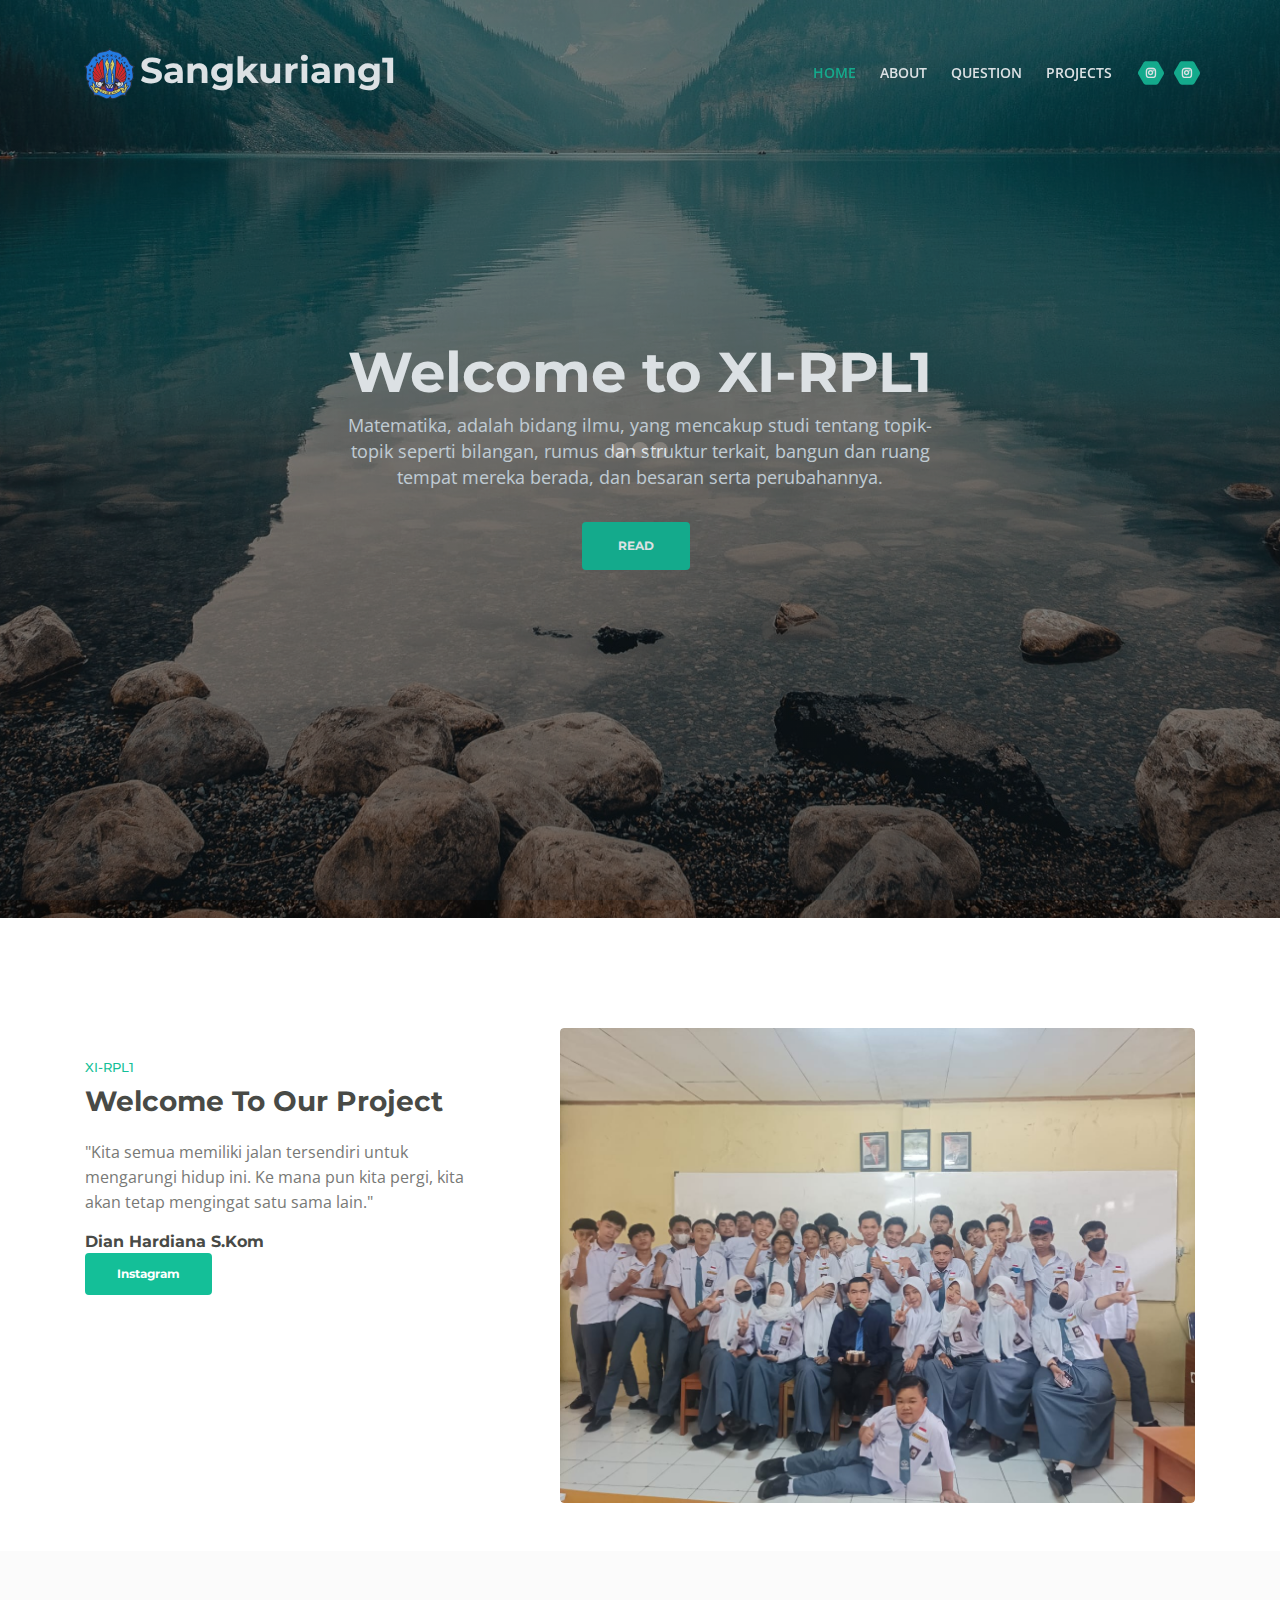
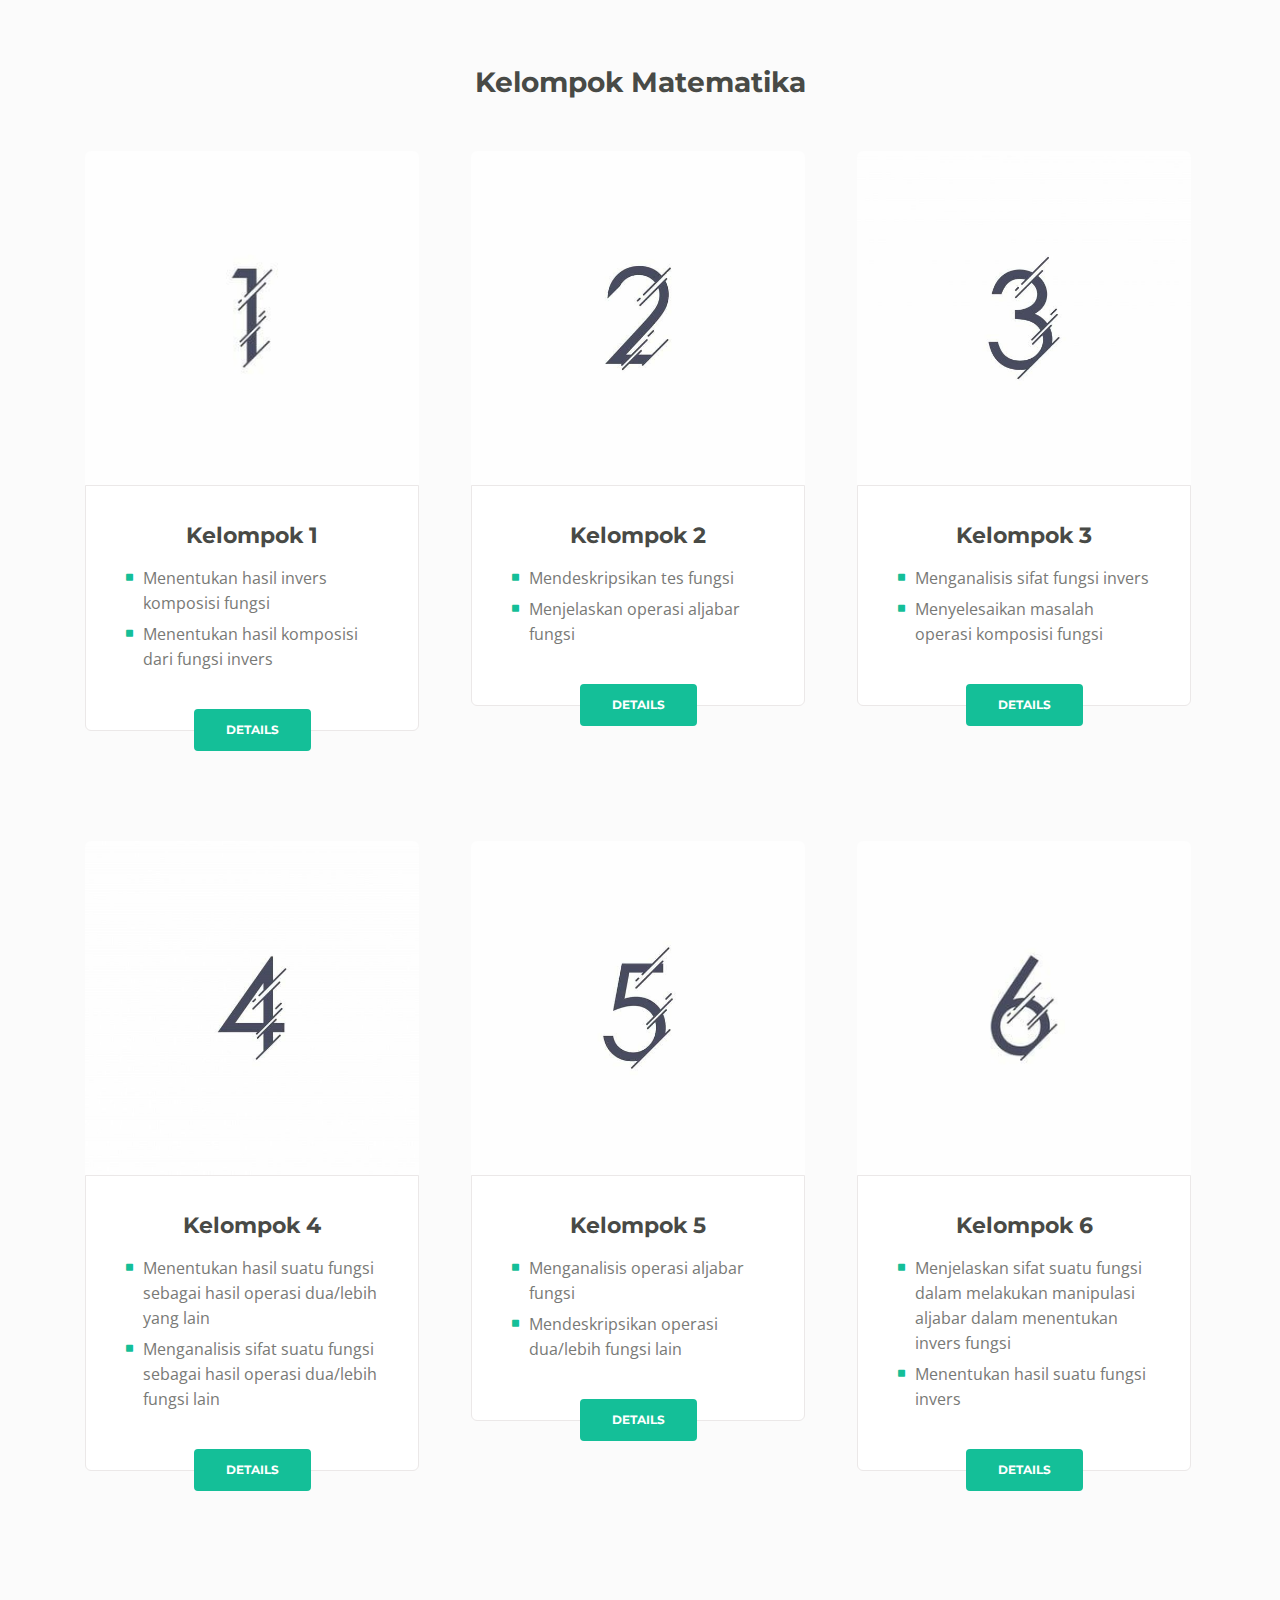
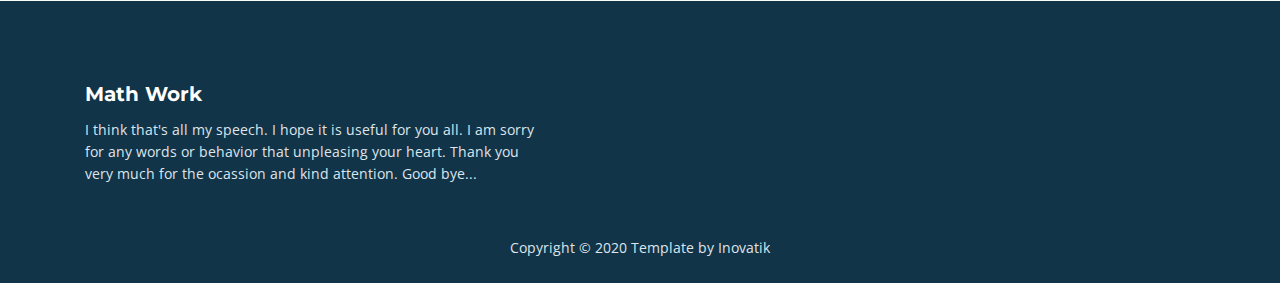
<file: index.html>
<!DOCTYPE html>
<html lang="en">
<head>
    <meta charset="utf-8">
    <meta name="viewport" content="width=device-width, initial-scale=1, shrink-to-fit=no">
    
    <!-- SEO Meta Tags -->
    <meta name="description" content="Aria is a business focused HTML landing page template built with Bootstrap to help you create lead generation websites for companies and their services.">
    <meta name="author" content="Inovatik">

    <!-- OG Meta Tags to improve the way the post looks when you share the page on LinkedIn, Facebook, Google+ -->
	<meta property="og:site_name" content="" /> <!-- website name -->
	<meta property="og:site" content="" /> <!-- website link -->
	<meta property="og:title" content=""/> <!-- title shown in the actual shared post -->
	<meta property="og:description" content="" /> <!-- description shown in the actual shared post -->
	<meta property="og:image" content="" /> <!-- image link, make sure it's jpg -->
	<meta property="og:url" content="" /> <!-- where do you want your post to link to -->
	<meta property="og:type" content="article" />

    <!-- Website Title -->
    <title>Math Project</title>
    
    <!-- Styles -->
    <link href="https://fonts.googleapis.com/css?family=Montserrat:500,700&display=swap&subset=latin-ext" rel="stylesheet">
    <link href="https://fonts.googleapis.com/css?family=Open+Sans:400,400i,600&display=swap&subset=latin-ext" rel="stylesheet">
    <link href="css/bootstrap.css" rel="stylesheet">
    <link href="css/fontawesome-all.css" rel="stylesheet">
    <link href="css/swiper.css" rel="stylesheet">
	<link href="css/magnific-popup.css" rel="stylesheet">
	<link href="css/styles.css" rel="stylesheet">
	
	<!-- Favicon  -->
    <link rel="icon" href="images/sangkuriang.png">
</head>
<body data-spy="scroll" data-target=".fixed-top">
    
    <!-- Preloader -->
	<div class="spinner-wrapper">
        <div class="spinner">
            <div class="bounce1"></div>
            <div class="bounce2"></div>
            <div class="bounce3"></div>
        </div>
    </div>
    <!-- end of preloader -->
    

    <!-- Navbar -->
    <nav class="navbar navbar-expand-md navbar-dark navbar-custom fixed-top">
        <!-- Text Logo - Use this if you don't have a graphic logo -->
        <!-- <a class="navbar-brand logo-text page-scroll" href="index.html">Aria</a> -->

        <!-- Image Logo -->
        <a class="navbar-brand logo-text page-scroll" href="index.html"> <img src="images/sangkuriang1.png" alt="">Sangkuriang1</a>

        <!-- Mobile Menu Toggle Button -->
        <button class="navbar-toggler" type="button" data-toggle="collapse" data-target="#navbarsExampleDefault" aria-controls="navbarsExampleDefault" aria-expanded="false" aria-label="Toggle navigation">
            <span class="navbar-toggler-awesome fas fa-bars"></span>
            <span class="navbar-toggler-awesome fas fa-times"></span>
        </button>
        <!-- end of mobile menu toggle button -->

        <div class="collapse navbar-collapse" id="navbarsExampleDefault">
            <ul class="navbar-nav ml-auto">
                <li class="nav-item">
                    <a class="nav-link page-scroll" href="#header">HOME <span class="sr-only">(current)</span></a>
                </li>
                <li class="nav-item">
                    <a class="nav-link page-scroll" href="#intro">ABOUT</a>
                </li>
                <li class="nav-item">
                    <a class="nav-link page-scroll" href="#services">QUESTION</a>
                </li>
                <li class="nav-item">
                    <a class="nav-link page-scroll" href="#projects">PROJECTS</a>
                </li>

            </ul>
            <span class="nav-item social-icons">
                <span class="fa-stack">
                    <a href="https://www.instagram.com/sakuci_tv/" target="_blank">
                        <span class="hexagon"></span>
                        <i class="fab fa-instagram fa-stack-1x"></i>
                    </a>
                </span>
                <span class="fa-stack">
                    <a href="https://www.instagram.com/smksangkuriang1.official/" target="_blank">
                        <span class="hexagon"></span>
                        <i class="fab fa-instagram fa-stack-1x"></i>
                    </a>
                </span>
            </span>
        </div>
    </nav> <!-- end of navbar -->
    <!-- end of navbar -->


    <!-- Header -->
    <header id="header" class="header">
        <div class="header-content">
            <div class="container">
                <div class="row">
                    <div class="col-lg-12">
                        <div class="text-container">
                            <h1>Welcome to <span id="js-rotating">XI-RPL1, MATH WORK, WEB PROJECT</span></h1>
                            <p class="p-heading p-large">Matematika, adalah bidang ilmu, yang mencakup studi tentang topik-topik seperti bilangan, rumus dan struktur terkait, bangun dan ruang tempat mereka berada, dan besaran serta perubahannya.</p>
                            <a class="btn-solid-lg page-scroll" href="https://id.wikipedia.org/wiki/Matematika" target="_blank">READ</a>
                        </div>
                    </div> <!-- end of col -->
                </div> <!-- end of row -->
            </div> <!-- end of container -->
        </div> <!-- end of header-content -->
    </header> <!-- end of header -->
    <!-- end of header -->


    <!-- Intro -->
    <div id="intro" class="basic-1">
        <div class="container">
            <div class="row">
                <div class="col-lg-5">
                    <div class="text-container">
                        <div class="section-title">XI-RPL1</div>
                        <h2>Welcome To Our Project</h2>
                        <p> "Kita semua memiliki jalan tersendiri untuk mengarungi hidup ini. Ke mana pun kita pergi, kita akan tetap mengingat satu sama lain."</p>
                        <div class="testimonial-author">Dian Hardiana S.Kom</div>
                        <div class="button-container">
                            <a class="btn-solid-reg page-scroll" href="https://www.instagram.com/sftware_engineering1/" target="_blank">Instagram</a>
                        </div>
                    </div> <!-- end of text-container -->
                </div> <!-- end of col -->
                <div class="col-lg-7">
                    <div class="image-container">
                        <img class="img-fluid" src="images/kelas.jpg" alt="alternative">
                    </div> <!-- end of image-container -->
                </div> <!-- end of col -->
            </div> <!-- end of row -->
        </div> <!-- end of container -->
    </div> <!-- end of basic-1 -->
    <!-- end of intro -->

    <!-- Services -->
    <div id="services" class="cards-2">
        <div class="container">
            <div class="row">
                <div class="col-lg-12">
                    <div class="section-title"></div>
                    <h2>Kelompok Matematika<br> </h2>
                </div> <!-- end of col -->
            </div> <!-- end of row -->
            <div class="row">
                <div class="col-lg-12">
                    
                    <!-- Card -->
                    <div class="card">
                        <div class="card-image">
                            <img class="img-fluid" src="images/1.jpg" alt="alternative">
                        </div>
                        <div class="card-body">
                            <h3 class="card-title">Kelompok 1</h3>
                            <p></p>
                            <ul class="list-unstyled li-space-lg">
                                <li class="media">
                                    <i class="fas fa-square"></i>
                                    <div class="media-body">Menentukan hasil invers komposisi fungsi</div>
                                </li>
                                <li class="media">
                                    <i class="fas fa-square"></i>
                                    <div class="media-body">Menentukan hasil komposisi dari fungsi invers</div>
                                </li>
                            </ul>
                            
                        </div>
                        <div class="button-container">
                            <a class="btn-solid-reg page-scroll" href="kelompok_1.html" target="_blank">DETAILS</a>
                        </div> <!-- end of button-container -->
                    </div>
                    <!-- end of card -->

                    <!-- Card -->
                    <div class="card">
                        <div class="card-image">
                            <img class="img-fluid" src="images/2.jpg" alt="alternative">
                        </div>
                        <div class="card-body">
                            <h3 class="card-title">Kelompok 2</h3>
                            <p></p>
                            <ul class="list-unstyled li-space-lg">
                                <li class="media">
                                    <i class="fas fa-square"></i>
                                    <div class="media-body">Mendeskripsikan tes fungsi</div>
                                </li>
                                <li class="media">
                                    <i class="fas fa-square"></i>
                                    <div class="media-body">Menjelaskan operasi aljabar fungsi</div>
                                </li>
                            </ul>
                        </div>
                        <div class="button-container">
                            <a class="btn-solid-reg page-scroll" href="kelompok_2.html" target="_blank">DETAILS</a>
                        </div> <!-- end of button-container -->
                    </div>
                    <!-- end of card -->

                    <!-- Card -->
                    <div class="card">
                        <div class="card-image">
                            <img class="img-fluid" src="images/3.jpg" alt="alternative">
                        </div>
                        <div class="card-body">
                            <h3 class="card-title">Kelompok 3</h3>
                            <p></p>
                            <ul class="list-unstyled li-space-lg">
                                <li class="media">
                                    <i class="fas fa-square"></i>
                                    <div class="media-body">Menganalisis sifat fungsi invers</div>
                                </li>
                                <li class="media">
                                    <i class="fas fa-square"></i>
                                    <div class="media-body">Menyelesaikan masalah operasi komposisi fungsi</div>
                                </li>
                            </ul>
                        </div>
                        <div class="button-container">
                            <a class="btn-solid-reg page-scroll" href="kelompok_3.html" target="_blank">DETAILS</a>
                        </div> <!-- end of button-container -->
                    </div>
                    <!-- end of card -->
                    <!-- Card -->
                    <div class="card">
                        <div class="card-image">
                            <img class="img-fluid" src="images/4.jpg" alt="alternative">
                        </div>
                        <div class="card-body">
                            <h3 class="card-title">Kelompok 4</h3>
                            <p></p>
                            <ul class="list-unstyled li-space-lg">
                                <li class="media">
                                    <i class="fas fa-square"></i>
                                    <div class="media-body">Menentukan hasil suatu fungsi sebagai hasil operasi dua/lebih yang lain</div>
                                </li>
                                <li class="media">
                                    <i class="fas fa-square"></i>
                                    <div class="media-body">Menganalisis sifat suatu fungsi sebagai hasil operasi dua/lebih fungsi lain</div>
                                </li>
                            </ul>
                        </div>
                        <div class="button-container">
                            <a class="btn-solid-reg page-scroll" href="kelompok_4.html" target="_blank">DETAILS</a>
                        </div> <!-- end of button-container -->
                    </div>
                    <!-- end of card -->

                    <!-- Card -->
                    <div class="card">
                        <div class="card-image">
                            <img class="img-fluid" src="images/5.jpg" alt="alternative">
                        </div>
                        <div class="card-body">
                            <h3 class="card-title">Kelompok 5</h3>
                            <p></p>
                            <ul class="list-unstyled li-space-lg">
                                <li class="media">
                                    <i class="fas fa-square"></i>
                                    <div class="media-body">Menganalisis operasi aljabar fungsi</div>
                                </li>
                                <li class="media">
                                    <i class="fas fa-square"></i>
                                    <div class="media-body">Mendeskripsikan operasi dua/lebih fungsi lain</div>
                                </li>
                            </ul>
                        </div>
                        <div class="button-container">
                            <a class="btn-solid-reg page-scroll" href="kelompok_5.html" target="_blank">DETAILS</a>
                        </div> <!-- end of button-container -->
                    </div>
                    <!-- end of card -->

                    <!-- Card -->
                    <div class="card">
                        <div class="card-image">
                            <img class="img-fluid" src="images/6.jpg" alt="alternative">
                        </div>
                        <div class="card-body">
                            <h3 class="card-title">Kelompok 6</h3>
                            <p></p>
                            <ul class="list-unstyled li-space-lg">
                                <li class="media">
                                    <i class="fas fa-square"></i>
                                    <div class="media-body">Menjelaskan sifat suatu fungsi dalam melakukan manipulasi aljabar dalam menentukan invers fungsi</div>
                                </li>
                                <li class="media">
                                    <i class="fas fa-square"></i>
                                    <div class="media-body">Menentukan hasil suatu fungsi invers</div>
                                </li>
                            </ul>
                        </div>
                        <div class="button-container">
                            <a class="btn-solid-reg page-scroll" href="kelompok_6.html" target="_blank">DETAILS</a>
                        </div> <!-- end of button-container -->
                    </div>
                    <!-- end of card -->

                </div> <!-- end of col -->
            </div> <!-- end of row -->
        </div> <!-- end of container -->
    </div> <!-- end of cards-2 -->
    <!-- end of services -->

    <!-- Project Lightboxes -->
    <!-- Lightbox -->
    <!-- end of lightbox-basic -->
    <!-- end of lightbox -->

    <!-- Footer -->
    <div class="footer">
        <div class="container">
            <div class="row">
                <div class="col-md-6">
                    <div class="text-container about">
                        <h4>Math Work</h4>
                        <p class="white">I think that's all my speech. I hope it is useful for you all. I am sorry for any words or behavior that unpleasing your heart. Thank you very much for the ocassion and kind attention. Good bye...</p>
                    </div> <!-- end of text-container -->
                </div> <!-- end of col -->
                <!-- end of col -->
            </div> <!-- end of row -->
        </div> <!-- end of container -->
    </div> <!-- end of footer -->  
    <!-- end of footer -->


    <!-- Copyright -->
    <div class="copyright">
        <div class="container">
            <div class="row">
                <div class="col-lg-12">
                    <p class="p-small">Copyright © 2020 <a href="https://inovatik.com">Template by Inovatik</a></p>
                </div> <!-- end of col -->
            </div> <!-- enf of row -->
        </div> <!-- end of container -->
    </div> <!-- end of copyright --> 
    <!-- end of copyright -->
    
    	
    <!-- Scripts -->
    <script src="js/jquery.min.js"></script> <!-- jQuery for Bootstrap's JavaScript plugins -->
    <script src="js/popper.min.js"></script> <!-- Popper tooltip library for Bootstrap -->
    <script src="js/bootstrap.min.js"></script> <!-- Bootstrap framework -->
    <script src="js/jquery.easing.min.js"></script> <!-- jQuery Easing for smooth scrolling between anchors -->
    <script src="js/swiper.min.js"></script> <!-- Swiper for image and text sliders -->
    <script src="js/jquery.magnific-popup.js"></script> <!-- Magnific Popup for lightboxes -->
    <script src="js/morphext.min.js"></script> <!-- Morphtext rotating text in the header -->
    <script src="js/isotope.pkgd.min.js"></script> <!-- Isotope for filter -->
    <script src="js/validator.min.js"></script> <!-- Validator.js - Bootstrap plugin that validates forms -->
    <script src="js/scripts.js"></script> <!-- Custom scripts -->
</body>
</html>
</file>
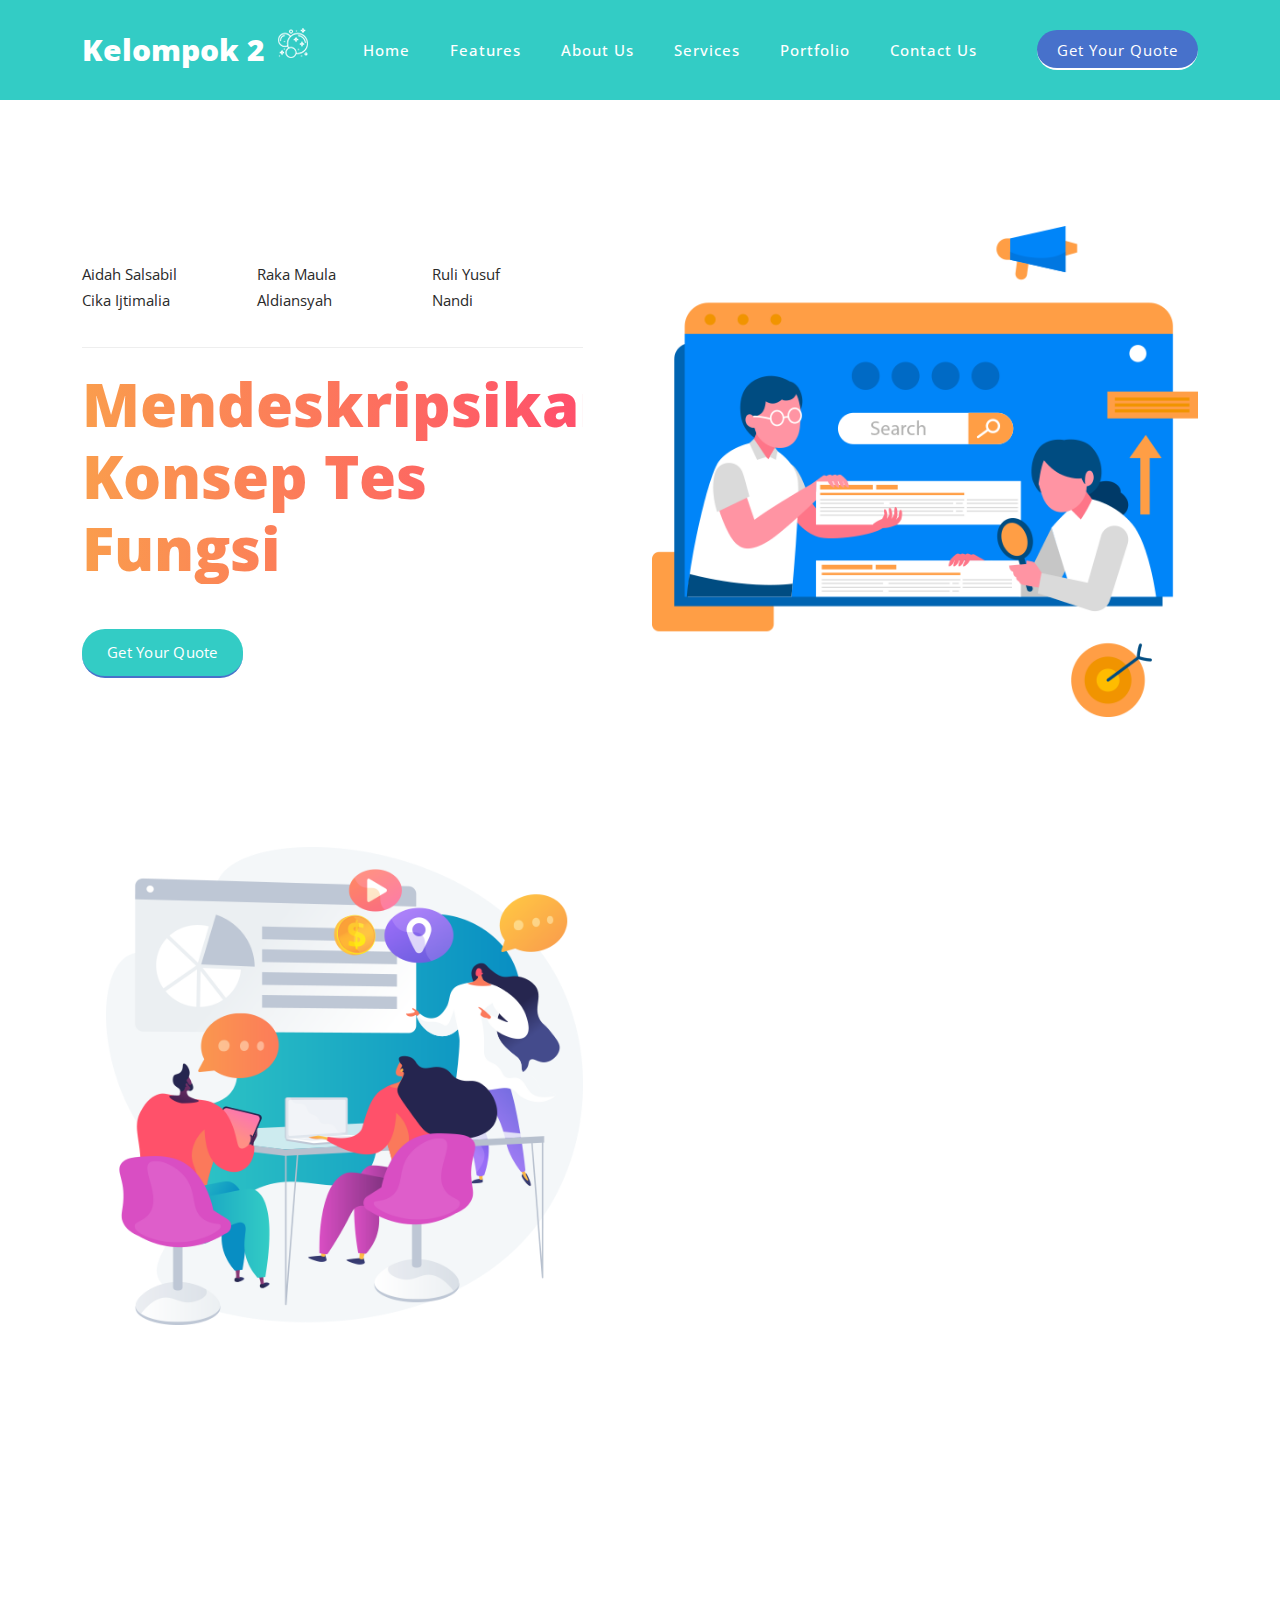
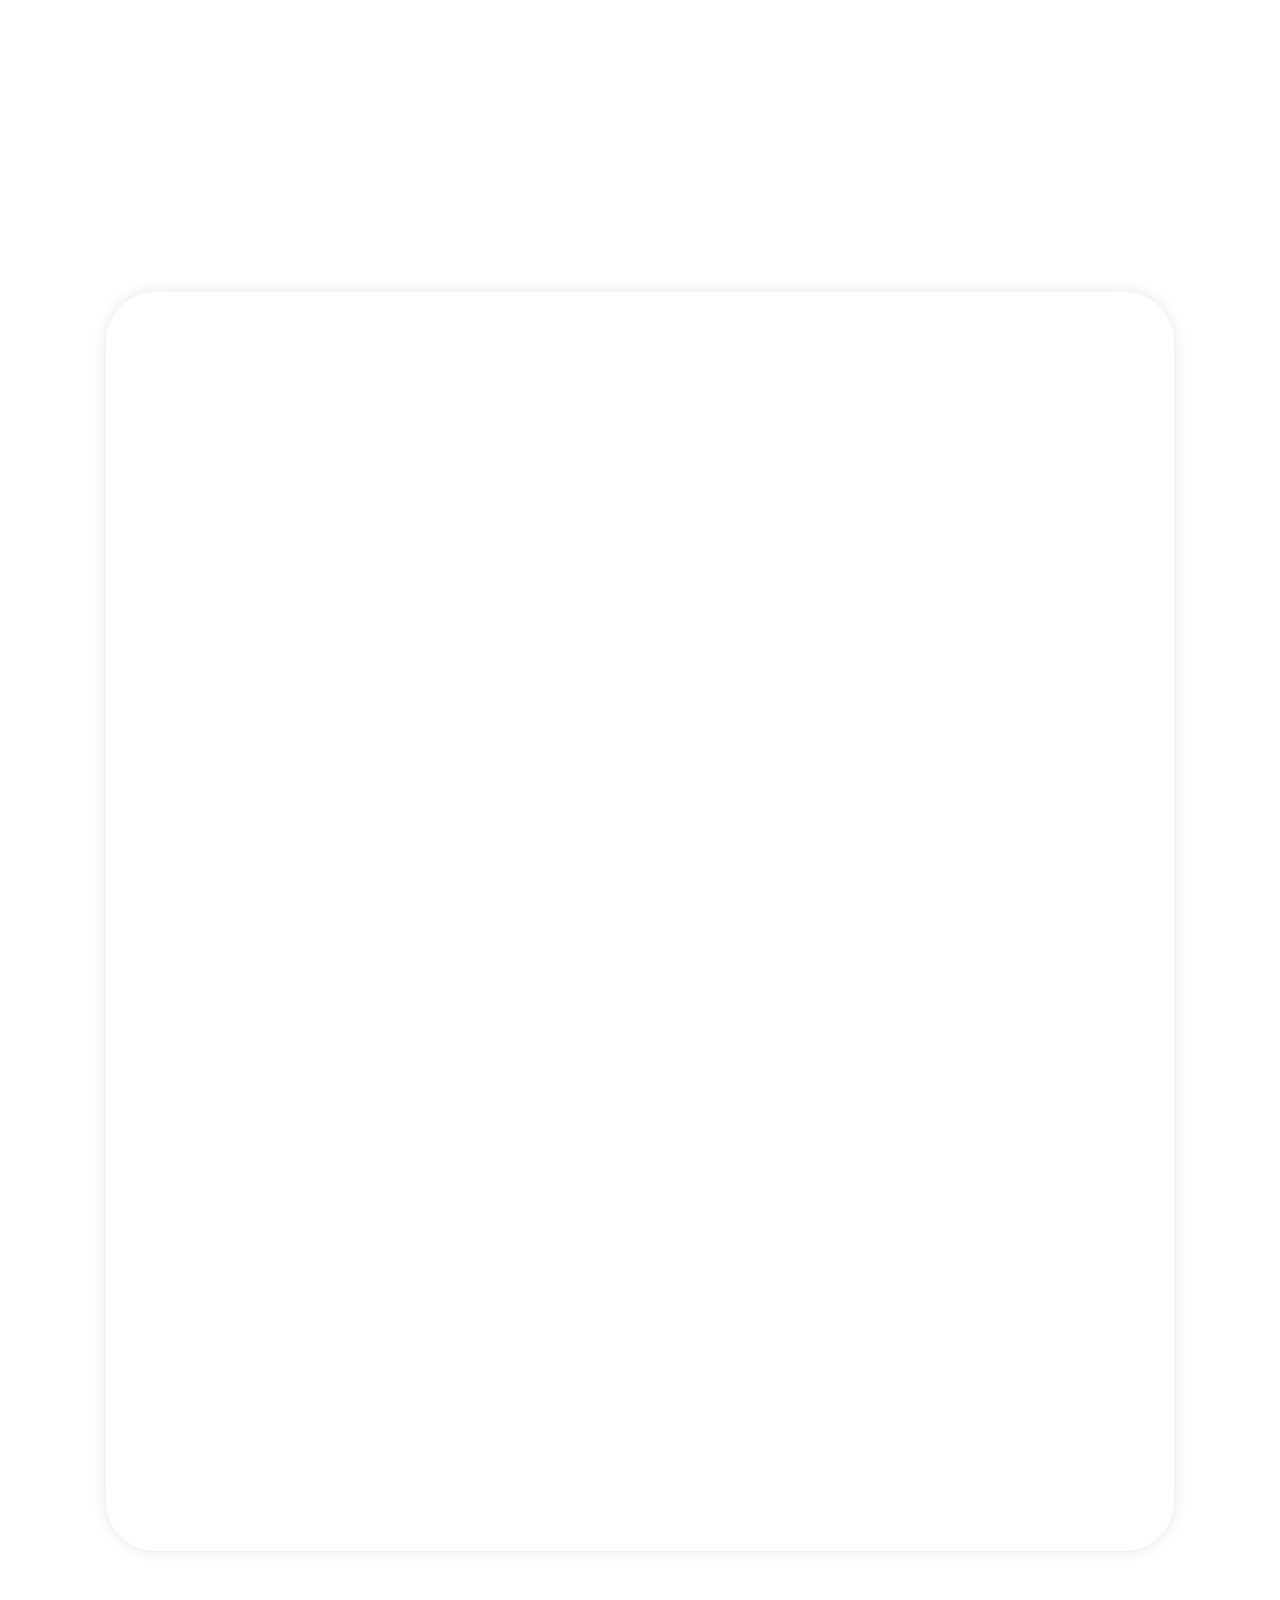
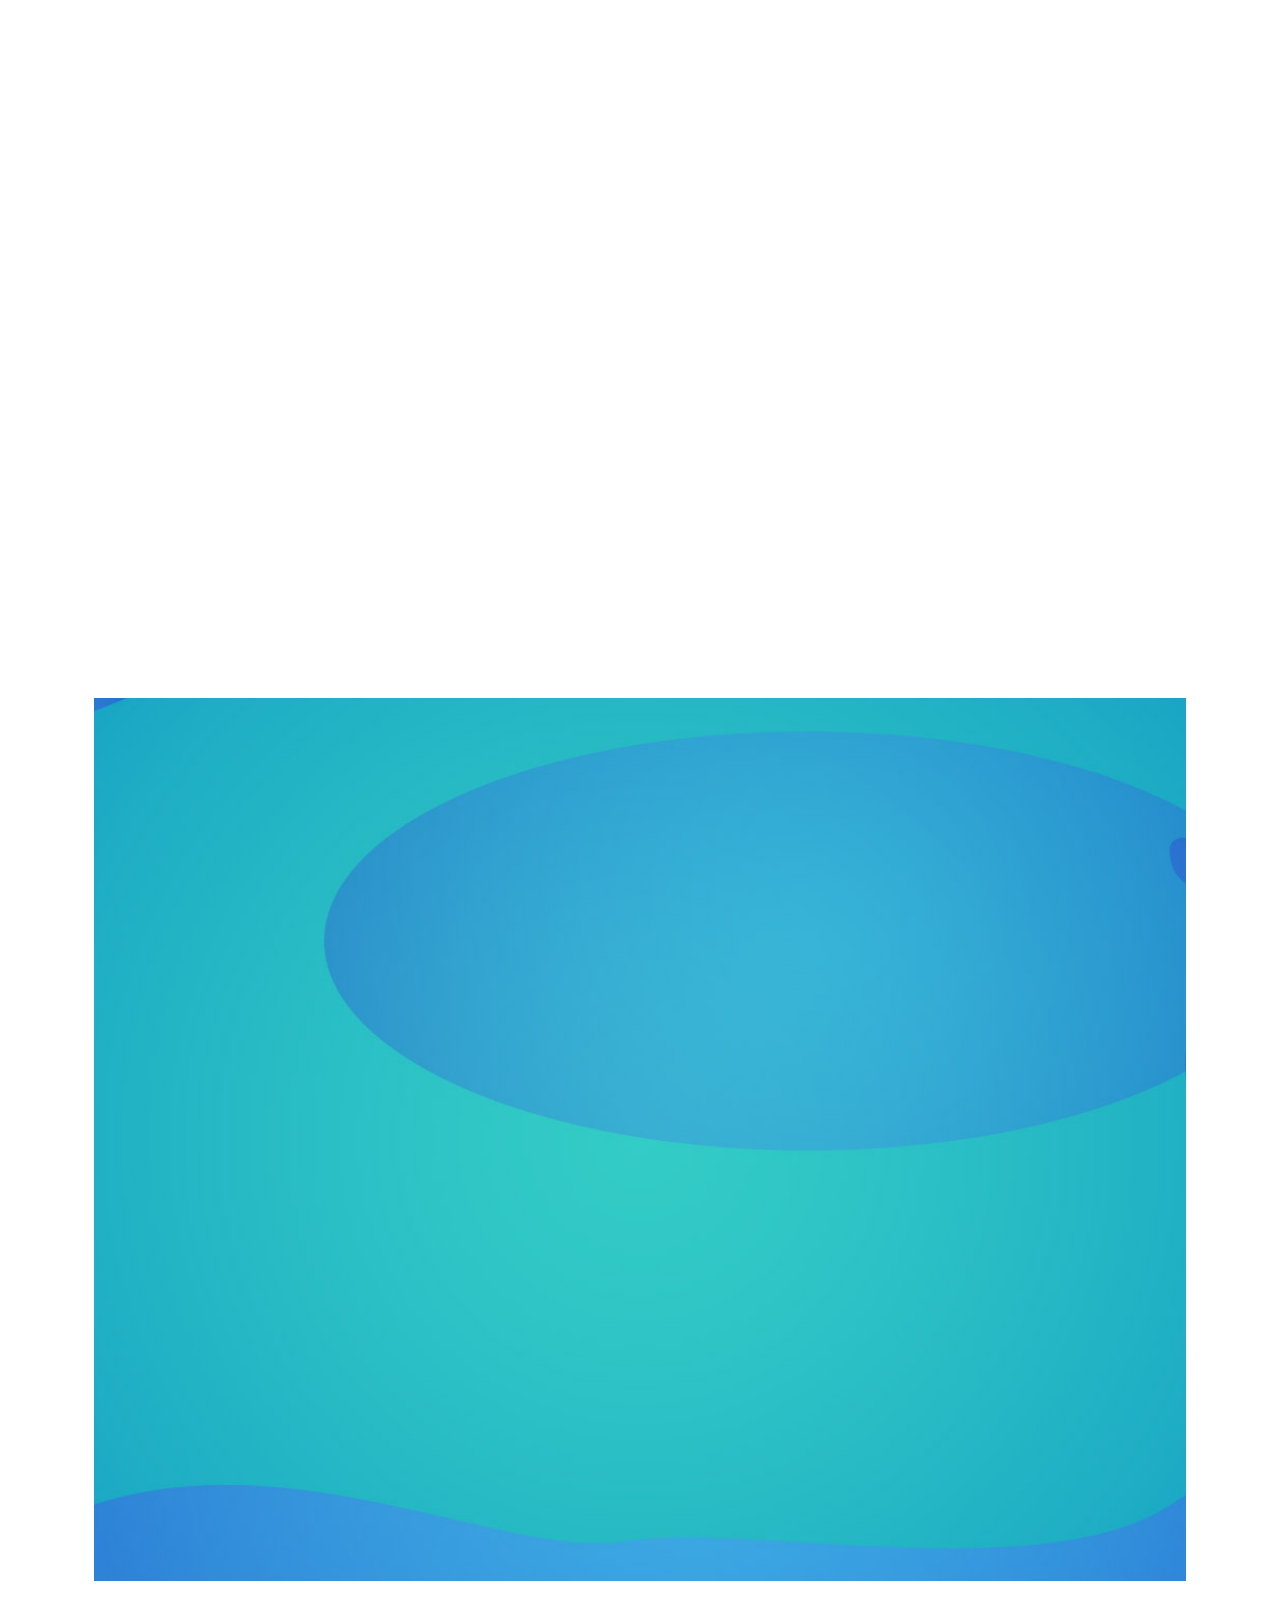
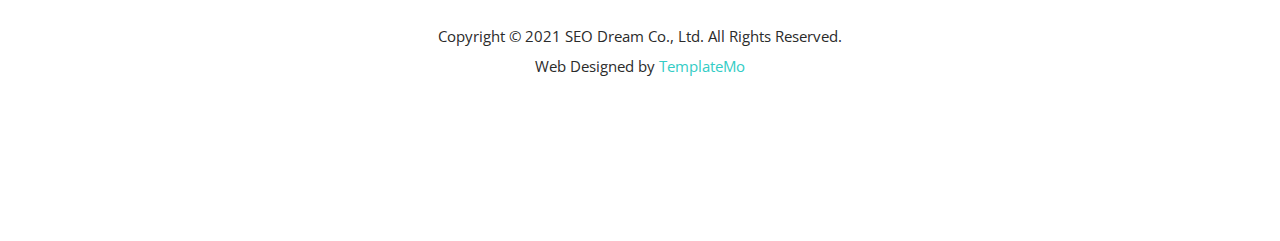
<file: 2.html>
<!DOCTYPE html>
<html lang="en">
  
  <head>
    
    <meta charset="UTF-8">
    <meta name="viewport" content="width=device-width, initial-scale=1, shrink-to-fit=no">
    <meta name="description" content="">
    <meta name="author" content="">
    <link rel="preconnect" href="https://fonts.gstatic.com">
    <link href="https://fonts.googleapis.com/css2?family=Open+Sans:wght@300;400;600;700;800&display=swap" rel="stylesheet">
    
    <title>Math-2</title>

    <!-- Bootstrap core CSS -->
    <link href="vendor/bootstrap/css/bootstrap.min.css" rel="stylesheet">
    
    
    <!-- Additional CSS Files -->
    <link rel="stylesheet" href="assets/css/fontawesome.css">
    <link rel="stylesheet" href="assets/css/templatemo-seo-dream.css">
    <link rel="stylesheet" href="assets/css/animated.css">
    <link rel="stylesheet" href="assets/css/owl.css">
    <!--
      
      TemplateMo 563 SEO Dream
      
      https://templatemo.com/tm-563-seo-dream
      
    -->
    
  </head>
  
  <body>
    
    <!-- ***** Preloader Start ***** -->
    <div id="js-preloader" class="js-preloader">
      <div class="preloader-inner">
        <span class="dot"></span>
        <div class="dots">
          <span></span>
          <span></span>
          <span></span>
        </div>
      </div>
    </div>
    <!-- ***** Preloader End ***** -->
    
    <!-- ***** Header Area Start ***** -->
    <header class="header-area header-sticky wow slideInDown" data-wow-duration="0.75s" data-wow-delay="0s">
      <div class="container">
        <div class="row">
          <div class="col-12">
            <nav class="main-nav">
              <!-- ***** Logo Start ***** -->
              <a href="index.html" class="logo">
                <h4>Kelompok 2 <img src="assets/images/logo-icon.png" alt=""></h4>
              </a>
              <!-- ***** Logo End ***** -->
              <!-- ***** Menu Start ***** -->
              <ul class="nav">
                <li class="scroll-to-section"><a href="#top" class="active">Home</a></li>
                <li class="scroll-to-section"><a href="#features">Features</a></li>
                <li class="scroll-to-section"><a href="#about">About Us</a></li>
                <li class="scroll-to-section"><a href="#services">Services</a></li>
                <li class="scroll-to-section"><a href="#portfolio">Portfolio</a></li>
                <li class="scroll-to-section"><a href="#contact">Contact Us</a></li> 
                <li class="scroll-to-section"><div class="main-blue-button"><a href="#contact">Get Your Quote</a></div></li> 
              </ul>        
              <a class='menu-trigger'>
                <span>Menu</span>
              </a>
              <!-- ***** Menu End ***** -->
          </nav>
        </div>
      </div>
    </div>
  </header>
  <!-- ***** Header Area End ***** -->

  <div class="main-banner wow fadeIn" id="top" data-wow-duration="1s" data-wow-delay="0.5s">
    <div class="container">
      <div class="row">
        <div class="col-lg-12">
          <div class="row">
            <div class="col-lg-6 align-self-center">
              <div class="left-content header-text wow fadeInLeft" data-wow-duration="1s" data-wow-delay="1s">
                <div class="row">
                  <div class="col-lg-4 col-sm-4">
                    <div class="info-stat">
                      <h6>Aidah Salsabil</h6>
                      <h6>Cika Ijtimalia</h6>
                    </div>
                  </div>
                  <div class="col-lg-4 col-sm-4">
                    <div class="info-stat">
                      <h6>Raka Maula</h6>
                      <h6>Aldiansyah</h6>
                    </div>
                  </div>
                  <div class="col-lg-4 col-sm-4">
                    <div class="info-stat">
                      <h6>Ruli Yusuf</h6>
                      <h6>Nandi</h6>
                    </div>
                  </div>
                  <div class="col-lg-12">
                    <h2>Mendeskripsikan Konsep Tes Fungsi</h2>
                  </div>
                  <div class="col-lg-12">
                    <div class="main-green-button scroll-to-section">
                      <a href="#contact">Get Your Quote</a>
                    </div>
                  </div>
                </div>
              </div>
            </div>
            <div class="col-lg-6">
              <div class="right-image wow fadeInRight" data-wow-duration="1s" data-wow-delay="0.5s">
                <img src="assets/images/banner-right-image.png" alt="">
              </div>
            </div>
          </div>
        </div>
        
          <div id="about" class="about-us section">
            <div class="container">
              <div class="row">
                <div class="col-lg-6">
                  <div class="left-image wow fadeInLeft" data-wow-duration="1s" data-wow-delay="0.5s">
                    <img src="assets/images/about-left-image.png" alt="">
                  </div>
                </div>
                <div class="col-lg-6 align-self-center wow fadeInRight" data-wow-duration="1s" data-wow-delay="0.5s">
                  <div class="section-heading">
                    <h6>About</h6>
                    <h2>Konsep <em>Test</em> Fungsi & <span>Fungsi Komposisi</span></h2>
                  </div>
                  <div class="row">
                    <div class="col-lg-4 col-sm-4">
                  </div>
                  <p><a rel="nofollow" href="https://templatemo.com/tm-563-seo-dream" target="_parent">Fungsi</a> adalah relasi himpunan A ke himpunan B dengan setiap anggota A dipasangkan ke tempat 1 anggota B. Fungsi Komposisi adalah fungsi yang melibatkan lebih dari 1 fungsi. Ketika ada suatu fungsi kemudian dilanjutkan dengan fungsi lainnya, maka akan membentuk suatu fungsi baru(fungsi komposisi).  </p>
                  <div class="main-green-button"><a href="#">Discover company</a></div>
                </div>
              </div>
            </div>
          </div>
  
  <div id="services" class="our-services section">
    <div class="container">
      <div class="row">
        <div class="col-lg-6 offset-lg-3">
          <div class="section-heading wow bounceIn" data-wow-duration="1s" data-wow-delay="0.2s">
            <h6>Our Services</h6>
            <h2>Beberapa &amp; <span>Contoh</span> Soal <em>Test Fungsi</em></h2>
          </div>
        </div>
      </div>
    </div>
    <div class="container-fluid">
      <div class="row">
        <div class="col-lg-4">
          <div class="service-item wow bounceInUp" data-wow-duration="1s" data-wow-delay="0.3s">
            <div class="row">
              <div class="col-lg-4">
              </div>
            </div>
          </div>
        </div>
      </div>
    </div>
  </div>
  <div id="features" class="features section">
    <div class="container">
      <div class="row">
        <div class="col-lg-12">
          <div class="features-content">
            <div class="row">
              <div class="col-lg-3">
                <div class="features-item first-feature wow fadeInUp" data-wow-duration="1s" data-wow-delay="0s">
                  <div class="first-number number">
                    <h6>01</h6>
                  </div>
                  <div class="icon"></div>
                  <h4>Contoh Soal 1</h4>
                  <div class="line-dec"></div>
                  Penjumlahan f dan g berlaku (f + g) (x) = f(x) + g(x)
                  Untuk menyelesaikan penjumlahan suatu fungsi maka kita hanya perlu menjumlahkan kedua fungsi tersebut. 
                  Contoh soal:
                  Diketahui f(x) = 2x + 4 dan g(x) = x – 5. Tentukanlah (f + g)(x).
                  Jawab
                  (f + g)(x) = f(x) + g(x)
                  = 2x + 4 + x – 5
                  = 3x – 1.
                </div>
              </div>
              <div class="col-lg-3">
                <div class="features-item second-feature wow fadeInUp" data-wow-duration="1s" data-wow-delay="0.2s">
                  <div class="second-number number">
                    <h6>02</h6>
                  </div>
                  <div class="icon"></div>
                  <p><h4>Contoh Soal 2 </h4>
                  <div class="line-dec"></div>
                    <p>Jihan mengikuti les matematika dengan biaya wajib per bulan sebesar Rp100.000,00 ditambah biaya per pertemuan sebesar Rp50.000,00. Jika Jihan mengikuti 4 pertemuan selama sebulan, maka biaya les yang harus dibayarkan Jihan adalah ...
                      Jawab
                      B(x) = 50.000x + 100.000,  
                      Dengan x adalah banyaknya pertemuan, B(x) biaya les yang harus dibayar
                      B(4) = 50.000(4) + 100.000
                      B(4) = 200.000 + 100.000
                      B(4) = 300.000
                      Jadi besar biaya yang harus dikeluarkan Jihan adalah Rp300.000,00</p>
                </div>
              </div>
              <div class="col-lg-3">
                <div class="features-item first-feature wow fadeInUp" data-wow-duration="1s" data-wow-delay="0.4s">
                  <div class="third-number number">
                    <h6>03</h6>
                  </div>
                  <div class="icon"></div>
                  <h4>Contoh Soal 3</h4>
                  <div class="line-dec"></div>
                  <p>	Sebuah perusahaan taksi menetapkan ketentuan bahwa tarif awal Rp10.000,00 dan tarif setiap kilometer Rp3.000,00. Jika Andi menyewa taksi tersebut untuk menempuh jarak 10 km menuju rumahnya, berapakah ongkos taksi yang harus dibayar oleh andi ?
                    Jawab
                    B(x) = 10.000 + 3.000x,  
                    Dengan x adalah jarak yang ditempuh dalam km, B(x) = ongkos yang harus dibayar
                    B(10) = 10.000 + 3.000(10)
                    B(10) = 10.000 + 30.000
                    B(10) = 40.000
                    Jadi ongkos yang harus dibayar Andi adalah Rp40.000,00 
                    <!-- <a rel="nofollow" href="https://www.paypal.me/templatemo" target="_blank">support us</a> a little.</p> -->
                </div>
              </div>
              <div class="col-lg-3">
                <div class="features-item second-feature last-features-item wow fadeInUp" data-wow-duration="1s" data-wow-delay="0.6s">
                  <div class="fourth-number number">
                    <h6>04</h6>
                  </div>
                  <div class="icon"></div>
                  <h4>Contoh Soal 4</h4>
                  <div class="line-dec"></div>
                    <p>Sebuah rumah mempunyai bak penampung air. Melalui sebuah pipa, air dialirkan dari bak penampungan ke dalam bak mandi. Volume air dalam bak setelah 3 menit adalah 23 liter dan setelah 7 menit adalah 47 liter. Volume air dalam bak mandi setelah dialiri air selama t menit dinyatakan sebagai V(t) = (Vo + at) liter dengan Vo adalah volume air dalam bak mandi sebelum air dialirkan dan a adalah debit air yang dialirkan setiap menit. Volume air dalam bak mandi sebelum air dialirkan adalah ...
  
                      Jawab
                      V(t) = Vo + at
                      Diketahui V(3) = 23 dan V(7) = 47
                      V(3) = Vo + 3a = 23
                      V(7) = Vo + 7a = 47
                               ------------------ -
                                        -4a = -24
                                           A = 6
                      Substitusikan a = 6 ke  
                      Vo + 3a = 23
                      Vo + 3(6) = 23
                      Vo + 18 = 23
                      Vo = 23 – 18
                      Vo = 5
                      Jadi volume air dalam bak mandi sebelum air dialirkan adalah 5 liter</p>
                </div>
              </div>
            </div>
          </div>
        </div>
        


  <div id="portfolio" class="our-portfolio section">
    <div class="container">
      <div class="row">
        <div class="col-lg-5">
          <div class="section-heading wow fadeInLeft" data-wow-duration="1s" data-wow-delay="0.3s">
            <h6>Our Portofolio</h6>
            <h2>Discover Our Recent <em>Projects</em> And <span>Showcases</span></h2>
          </div>
        </div>
      </div>
    </div>
    <div class="container-fluid wow fadeIn" data-wow-duration="1s" data-wow-delay="0.7s">
      <div class="row">
        <div class="col-lg-12">
          <div class="loop owl-carousel">
            <div class="item">
              <div class="portfolio-item">
                <div class="thumb">
                  <img src="assets/images/portfolio-01.jpg" alt="">
                  <div class="hover-content">
                    <div class="inner-content">
                      <a href="#"><h4>Awesome Project 101</h4></a>
                      <span>Marketing</span>
                    </div>
                  </div>
                </div>
              </div>
              <div class="portfolio-item">
                <div class="thumb">
                  <img src="assets/images/portfolio-04.jpg" alt="">
                  <div class="hover-content">
                    <div class="inner-content">
                      <a href="#"><h4>Awesome Project 102</h4></a>
                      <span>Branding</span>
                    </div>
                  </div>
                </div>
              </div>
            </div>
            <div class="item">
              <div class="portfolio-item">
                <div class="thumb">
                  <img src="assets/images/portfolio-02.jpg" alt="">
                  <div class="hover-content">
                    <div class="inner-content">
                      <a href="#"><h4>Awesome Project 103</h4></a>
                      <span>Consulting</span>
                    </div>
                  </div>
                </div>
              </div>
              <div class="portfolio-item">
                <div class="thumb">
                  <img src="assets/images/portfolio-05.jpg" alt="">
                  <div class="hover-content">
                    <div class="inner-content">
                      <a href="#"><h4>Awesome Project 104</h4></a>
                      <span>Artwork</span>
                    </div>
                  </div>
                </div>
              </div>
            </div>
            <div class="item">
              <div class="portfolio-item">
                <div class="thumb">
                  <img src="assets/images/portfolio-03.jpg" alt="">
                  <div class="hover-content">
                    <div class="inner-content">
                      <a href="#"><h4>Awesome Project 105</h4></a>
                      <span>Branding</span>
                    </div>
                  </div>
                </div>
              </div>
              <div class="portfolio-item">
                <div class="thumb">
                  <img src="assets/images/portfolio-06.jpg" alt="">
                  <div class="hover-content">
                    <div class="inner-content">
                      <a href="#"><h4>Awesome Project 106</h4></a>
                      <span>Artwork</span>
                    </div>
                  </div>
                </div>
              </div>
            </div>
            <div class="item">
              <div class="portfolio-item">
                <div class="thumb">
                  <img src="assets/images/portfolio-04.jpg" alt="">
                  <div class="hover-content">
                    <div class="inner-content">
                      <a href="#"><h4>Awesome Project 107</h4></a>
                      <span>Creative</span>
                    </div>
                  </div>
                </div>
              </div>
              <div class="portfolio-item">
                <div class="thumb">
                  <img src="assets/images/portfolio-01.jpg" alt="">
                  <div class="hover-content">
                    <div class="inner-content">
                      <a href="#"><h4>Awesome Project 108</h4></a>
                      <span>Consulting</span>
                    </div>
                  </div>
                </div>
              </div>
            </div>
          </div>
        </div>
      </div>
    </div>
  </div>

  <div id="contact" class="contact-us section">
    <div class="container">
      <div class="row">
        <div class="col-lg-12 wow fadeInUp" data-wow-duration="0.5s" data-wow-delay="0.25s">
          <form id="contact" action="" method="post">
            <div class="row">
              <div class="col-lg-6 offset-lg-3">
                <div class="section-heading">
                  <h6>Contact Us</h6>
                  <h2>Fill Out The Form Below To <span>Get</span> In <em>Touch</em> With Us</h2>
                </div>
              </div>
              <div class="col-lg-9">
                <div class="row">
                  <div class="col-lg-6">
                    <fieldset>
                      <input type="name" name="name" id="name" placeholder="Name" autocomplete="on" required>
                    </fieldset>
                  </div>
                  <div class="col-lg-6">
                    <fieldset>
                      <input type="surname" name="surname" id="surname" placeholder="Surname" autocomplete="on" required>
                    </fieldset>
                  </div>
                  <div class="col-lg-6">
                    <fieldset>
                      <input type="text" name="email" id="email" pattern="[^ @]*@[^ @]*" placeholder="Your Email" required="">
                    </fieldset>
                  </div>
                  <div class="col-lg-6">
                    <fieldset>
                      <input type="subject" name="subject" id="subject" placeholder="Subject" autocomplete="on">
                    </fieldset>
                  </div>
                  <div class="col-lg-12">
                    <fieldset>
                      <textarea name="message" type="text" class="form-control" id="message" placeholder="Message" required=""></textarea>  
                    </fieldset>
                  </div>
                  <div class="col-lg-12">
                    <fieldset>
                      <button type="submit" id="form-submit" class="main-button ">Send Message Now</button>
                    </fieldset>
                  </div>
                </div>
              </div>
              <div class="col-lg-3">
                <div class="contact-info">
                  <ul>
                    <li>
                      <div class="icon">
                        <img src="assets/images/contact-icon-01.png" alt="email icon">
                      </div>
                      <a href="#">info@company.com</a>
                    </li>
                    <li>
                      <div class="icon">
                        <img src="assets/images/contact-icon-02.png" alt="phone">
                      </div>
                      <a href="#">+001-002-0034</a>
                    </li>
                    <li>
                      <div class="icon">
                        <img src="assets/images/contact-icon-03.png" alt="location">
                      </div>
                      <a href="#">26th Street, Digital Villa</a>
                    </li>
                  </ul>
                </div>
              </div>
            </div>
          </form>
        </div>
      </div>
    </div>
  </div>

  <footer>
    <div class="container">
      <div class="row">
        <div class="col-lg-12">
          <p>Copyright © 2021 SEO Dream Co., Ltd. All Rights Reserved. 
          
          <br>Web Designed by <a rel="nofollow" href="https://templatemo.com" title="free CSS templates">TemplateMo</a></p>
        </div>
      </div>
    </div>
  </footer>

  <!-- Scripts -->
  <script src="vendor/jquery/jquery.min.js"></script>
  <script src="vendor/bootstrap/js/bootstrap.bundle.min.js"></script>
  <script src="assets/js/owl-carousel.js"></script>
  <script src="assets/js/animation.js"></script>
  <script src="assets/js/imagesloaded.js"></script>
  <script src="assets/js/custom.js"></script>

</body>
</html>
</file>
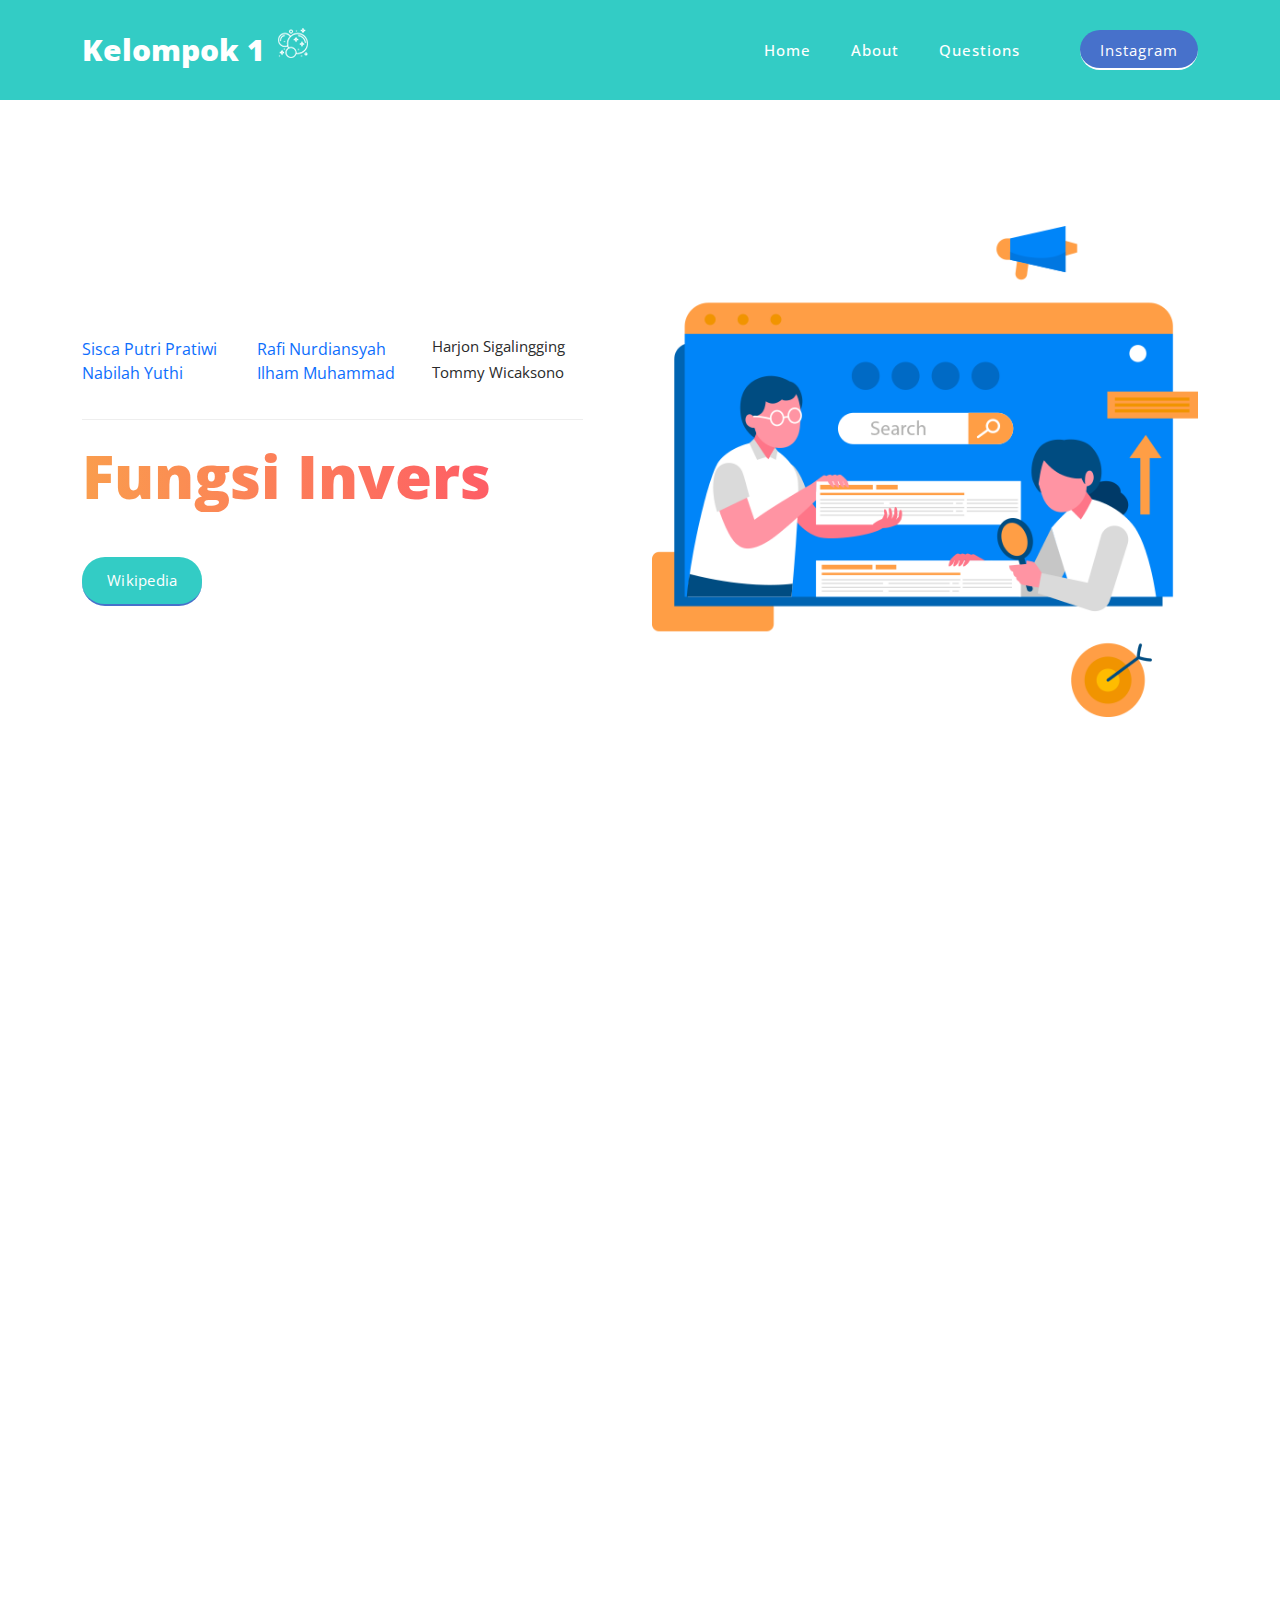
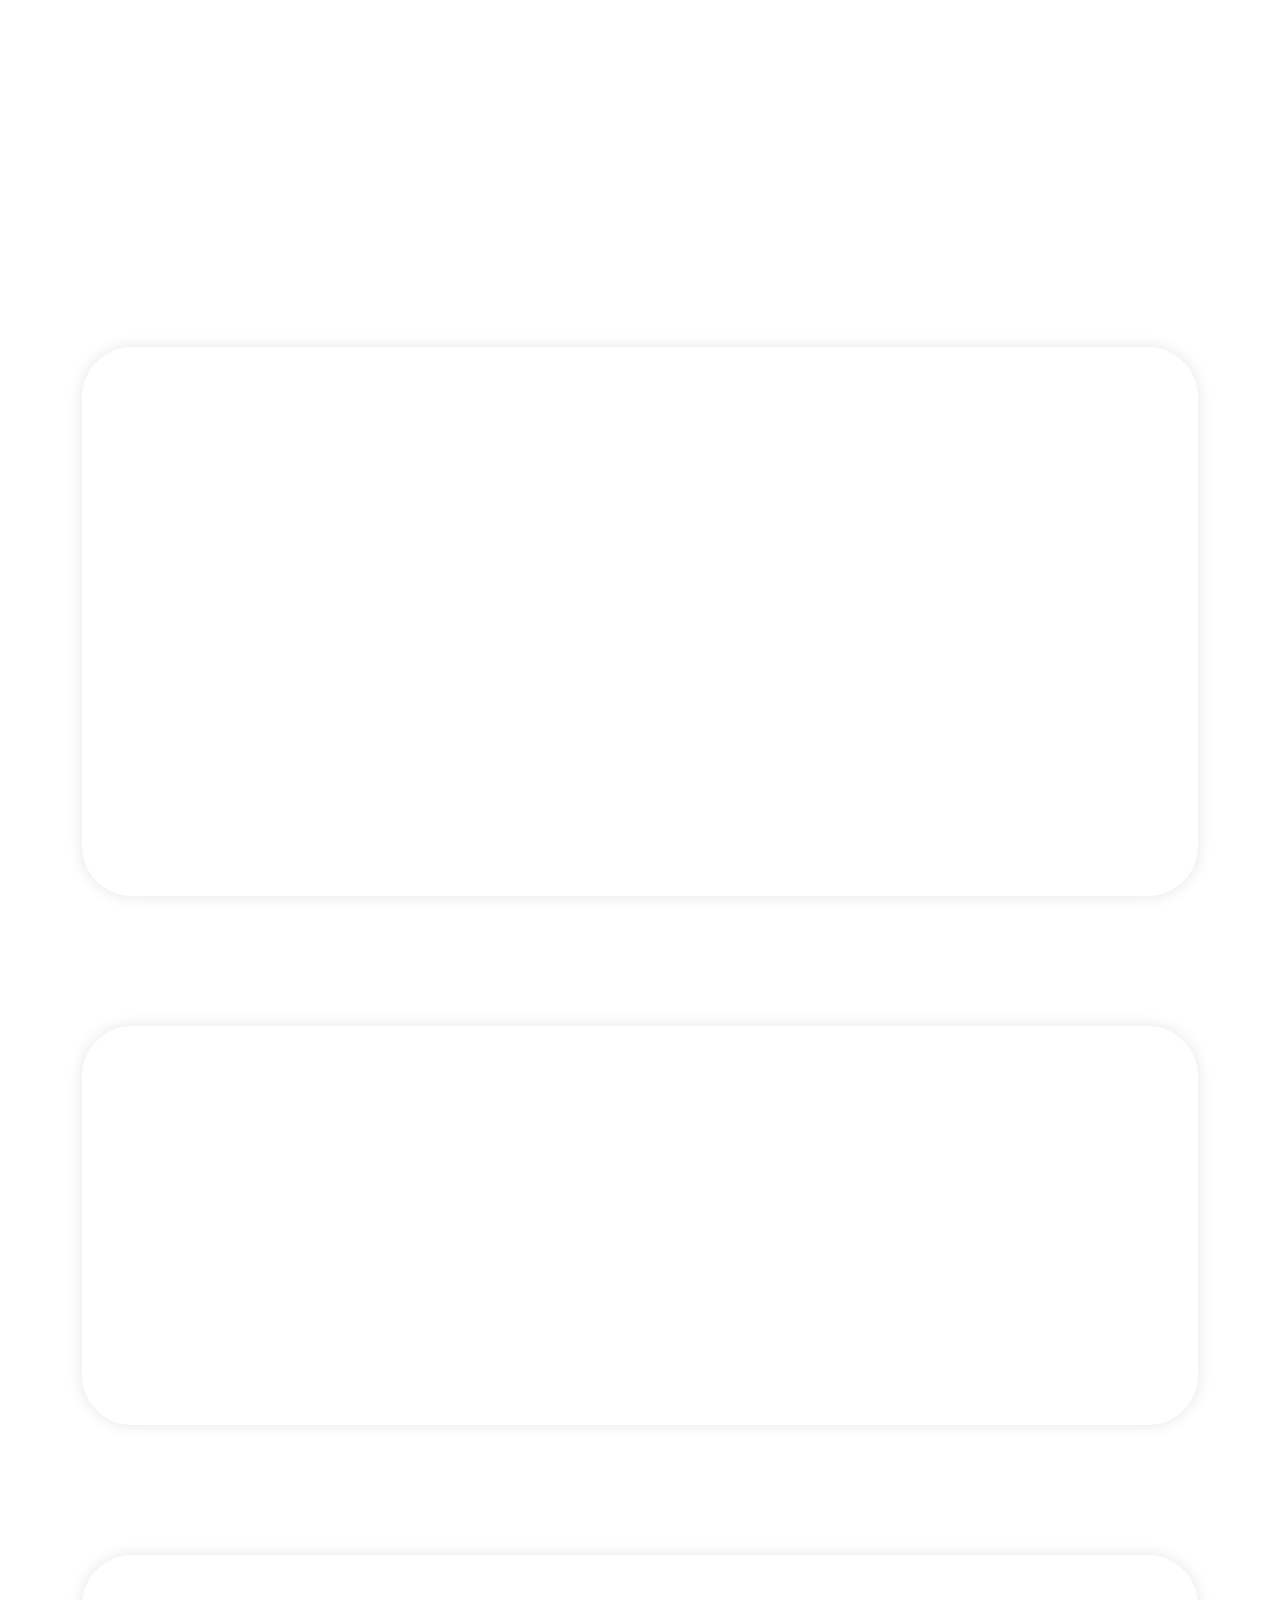
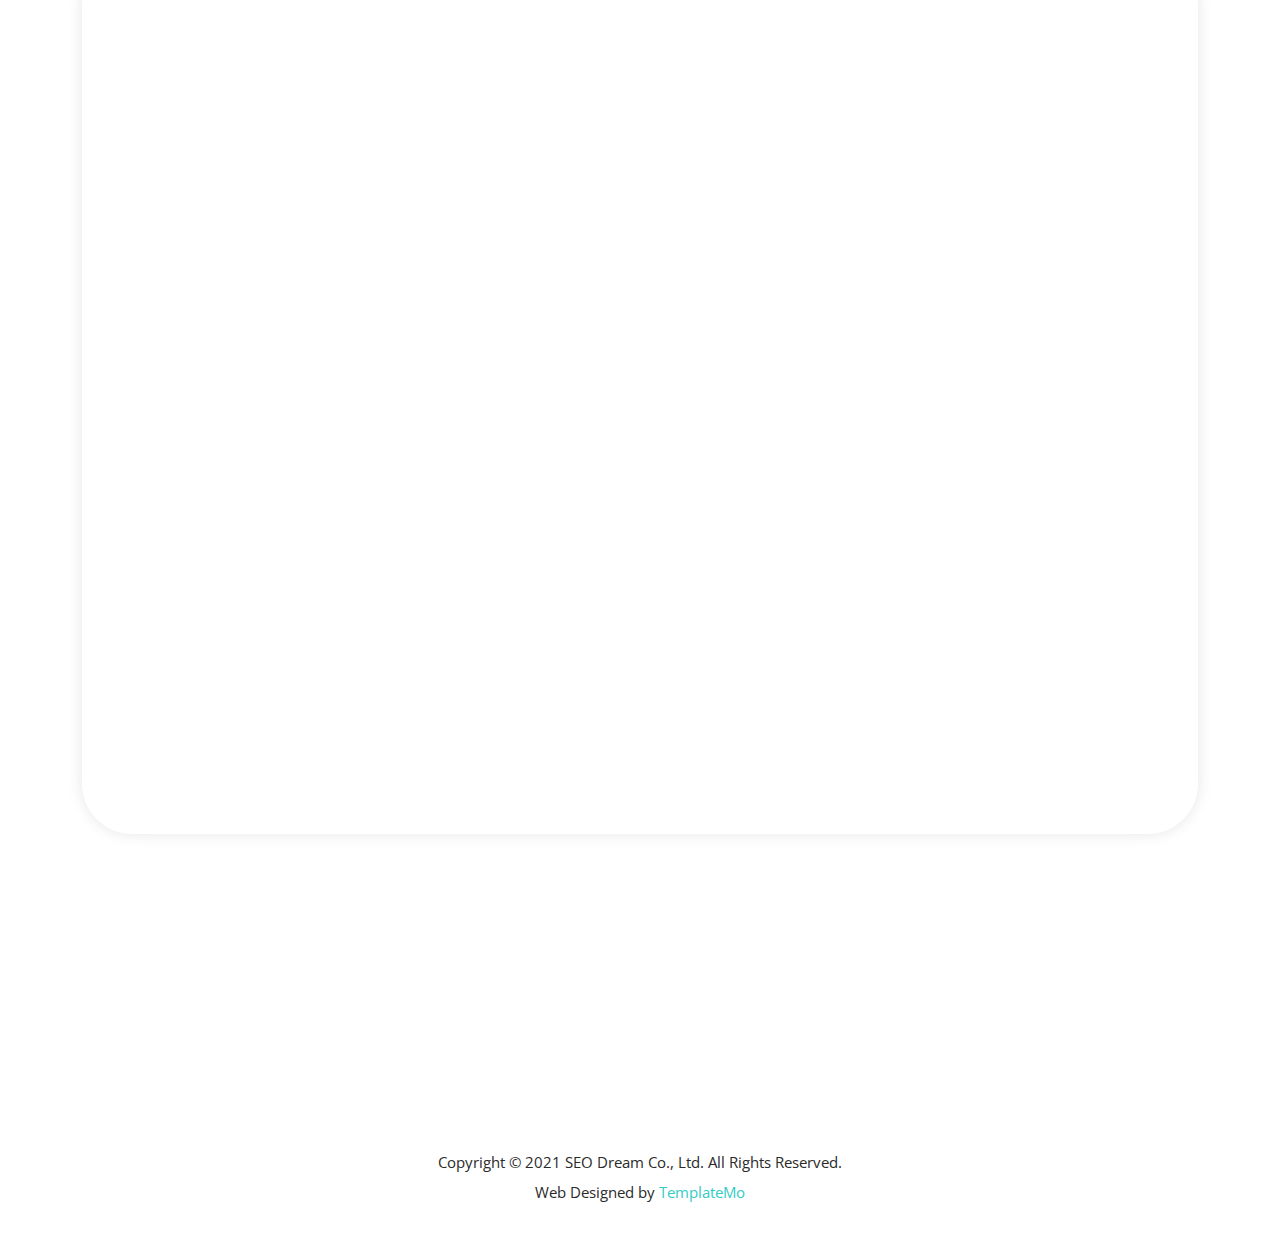
<file: kelompok_1.html>
<!DOCTYPE html>
<html lang="en">

  <head>

    <meta charset="UTF-8">
    <meta name="viewport" content="width=device-width, initial-scale=1, shrink-to-fit=no">
    <meta name="description" content="">
    <meta name="author" content="">
    <link rel="preconnect" href="https://fonts.gstatic.com">
    <link href="https://fonts.googleapis.com/css2?family=Open+Sans:wght@300;400;600;700;800&display=swap" rel="stylesheet">

    <title>Math-1</title>

    <!-- Bootstrap core CSS -->
    <link href="vendor/bootstrap/css/bootstrap.min.css" rel="stylesheet">


    <!-- Additional CSS Files -->
    <link rel="stylesheet" href="assets/css/fontawesome.css">
    <link rel="stylesheet" href="assets/css/templatemo-seo-dream.css">
    <link rel="stylesheet" href="assets/css/animated.css">
    <link rel="stylesheet" href="assets/css/owl.css">

    <link rel="icon" href="images/sangkuriang.png">
<!--

TemplateMo 563 SEO Dream

https://templatemo.com/tm-563-seo-dream

-->

</head>

<body>

  <!-- ***** Preloader Start ***** -->
  <div id="js-preloader" class="js-preloader">
    <div class="preloader-inner">
      <span class="dot"></span>
      <div class="dots">
        <span></span>
        <span></span>
        <span></span>
      </div>
    </div>
  </div>
  <!-- ***** Preloader End ***** -->

  <!-- ***** Header Area Start ***** -->
  <header class="header-area header-sticky wow slideInDown" data-wow-duration="0.75s" data-wow-delay="0s">
    <div class="container">
      <div class="row">
        <div class="col-12">
          <nav class="main-nav">
            <!-- ***** Logo Start ***** -->
            <a href="kelompok_1.html" class="logo">
              <h4>Kelompok 1 <img src="assets/images/logo-icon.png" alt=""></h4>
            </a>
            <!-- ***** Logo End ***** -->
            <!-- ***** Menu Start ***** -->
            <ul class="nav">
              <li class="scroll-to-section"><a href="#top" class="active">Home</a></li>
              <li class="scroll-to-section"><a href="#about">About</a></li>
              <li class="scroll-to-section"><a href="#services">Questions</a></li>
              <li class="scroll-to-section"><div class="main-blue-button"><a href="https://www.instagram.com/sftware_engineering1/" target="_blank">Instagram</a></div></li> 
            </ul>        
            <a class='menu-trigger'>
                <span>Menu</span>
            </a>
            <!-- ***** Menu End ***** -->
          </nav>
        </div>
      </div>
    </div>
  </header>
  <!-- ***** Header Area End ***** -->

  <div class="main-banner wow fadeIn" id="top" data-wow-duration="1s" data-wow-delay="0.5s">
    <div class="container">
      <div class="row">
        <div class="col-lg-12">
          <div class="row">
            <div class="col-lg-6 align-self-center">
              <div class="left-content header-text wow fadeInLeft" data-wow-duration="1s" data-wow-delay="1s">
                <div class="row">
                  <div class="col-lg-4 col-sm-4">
                    <div class="info-stat">
                      <a href="https://www.instagram.com/scs.kaa/" target="_blank">Sisca Putri Pratiwi</a>
                      <a href="https://www.instagram.com/dearlybilbil/" target="_blank">Nabilah Yuthi</a>
                    </div>
                  </div>
                  <div class="col-lg-4 col-sm-4">
                    <div class="info-stat">
                      <a href="https://www.instagram.com/_rrapiii/" target="_blank">Rafi Nurdiansyah</a>
                      <a href="https://www.instagram.com/cariilham_/" target="_blank">Ilham Muhammad</a>
                    </div>
                  </div>
                  <div class="col-lg-4 col-sm-4">
                    <div class="info-stat">
                      <h6>Harjon Sigalingging</h6>
                      <h6>Tommy Wicaksono</h6>
                    </div>
                  </div>
                  <div class="col-lg-12">
                    <h2>Fungsi Invers</h2>
                  </div>
                  <div class="col-lg-12">
                    <div class="main-green-button scroll-to-section">
                      <a href="https://id.wikipedia.org/wiki/Fungsi_invers">Wikipedia</a>
                    </div>
                  </div>
                </div>
              </div>
            </div>
            <div class="col-lg-6">
              <div class="right-image wow fadeInRight" data-wow-duration="1s" data-wow-delay="0.5s">
                <img src="assets/images/banner-right-image.png" alt="">
              </div>
            </div>
          </div>
        </div>
      </div>
    </div>
  </div>

  <div id="about" class="about-us section">
    <div class="container">
      <div class="row">
        <div class="col-lg-6">
          <div class="left-image wow fadeInLeft" data-wow-duration="1s" data-wow-delay="0.5s">
            <img src="assets/images/about-left-image.png" alt="">
          </div>
        </div>
        <div class="col-lg-6 align-self-center wow fadeInRight" data-wow-duration="1s" data-wow-delay="0.5s">
          <div class="section-heading">
            <h6>About</h6>
            <h2>Menentukan Hasil <em>Invers</em> komposisi Fungsi </h2>
          </div>
          <div class="row">
            
          </div>
          <p><a rel="nofollow" href="#about" target="_parent">Fungsi Invers</a> adalah fungsi kebalikan, yaitu suatu fungsi yang berkebalikan dengan fungsi asalnya. Jika fungsi umumnya adalah f, maka fungsi kembalikannya adalah f-1.

            Fungsi (f) memiliki fungsi invers (f-1), apabila (f) adalah satu-satunya fungsi dan fungsi bijektif. Perlu diketahui bahwa fungsi bijektif ditempatkan saat jumlah anggota domainnya sama dengan jumlah anggota kodomain yang dimiliki.
            
            Ketika fungsi f dinyatakan dengan f-1 maka menjadi sebagai berikut:
            
            f-1 : B → A
            
            Maka akan menjadi,
            
            y = f(x) → x = f-1(y).</p>
          <div class="main-green-button"><a href="https://katadata.co.id/intan/berita/6332db485d3ed/pengertian-invers-rumus-dan-contoh-soal-invers" target="_blank">Lebih lanjut</a></div>
        </div>
      </div>
    </div>
  </div>

  <div id="services" class="our-services section">
    <div class="container">
      <div class="row">
        <div class="col-lg-6 offset-lg-3">
          <div class="section-heading wow bounceIn" data-wow-duration="1s" data-wow-delay="0.2s">
            <h6>Our Services</h6>
            <h2>Berikut adalah beberapa contoh soal dari <span>Fungsi</span> Komposisi <em>Invers</em></h2>
          </div>
        </div>
      </div>
    </div>
                </div>
          </div>
        </div>
      </div>
    </div>
  </div>

  <div id="features" class="features section">
    <div class="container">
      <div class="row">
        <div class="col-lg-12">
          <div class="features-content">
            <div class="row">
              <div class="col-lg-3">
                <div class="features-item first-feature wow fadeInUp" data-wow-duration="1s" data-wow-delay="0s">
                  <div class="first-number number">
                    <h6>01</h6>
                  </div>
                  <div class="icon"></div>
                  <h4>Contoh Soal 01</h4>
                  <div class="line-dec"></div>
                  <p> Tentukan fungsi invers dari f(x) = x – 3 maka f-1(x)! <br>
                    Penjelasan:<br>
                    f(x) = x – 3 <br>
                    y = x – 3 <br>
                    x = y + 3
                    
                    Ganti x menjadi f-1(x) dan y menjadi x sehingga diperoleh hasil f-1 (x) = x + 3</p>
                </div>
              </div>
              <div class="col-lg-3">
                <div class="features-item second-feature wow fadeInUp" data-wow-duration="1s" data-wow-delay="0.2s">
                  <div class="second-number number">
                    <h6>02</h6>
                  </div>
                  <div class="icon"></div>
                  <h4>Contoh Soal 02</h4>
                  <div class="line-dec"></div>
                  <p> Tentukan fungsi invers dari f(x) = x – 3 maka f-1(x)! <br>
                    Penyelesaian: <br>
                    f(x) = x – 3 <br>
                    y = x – 3 <br>
                    x = y + 3
                    
                    Ganti x menjadi f-1(x) dan y menjadi x sehingga diperoleh hasil f-1 (x) = x + 3</p>
                </div>
              </div>
              <div class="col-lg-3">
                <div class="features-item first-feature wow fadeInUp" data-wow-duration="1s" data-wow-delay="0.4s">
                  <div class="third-number number">
                    <h6>03</h6>
                  </div>
                  <div class="icon"></div>
                  <h4>Contoh Soal 03</h4>
                  <div class="line-dec"></div>
                  <p> Tentukan fungsi invers dari f(x) = 2 + √ x + 2! <br>
                    Penyelesaian: <br>
                    √ x + 2   = y – 2 <br>
                    x + 2 = (y – 2)2 <br>
                    x = (y – 2)2 – 2 <br>
                    f-1(x) = (x – 2)2 – 2</p>
                </div>
              </div>
              <div class="col-lg-3">
                <div class="features-item second-feature last-features-item wow fadeInUp" data-wow-duration="1s" data-wow-delay="0.6s">
                  <div class="fourth-number number">
                    <h6>04</h6>
                  </div>
                  <div class="icon"></div>
                  <h4>Contoh Soal 04</h4>
                  <div class="line-dec"></div>
                  <p> Fungsi invers dari fungsi h(x) = ³√( x + 2) <br>
                    Penyelesaian: <br>
                    y = h(x) <br>
                  y = ³√( x + 2) <br>
                  y³  = ( ³√( x + 2))³  <br>
                  y³  = x + 2 <br>
                    x = y³ - 3 <br>
                    h⁻¹(x) = x³ - 2 </p>
                </div>
              </div>
            </div>
          </div>
        </div>
        
        </div>
      </div>
    </div>
  </div>


  <div id="features" class="features section">
    <div class="container">
      <div class="row">
        <div class="col-lg-12">
          <div class="features-content">
            <div class="row">
              <div class="col-lg-3">
                <div class="features-item first-feature wow fadeInUp" data-wow-duration="1s" data-wow-delay="0s">
                  <div class="first-number number">
                    <h6>05</h6>
                  </div>
                  <div class="icon"></div>
                  <h4>Contoh Soal 05</h4>
                  <div class="line-dec"></div>
                  <p>f(x) = 4x + 5 
                    f(x) = ax + b 
                    f-¹(x) = x - b / a 
                    = x - 5 / 4 </p>
                </div>
              </div>
              <div class="col-lg-3">
                <div class="features-item second-feature wow fadeInUp" data-wow-duration="1s" data-wow-delay="0.2s">
                  <div class="second-number number">
                    <h6>06</h6>
                  </div>
                  <div class="icon"></div>
                  <h4>Contoh Soal 06</h4>
                  <div class="line-dec"></div>
                  <p>f(x) = 2x + 5 / 3x - 4 
                    f(x) = ax + b / cx + d
                    f-¹(x) = -dx + b / cx - a 
                    = -(-4)x + 5 / 3x - 2 
                    = 4x + 5 / 3x - 2 
                     </p>
                </div>
              </div>
              <div class="col-lg-3">
                <div class="features-item first-feature wow fadeInUp" data-wow-duration="1s" data-wow-delay="0.4s">
                  <div class="third-number number">
                    <h6>07</h6>
                  </div>
                  <div class="icon"></div>
                  <h4>Contoh Soal 07</h4>
                  <div class="line-dec"></div>
                  <p> f(x) = 2x + 7
                    f(x) = ax + b 
                    f-¹(x) = x - b / a 
                    = x - 7 / 2 
                    </p>
                </div>
              </div>
              <div class="col-lg-3">
                <div class="features-item second-feature last-features-item wow fadeInUp" data-wow-duration="1s" data-wow-delay="0.6s">
                  <div class="fourth-number number">
                    <h6>08</h6>
                  </div>
                  <div class="icon"></div>
                  <h4>Contoh Soal 08</h4>
                  <div class="line-dec"></div>
                  <p> f(x) = x² - 4 
                    y = x² - 4 
                    y + 4 = x²
                    ✓y + 4 = x 
                    f-¹(x) = ✓x + 4
                    </p>
                </div>
              </div>
            </div>
          </div>
        </div>
        
        </div>
      </div>
    </div>
  </div>


  <div id="features" class="features section">
    <div class="container">
      <div class="row">
        <div class="col-lg-12">
          <div class="features-content">
            <div class="row">
              <div class="col-lg-3">
                <div class="features-item first-feature wow fadeInUp" data-wow-duration="1s" data-wow-delay="0s">
                  <div class="first-number number">
                    <h6>09</h6>
                  </div>
                  <div class="icon"></div>
                  <h4>Contoh Soal Cerita 09</h4>
                  <div class="line-dec"></div>
                  <p> Penghasilan perbulan seorang karyawan terdiri atas gaji pokok dan bonus Penjualan Gaji Pokok karyawan tersebut adalah Rp 4.500.000,00. Bonus penjualan sebesar g(x) = 5000x rupiah dengan x menyatakan banyaknya unit barang yang laku dijual olehnya selama sebulan. Jika F(x) menyatakan Penghasilan total Karyawan tsb. rumus Invers f adalah <br>
                    <a href="tampil.html" target="_blank">Penjelasan</a>
                    </p>
                </div>
              </div>
              <div class="col-lg-3">
                <div class="features-item second-feature wow fadeInUp" data-wow-duration="1s" data-wow-delay="0.2s">
                  <div class="second-number number">
                    <h6>10</h6>
                  </div>
                  <div class="icon"></div>
                  <h4>Contoh Soal Cerita 10</h4>
                  <div class="line-dec"></div>
                  <p> Untuk mencetak x eksemplar novel dalam sehari diperlukan f(x) = 1/500(x + 100) unit mesin di cetak , biaya perawatan harian Yang harus di keluarkan adalah g(x) = 10x+5(dalam ribuan rupiah).jika pengeluaran untuk perawatan mesin hari ini sebesar RP.65.000 Maka banyak eksemplar novel Yang dicetak adalah? <br>
                    <a href="tampil.html" target="_blank">Penjelasan</a></p>
                </div>
              </div>
              <div class="col-lg-3">
                <div class="features-item first-feature wow fadeInUp" data-wow-duration="1s" data-wow-delay="0.4s">
                  <div class="third-number number">
                    <h6>11</h6>
                  </div>
                  <div class="icon"></div>
                  <h4>Contoh Soal Cerita 11</h4>
                  <div class="line-dec"></div>
                  <p> Salah satu sumber penghasilan yang diperoleh klub sepak bola adalah hasil penjualan tiket penonton jika timnya sedang bertanding. besar dana yang diperoleh bergantung pada banyaknya penonton yang menyaksikan pertandingan tersebut. suatu klub memberikan informasi bahwa besar pendapatan yang diperoleh klub dari penjualan tiket penonton mengikuti fungsi f(x) = 500x + 20.000, dengan x merupakan banyak penonton yang menyaksikan pertandingan. <br>
                    <a href="tampil.html" target="_blank">Soal & Penjelasan</a>
                    
                </div>
              </div>
              <div class="col-lg-3">
                <div class="features-item second-feature last-features-item wow fadeInUp" data-wow-duration="1s" data-wow-delay="0.6s">
                  <div class="fourth-number number">
                    <h6>12</h6>
                  </div>
                  <div class="icon"></div>
                  <h4>Contoh Soal Cerita 12</h4>
                  <div class="line-dec"></div>
                  <p> Suatu pabrik dengan bahan dasar Natrium klorida (x) memproduksi garam melalui dua tahap, Tahap pertama menggunakan mesin I yang menghasilkan garam setengah Jadi (y). Dengan mengikuti Fungsi y = F(x) = x² - 3 × -2.
                    Tahap kedua menggunakan mesin II yang menghasikan garam mengikuti fungsi g(y) = 5y +2. Dengan x dan y
                    dalam satuan ton. Jika natrium klorida yg tersedia 
                    untuk satuan produksi sebanyak 4 ton. Banyak
                    garam yang dihasilkan adalah? <br>
                    <a href="tampil.html" target="_blank">Penjelasan</a>
                    </p>
                </div>
              </div>
            </div>
          </div>
        </div>
        
        </div>
      </div>
    </div>
  </div>

        </div>
      </div>
    </div>
  </div>


  <div id="portfolio" class="our-portfolio section">
    <div class="container">
      <div class="row">
        <div class="col-lg-5">
          <div class="section-heading wow fadeInLeft" data-wow-duration="1s" data-wow-delay="0.3s">
            <h6>That's All</h6>
            <h2>Our group material <em>Projects</em> And <span>thank you</span></h2>
          </div>
        </div>
      </div>
    </div>
    
  </div>


  <footer>
    <div class="container">
      <div class="row">
        <div class="col-lg-12">
          <p>Copyright © 2021 SEO Dream Co., Ltd. All Rights Reserved. 
          
          <br>Web Designed by <a rel="nofollow" href="https://templatemo.com" title="free CSS templates">TemplateMo</a></p>
        </div>
      </div>
    </div>
  </footer>

  <!-- Scripts -->
  <script src="vendor/jquery/jquery.min.js"></script>
  <script src="vendor/bootstrap/js/bootstrap.bundle.min.js"></script>
  <script src="assets/js/owl-carousel.js"></script>
  <script src="assets/js/animation.js"></script>
  <script src="assets/js/imagesloaded.js"></script>
  <script src="assets/js/custom.js"></script>

</body>
</html>
</file>
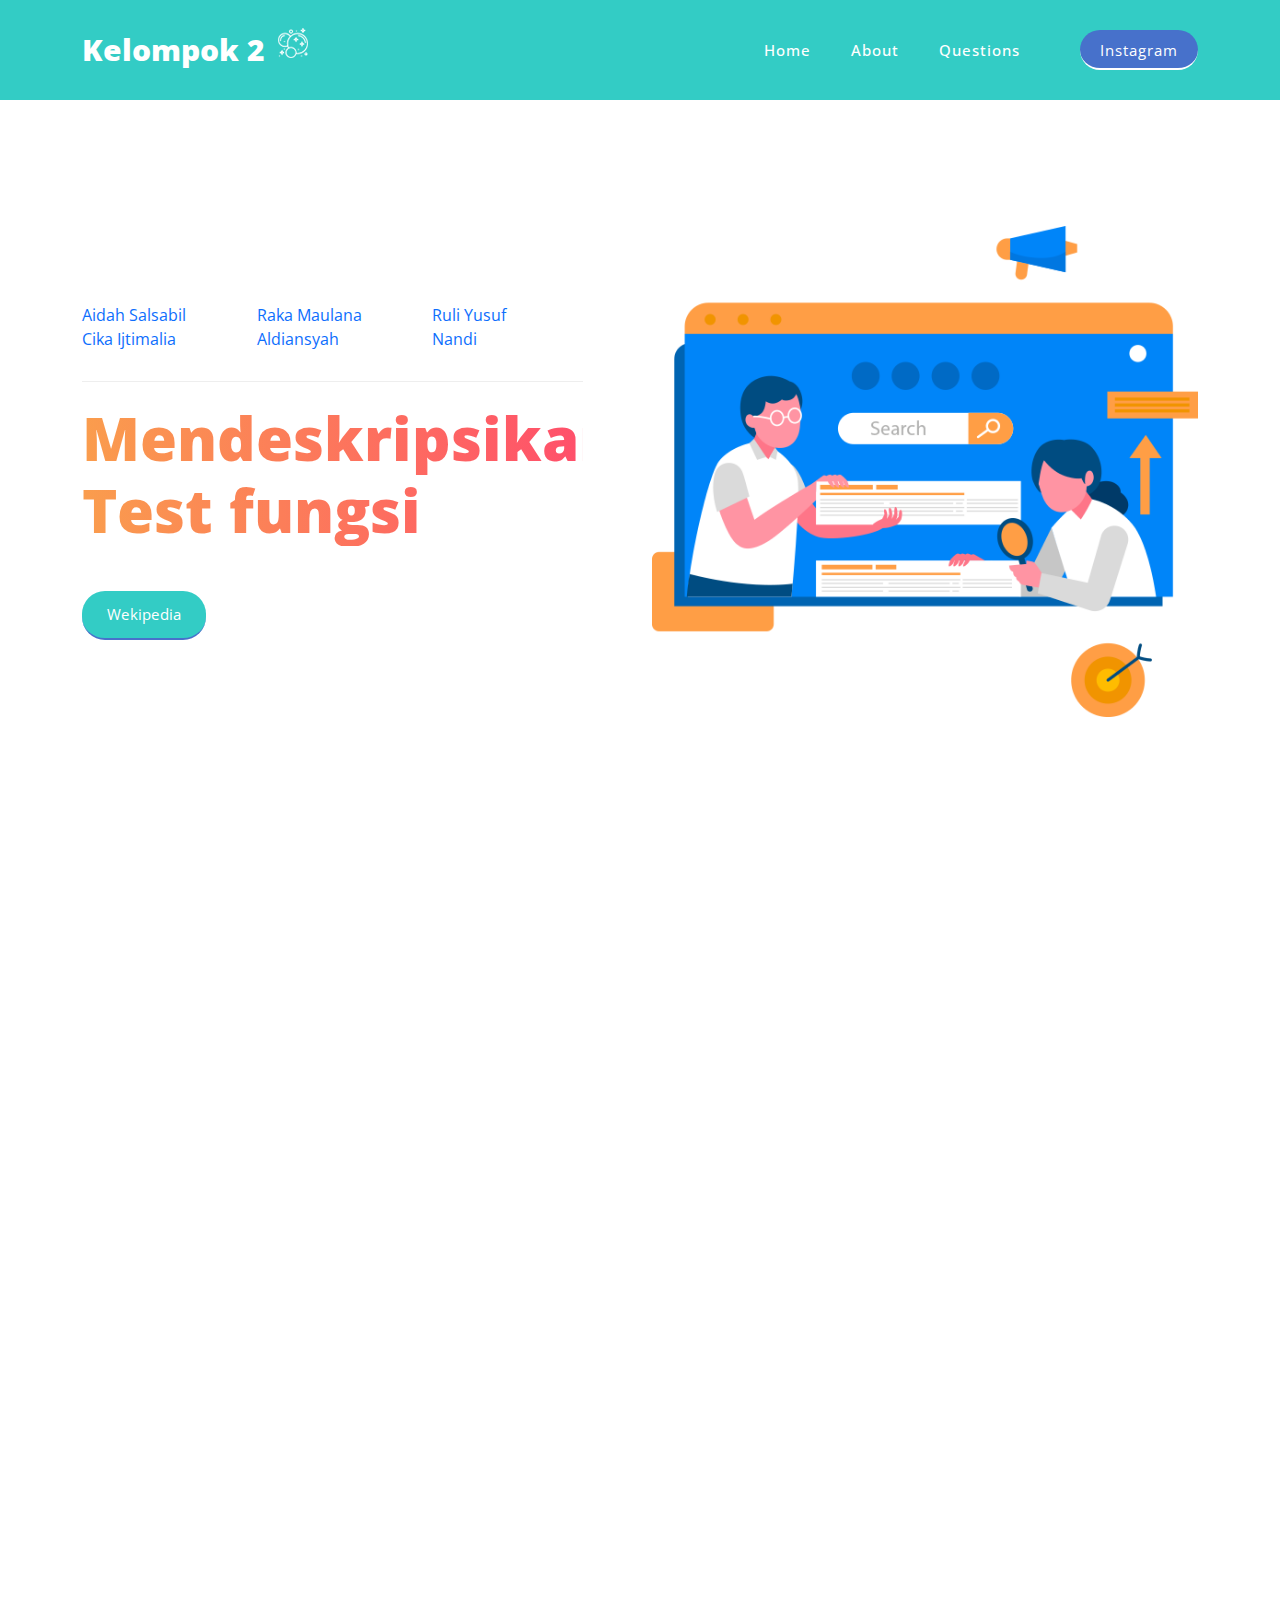
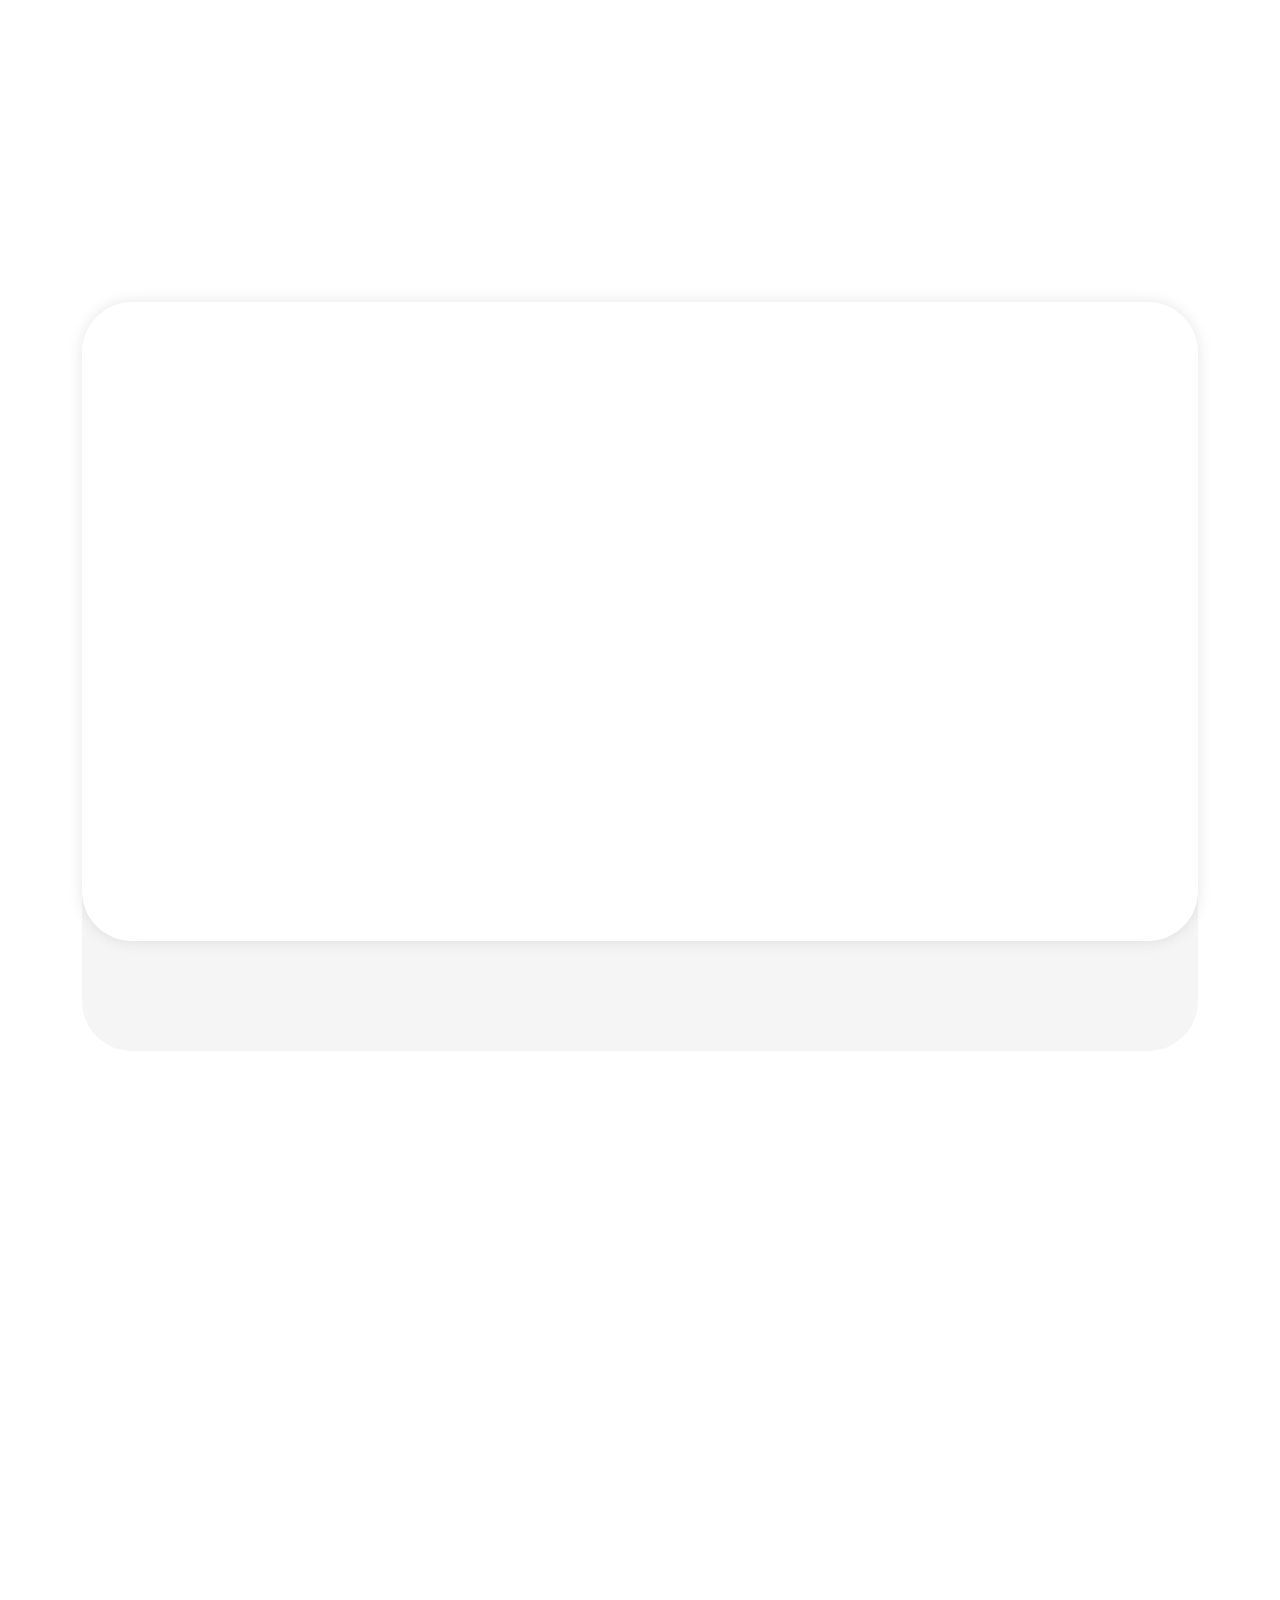
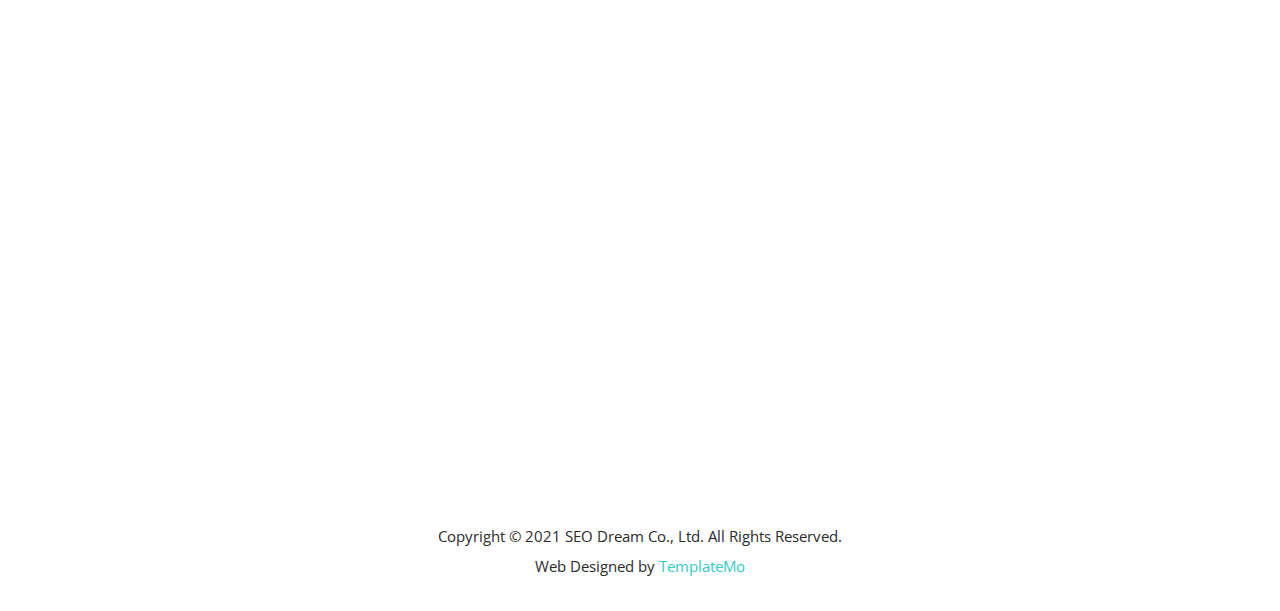
<file: kelompok_2.html>
<!DOCTYPE html>
<html lang="en">

  <head>

    <meta charset="UTF-8">
    <meta name="viewport" content="width=device-width, initial-scale=1, shrink-to-fit=no">
    <meta name="description" content="">
    <meta name="author" content="">
    <link rel="preconnect" href="https://fonts.gstatic.com">
    <link href="https://fonts.googleapis.com/css2?family=Open+Sans:wght@300;400;600;700;800&display=swap" rel="stylesheet">

    <title>Math-2</title>

    <!-- Bootstrap core CSS -->
    <link href="vendor/bootstrap/css/bootstrap.min.css" rel="stylesheet">


    <!-- Additional CSS Files -->
    <link rel="stylesheet" href="assets/css/fontawesome.css">
    <link rel="stylesheet" href="assets/css/templatemo-seo-dream.css">
    <link rel="stylesheet" href="assets/css/animated.css">
    <link rel="stylesheet" href="assets/css/owl.css">

    <link rel="icon" href="images/sangkuriang.png">
<!--

TemplateMo 563 SEO Dream

https://templatemo.com/tm-563-seo-dream

-->

</head>

<body>

  <!-- ***** Preloader Start ***** -->
  <div id="js-preloader" class="js-preloader">
    <div class="preloader-inner">
      <span class="dot"></span>
      <div class="dots">
        <span></span>
        <span></span>
        <span></span>
      </div>
    </div>
  </div>
  <!-- ***** Preloader End ***** -->

  <!-- ***** Header Area Start ***** -->
  <header class="header-area header-sticky wow slideInDown" data-wow-duration="0.75s" data-wow-delay="0s">
    <div class="container">
      <div class="row">
        <div class="col-12">
          <nav class="main-nav">
            <!-- ***** Logo Start ***** -->
            <a href="kelompok_2.html" class="logo">
              <h4>Kelompok 2 <img src="assets/images/logo-icon.png" alt=""></h4>
            </a>
            <!-- ***** Logo End ***** -->
            <!-- ***** Menu Start ***** -->
            <ul class="nav">
              <li class="scroll-to-section"><a href="#top" class="active">Home</a></li>
              <li class="scroll-to-section"><a href="#about">About</a></li>
              <li class="scroll-to-section"><a href="#services">Questions</a></li>
              <li class="scroll-to-section"><div class="main-blue-button"><a href="https://www.instagram.com/sftware_engineering1/" target="_blank">Instagram</a></div></li>
            </ul>        
            <a class='menu-trigger'>
                <span>Menu</span>
            </a>
            <!-- ***** Menu End ***** -->
          </nav>
        </div>
      </div>
    </div>
  </header>
  <!-- ***** Header Area End ***** -->

  <div class="main-banner wow fadeIn" id="top" data-wow-duration="1s" data-wow-delay="0.5s">
    <div class="container">
      <div class="row">
        <div class="col-lg-12">
          <div class="row">
            <div class="col-lg-6 align-self-center">
              <div class="left-content header-text wow fadeInLeft" data-wow-duration="1s" data-wow-delay="1s">
                <div class="row">
                  <div class="col-lg-4 col-sm-4">
                    <div class="info-stat">
                      <a href="https://www.instagram.com/aidah_aid/" target="_blank">Aidah Salsabil</a> <br>
                      <a href="https://www.instagram.com/c.ijtimalia/" target="_blank">Cika Ijtimalia</a>
                    </div>
                  </div>
                  <div class="col-lg-4 col-sm-4">
                    <div class="info-stat">
                      <a href="https://www.instagram.com/gbrn.ib/" target="_blank">Raka Maulana</a>
                      <a href="https://www.instagram.com/alansah__/" target="_blank">Aldiansyah</a>
                    </div>
                  </div>
                  <div class="col-lg-4 col-sm-4">
                    <div class="info-stat">
                      <a href="https://www.instagram.com/ruliyusuf.a/" target="_blank">Ruli Yusuf</a> <br>
                      <a href="https://www.instagram.com/muhammad_nandiii/" target="_blank">Nandi</a>
                    </div>
                  </div>
                  <div class="col-lg-12">
                    <h2>Mendeskripsikan Test fungsi</h2>
                  </div>
                  <div class="col-lg-12">
                    <div class="main-green-button scroll-to-section">
                      <a href="https://www.ruangguru.com/blog/fungsi-komposisi" target="_blank">Wekipedia</a>
                    </div>
                  </div>
                </div>
              </div>
            </div>
            <div class="col-lg-6">
              <div class="right-image wow fadeInRight" data-wow-duration="1s" data-wow-delay="0.5s">
                <img src="assets/images/banner-right-image.png" alt="">
              </div>
            </div>
          </div>
        </div>
      </div>
    </div>
  </div>
  <div id="about" class="about-us section">
    <div class="container">
      <div class="row">
        <div class="col-lg-6">
          <div class="left-image wow fadeInLeft" data-wow-duration="1s" data-wow-delay="0.5s">
            <img src="assets/images/about-left-image.png" alt="">
          </div>
        </div>
        <div class="col-lg-6 align-self-center wow fadeInRight" data-wow-duration="1s" data-wow-delay="0.5s">
          <div class="section-heading">
            <h6>About</h6>
            <h2>Konsep <em>Test</em> Fungsi & <span>Fungsi Komposisi</span></h2>
          </div>
          <p><a rel="nofollow" href="#about" target="_parent">Fungsi</a> adalah relasi himpunan A ke himpunan B dengan setiap anggota A dipasangkan ke tempat 1 anggota B. Fungsi Komposisi adalah fungsi yang melibatkan lebih dari 1 fungsi. Ketika ada suatu fungsi kemudian dilanjutkan dengan fungsi lainnya, maka akan membentuk suatu fungsi baru(fungsi komposisi).
            </p>
          <div class="main-green-button"><a href="https://hot.liputan6.com/read/4606157/fungsi-komposisi-dan-fungsi-invers-dalam-matematika-yang-perlu-dipahami" target="_blank">Lebih lanjut</a></div>
        </div>
      </div>
    </div>
  </div>

  <div id="services" class="our-services section">
    <div class="container">
      <div class="row">
        <div class="col-lg-6 offset-lg-3">
          <div class="section-heading wow bounceIn" data-wow-duration="1s" data-wow-delay="0.2s">
            <h6>Our Services</h6>
            <h2>Beberapa contoh <span>soal</span> test <em>fungsi</em></h2>
          </div>
        </div>
      </div>
    </div>
  
  <div id="features" class="features section">
    <div class="container">
      <div class="row">
        <div class="col-lg-12">
          <div class="features-content">
            <div class="row">
              <div class="col-lg-3">
                <div class="features-item first-feature wow fadeInUp" data-wow-duration="1s" data-wow-delay="0s">
                  <div class="first-number number">
                    <h6>01</h6>
                  </div>
                  <div class="icon"></div>
                  <h4>Contoh soal 1</h4>
                  <div class="line-dec"></div>
                  <p>Penjumlahan f dan g berlaku (f + g) (x) = f(x) + g(x) <br>
                    Diketahui f(x) = 2x + 4 dan g(x) = x – 5. Tentukanlah (f + g)(x) <br>
                    Penjelasan: <br>
                    (f + g)(x) = f(x) + g(x) <br>
                                   = 2x + 4 + x – 5 <br>
                                   = 3x – 1
                    
                    </p>
                </div>
              </div>
              <div class="col-lg-3">
                <div class="features-item second-feature wow fadeInUp" data-wow-duration="1s" data-wow-delay="0.2s">
                  <div class="second-number number">
                    <h6>02</h6>
                  </div>
                  <div class="icon"></div>
                  <h4>Contoh soal 2</h4>
                  <div class="line-dec"></div>
                  <p>2.	Pengurangan f dan g berlaku (f – g) (x) = f(x) – g(x) <br>
                    Diketahui f(x) = x² - 2x dan g(x) = x² + 1. Tentukanlah (f – g)(x) <br>
                    Penjelasan: <br>
                    (f – g)(x) = f(x) – g(x) <br>
                                  = x² - 2x – (x² + 1) <br>
                                  = - 2x – 1
                    

                   </p>
                </div>
              </div>
              <div class="col-lg-3">
                <div class="features-item first-feature wow fadeInUp" data-wow-duration="1s" data-wow-delay="0.4s">
                  <div class="third-number number">
                    <h6>03</h6>
                  </div>
                  <div class="icon"></div>
                  <h4>Contoh soal 3</h4>
                  <div class="line-dec"></div>
                  <p>3.	Perkalian f dan g berlaku (f . g) (x) = f(x) . g(x) <br>
                    Diketahui f(x) = x – 5 dan g(x) = x + 2. Tentukanlah (f × g)(x) <br>
                    Penjelasan: <br>
                    (f × g)(x) = f(x) . g(x) <br>
                                   = (x – 5) (x + 2) <br>
                                    = x² - 5x + 2x – 10 <br>
                                    = x² - 3x – 10
                    </p>
                  </div>
                </div>
              <div class="col-lg-3">
                <div class="features-item second-feature last-features-item wow fadeInUp" data-wow-duration="1s" data-wow-delay="0.6s">
                  <div class="fourth-number number">
                    <h6>04</h6>
                  </div>
                  <div class="icon"></div>
                  <h4>Contoh soal 4</h4>
                  <div class="line-dec"></div>
                  <p>Pembagian f dan g berlaku (f / g) (x) = f(x) / g(x) <br>
                    Diketahui f(x) = x² - 9 dan g(x) = x – 3. Tentukanlah (f / g)(x).
                    Penjelasan: <br>
                    (f / g)(x) = f(x) / g(x) <br>
                                    = (x² - 9) / (x – 3)
                                    = (x – 3)(x + 3) / (x – 3)
                                    = x + 3 <br>
                    (f / g)(x) = f(x) / g(x)
                                    = (x² - 16) / (x – 4) <br>
                     = (x – 4)(x + 4) / (x – 4)
                                    = x + 4
                    </p>
                  </div>
                </div>
            </div>
          </div>
        </div>
        <div class="col-lg-12">
          <div class="skills-content">
            <div class="row">
            </div>
          </div>
        </div>
      </div>
    </div>
  </div>
</div>
</div>

    <div class="container-fluid">
      <div class="row">
        <div class="col-lg-4">
          <div class="service-item wow bounceInUp" data-wow-duration="1s" data-wow-delay="0.3s">
            <div class="row">
              <div class="col-lg-4">
                <div class="icon">
                  <img src="assets/images/service-icon-01.png" alt="">
                </div>
              </div>
              <div class="col-lg-8">
                <div class="right-content">
                  <h4>Contoh soal cerita 5</h4>
                  <h6>Sebuah perusahaan taksi menetapkan ketentuan bahwa tarif awal Rp10.000,00 dan tarif setiap kilometer Rp3.000,00. Jika Andi menyewa taksi tersebut untuk menempuh jarak 10 km menuju rumahnya, berapakah ongkos taksi yang harus dibayar oleh andi?</h6> <br>
                  <p>
                    Jawab <br>
                    B(x) = 10.000 + 3.000x,  
                    Dengan x adalah jarak yang ditempuh dalam km, B(x) = ongkos yang harus dibayar
                    B(10) = 10.000 + 3.000(10)
                    B(10) = 10.000 + 30.000
                    B(10) = 40.000
                    Jadi ongkos yang harus dibayar Andi adalah Rp40.000,00
                    </p>
                </div>
              </div>
            </div>
          </div>
        </div>
        <div class="col-lg-4">
          <div class="service-item wow bounceInUp" data-wow-duration="1s" data-wow-delay="0.4s">
            <div class="row">
              <div class="col-lg-4">
                <div class="icon">
                  <img src="assets/images/service-icon-02.png" alt="">
                </div>
              </div>
              <div class="col-lg-8">
                <div class="right-content">
                  <h4>Contoh soal 6</h4>
                  <h6>Jihan mengikuti les matematika dengan biaya wajib per bulan sebesar Rp100.000,00 ditambah biaya per pertemuan sebesar Rp50.000,00. Jika Jihan mengikuti 4 pertemuan selama sebulan, maka biaya les yang harus dibayarkan Jihan adalah</h6> <br>
                  <p>
                    Jawab <br>
                    B(x) = 50.000x + 100.000,  
                    Dengan x adalah banyaknya pertemuan, B(x) biaya les yang harus dibayar
                    B(4) = 50.000(4) + 100.000
                    B(4) = 200.000 + 100.000
                    B(4) = 300.000
                    Jadi besar biaya yang harus dikeluarkan Jihan adalah Rp300.000,00
                    
                    </p>
                </div>
              </div>
            </div>
          </div>
        </div>
        <div class="col-lg-4">
          <div class="service-item wow bounceInUp" data-wow-duration="1s" data-wow-delay="0.5s">
            <div class="row">
              <div class="col-lg-4">
                <div class="icon">
                  <img src="assets/images/service-icon-03.png" alt="">
                </div>
              </div>
              <div class="col-lg-8">
                <div class="right-content">
                  <h4>Contoh soal 7</h4>
                  <h6>Suatu peluru ditembakan ke atas. Tinggi peluru dari atas tanah setelah t detik dinyatakan (-4t² + 16t) meter, maka tinggi peluru setelah 2 detik adalah </h6> <br>
                  <p>
                    Jawab <br>
                    H(t) = -4t² + 16t <br>
                    H(2) = -4(2)² + 16(2) <br>
                    H(2) = -4(4) + 32 <br>
                    H(2) = -16 + 32 
                    H(2) = 16
                    Jadi ketinggian peluru setelah 2 detik adalah 16 meter
                    </p>
                </div>
              </div>
            </div>
          </div>
        </div>
          </div>
          </div>
        </div>
      </div>
    </div>
  </div>


  <div id="portfolio" class="our-portfolio section">
    <div class="container">
      <div class="row">
        <div class="col-lg-5">
          <div class="section-heading wow fadeInLeft" data-wow-duration="1s" data-wow-delay="0.3s">
            <h6>That's all</h6>
            <h2>Our material <em>Projects</em> And <span>thank you</span></h2>
          </div>
        </div>
      </div>
    </div>

  <footer>
    <div class="container">
      <div class="row">
        <div class="col-lg-12">
          <p>Copyright © 2021 SEO Dream Co., Ltd. All Rights Reserved. 
          
          <br>Web Designed by <a rel="nofollow" href="https://templatemo.com" title="free CSS templates">TemplateMo</a></p>
        </div>
      </div>
    </div>
  </footer>

  <!-- Scripts -->
  <script src="vendor/jquery/jquery.min.js"></script>
  <script src="vendor/bootstrap/js/bootstrap.bundle.min.js"></script>
  <script src="assets/js/owl-carousel.js"></script>
  <script src="assets/js/animation.js"></script>
  <script src="assets/js/imagesloaded.js"></script>
  <script src="assets/js/custom.js"></script>

</body>
</html>
</file>
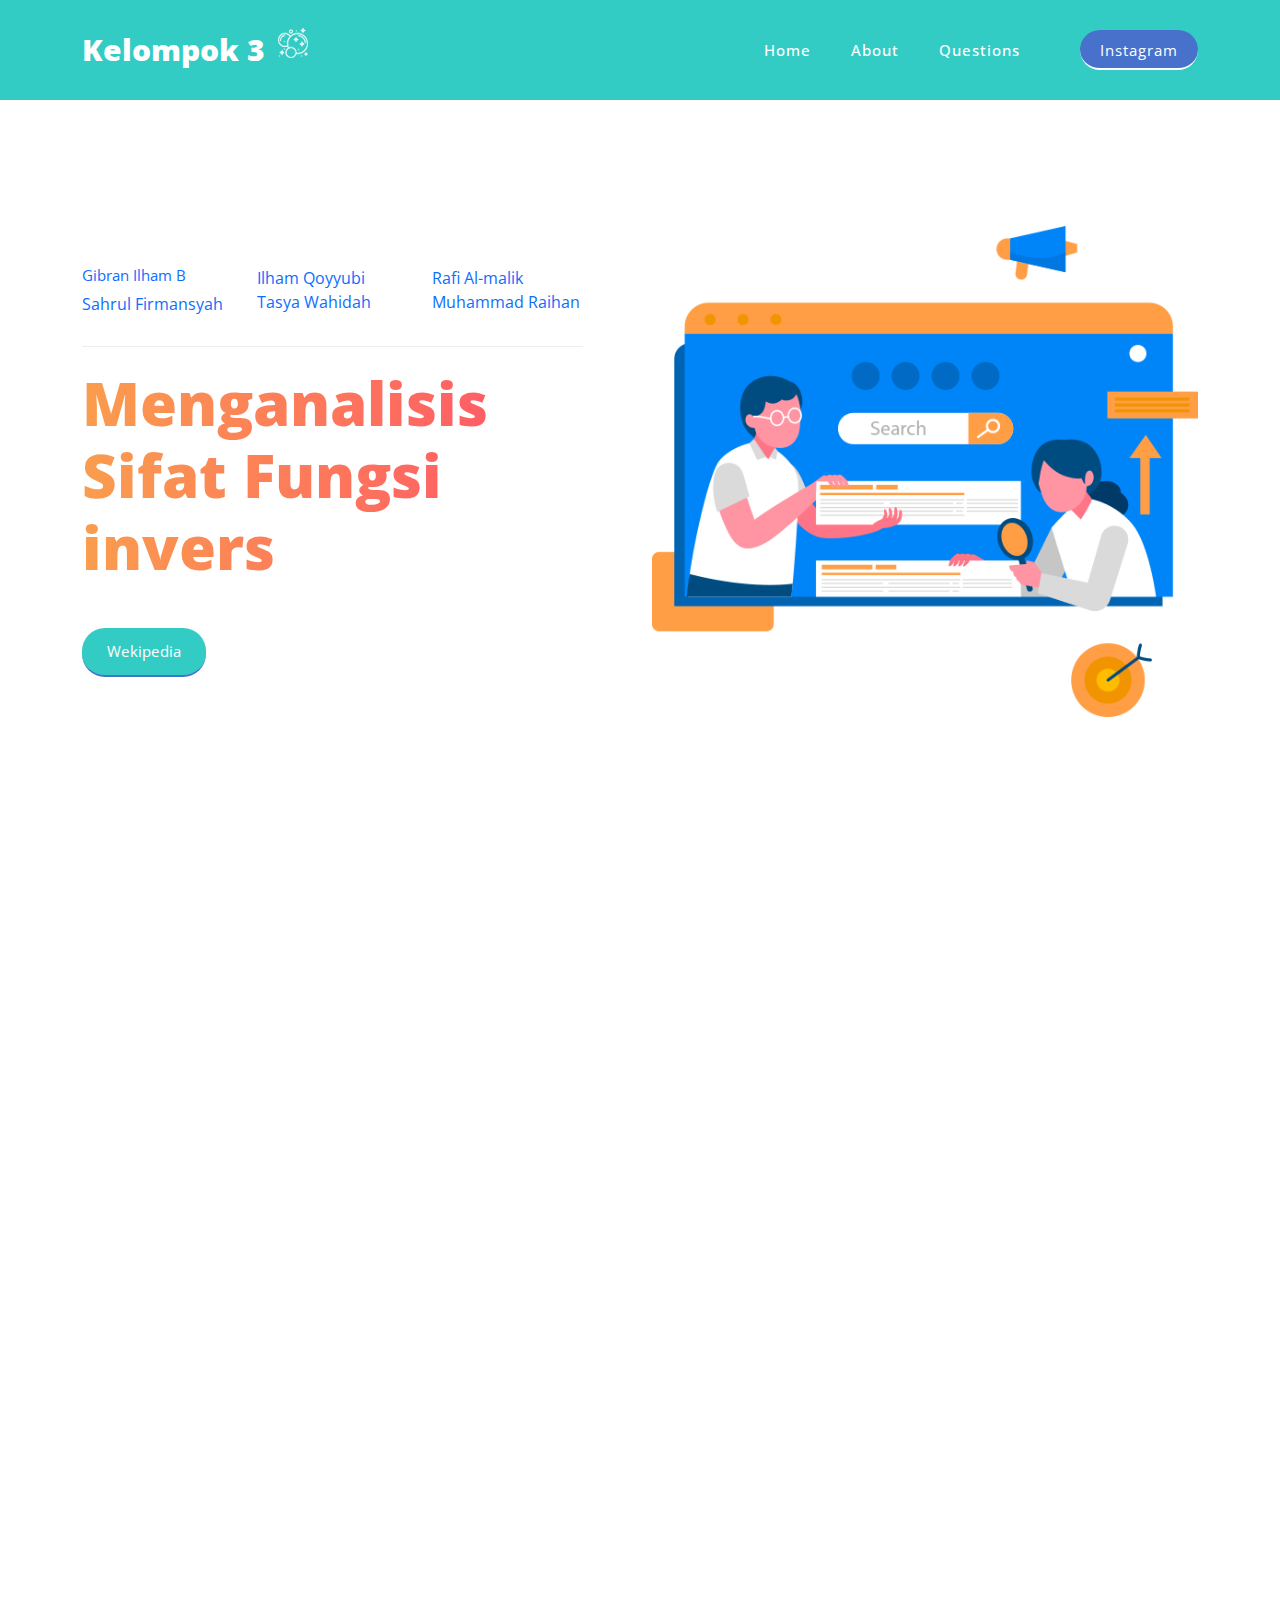
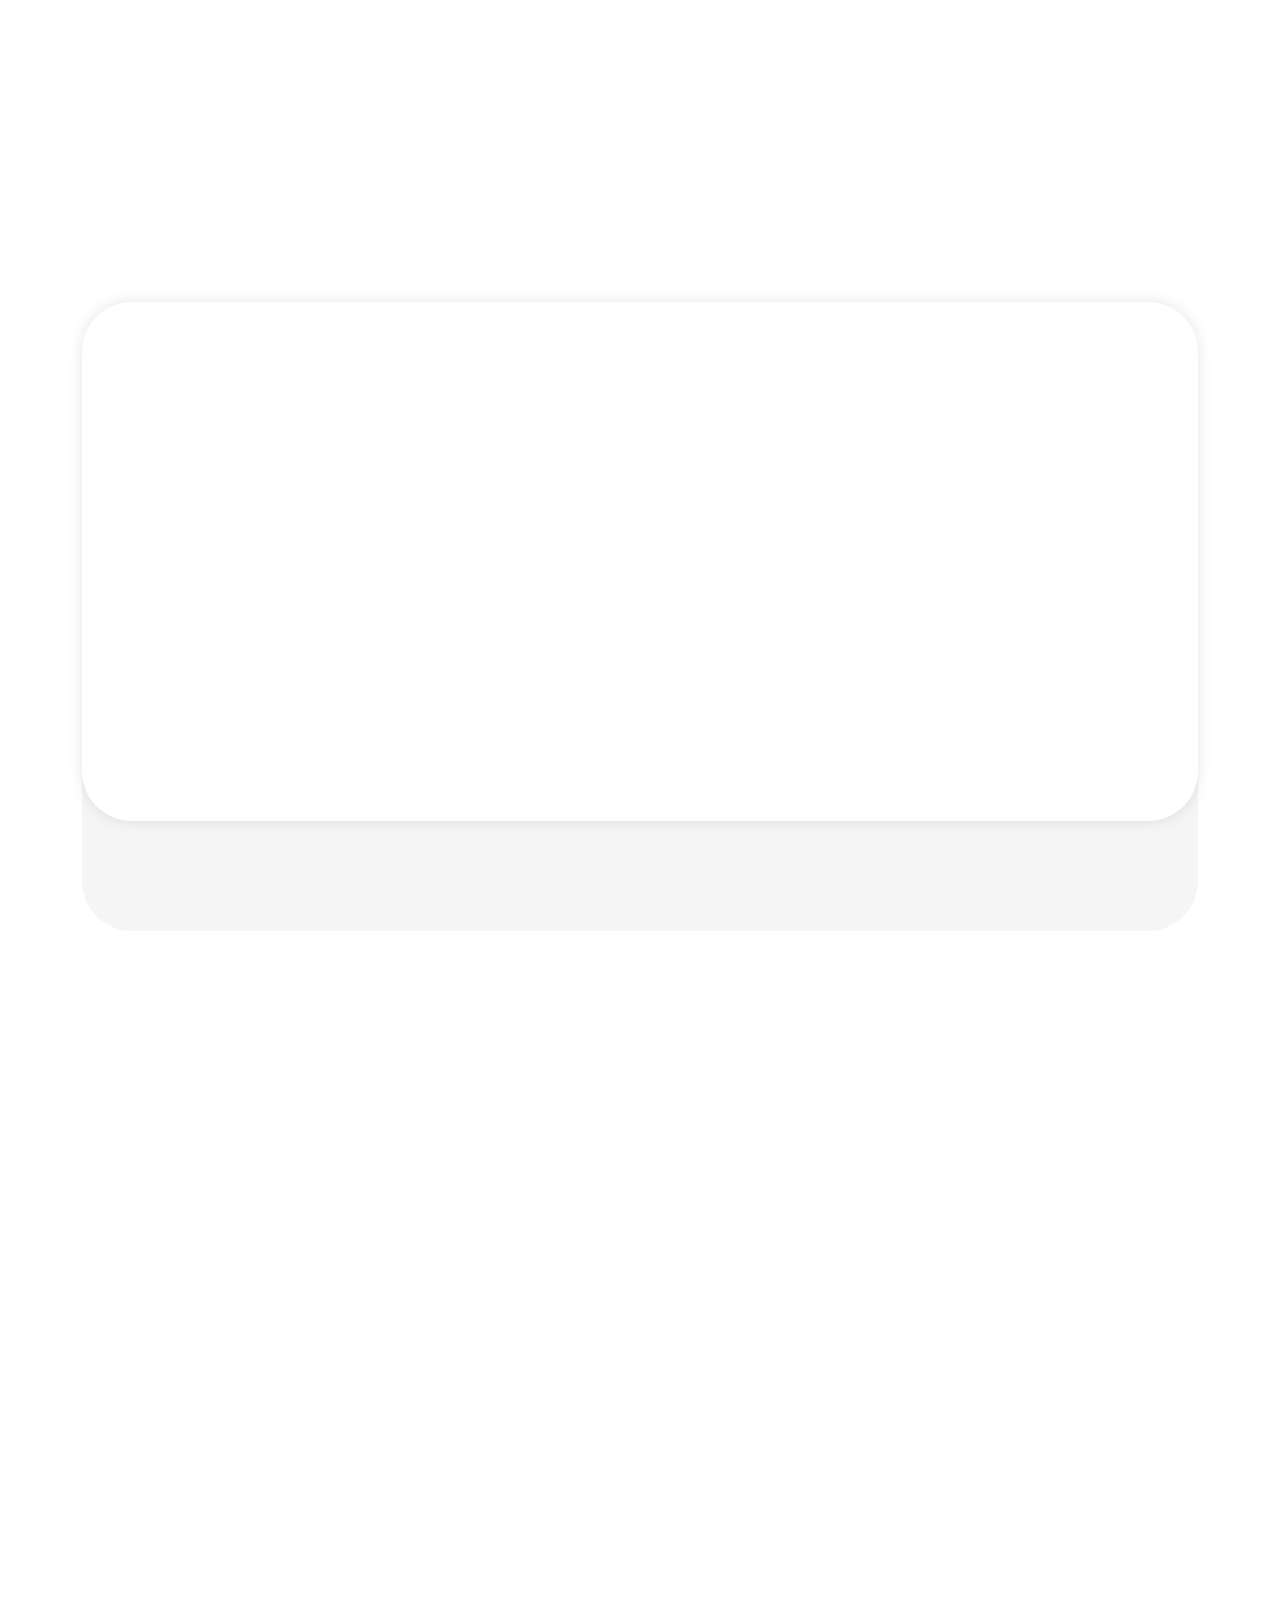
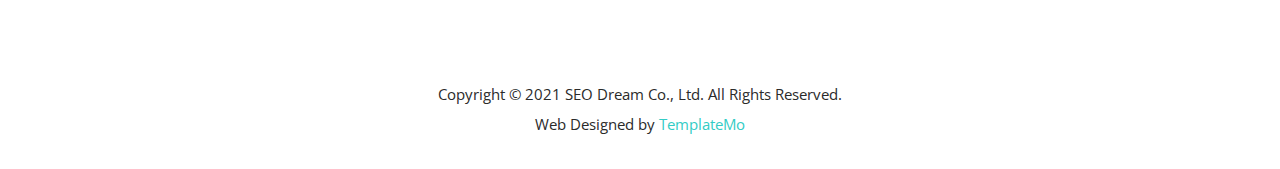
<file: kelompok_3.html>
<!DOCTYPE html>
<html lang="en">

  <head>

    <meta charset="UTF-8">
    <meta name="viewport" content="width=device-width, initial-scale=1, shrink-to-fit=no">
    <meta name="description" content="">
    <meta name="author" content="">
    <link rel="preconnect" href="https://fonts.gstatic.com">
    <link href="https://fonts.googleapis.com/css2?family=Open+Sans:wght@300;400;600;700;800&display=swap" rel="stylesheet">

    <title>Math-3</title>

    <!-- Bootstrap core CSS -->
    <link href="vendor/bootstrap/css/bootstrap.min.css" rel="stylesheet">


    <!-- Additional CSS Files -->
    <link rel="stylesheet" href="assets/css/fontawesome.css">
    <link rel="stylesheet" href="assets/css/templatemo-seo-dream.css">
    <link rel="stylesheet" href="assets/css/animated.css">
    <link rel="stylesheet" href="assets/css/owl.css">

    <link rel="icon" href="images/sangkuriang.png">
<!--

TemplateMo 563 SEO Dream

https://templatemo.com/tm-563-seo-dream

-->

</head>

<body>

  <!-- ***** Preloader Start ***** -->
  <div id="js-preloader" class="js-preloader">
    <div class="preloader-inner">
      <span class="dot"></span>
      <div class="dots">
        <span></span>
        <span></span>
        <span></span>
      </div>
    </div>
  </div>
  <!-- ***** Preloader End ***** -->

  <!-- ***** Header Area Start ***** -->
  <header class="header-area header-sticky wow slideInDown" data-wow-duration="0.75s" data-wow-delay="0s">
    <div class="container">
      <div class="row">
        <div class="col-12">
          <nav class="main-nav">
            <!-- ***** Logo Start ***** -->
            <a href="kelompok_3.html" class="logo">
              <h4>Kelompok 3 <img src="assets/images/logo-icon.png" alt=""></h4>
            </a>
            <!-- ***** Logo End ***** -->
            <!-- ***** Menu Start ***** -->
            <ul class="nav">
              <li class="scroll-to-section"><a href="#top" class="active">Home</a></li>
              <li class="scroll-to-section"><a href="#about">About</a></li>
              <li class="scroll-to-section"><a href="#services">Questions</a></li>
              <li class="scroll-to-section"><div class="main-blue-button"><a href="https://www.instagram.com/sftware_engineering1/" target="_blank">Instagram</a></div></li>
            </ul>        
            <a class='menu-trigger'>
                <span>Menu</span>
            </a>
            <!-- ***** Menu End ***** -->
          </nav>
        </div>
      </div>
    </div>
  </header>
  <!-- ***** Header Area End ***** -->

  <div class="main-banner wow fadeIn" id="top" data-wow-duration="1s" data-wow-delay="0.5s">
    <div class="container">
      <div class="row">
        <div class="col-lg-12">
          <div class="row">
            <div class="col-lg-6 align-self-center">
              <div class="left-content header-text wow fadeInLeft" data-wow-duration="1s" data-wow-delay="1s">
                <div class="row">
                  <div class="col-lg-4 col-sm-4">
                    <div class="info-stat">
                      <h6><a href="https://www.instagram.com/gbrn.ib/" target="_blank">Gibran Ilham B</a> <br></h6>
                      <a href="https://www.instagram.com/sahrulfirmansyah22/" target="_blank">Sahrul Firmansyah</a>
                    </div>
                  </div>
                  <div class="col-lg-4 col-sm-4">
                    <div class="info-stat">
                      <a href="https://www.instagram.com/ilhamqyy_/" target="_blank">Ilham Qoyyubi</a> <br>
                      <a href="https://www.instagram.com/xixixsya_28/" target="_blank">Tasya Wahidah</a>
                    </div>
                  </div>
                  <div class="col-lg-4 col-sm-4">
                    <div class="info-stat">
                      <a href="https://web.facebook.com/profile.php?id=100086307706107" target="_blank">Rafi Al-malik</a> <br>
                      <a href="https://www.instagram.com/__hanzzx/" target="_blank">Muhammad Raihan</a>
                    </div>
                  </div>
                  <div class="col-lg-12">
                    <h2>Menganalisis Sifat Fungsi invers</h2>
                  </div>
                  <div class="col-lg-12">
                    <div class="main-green-button scroll-to-section">
                      <a href="https://idschool.net/sma/fungsi-invers-dan-sifat-fungsi-invers-pada-komposisi-fungsi" target="_blank">Wekipedia</a>
                    </div>
                  </div>
                </div>
              </div>
            </div>
            <div class="col-lg-6">
              <div class="right-image wow fadeInRight" data-wow-duration="1s" data-wow-delay="0.5s">
                <img src="assets/images/banner-right-image.png" alt="">
              </div>
            </div>
          </div>
        </div>
      </div>
    </div>
  </div>

  
  <div id="about" class="about-us section">
    <div class="container">
      <div class="row">
        <div class="col-lg-6">
          <div class="left-image wow fadeInLeft" data-wow-duration="1s" data-wow-delay="0.5s">
            <img src="assets/images/about-left-image.png" alt="">
          </div>
        </div>
        <div class="col-lg-6 align-self-center wow fadeInRight" data-wow-duration="1s" data-wow-delay="0.5s">
          <div class="section-heading">
            <h6>About</h6>
            <h2><em>Sifat-sifat</em> fungsi <span>invers</span></h2>
          </div>
          <p><a rel="nofollow" href="" target="_parent">Sebagai berikut : <br></a> 1.	(f-1f)(x) = x <br>
            2.	(fof-1)(x) = x <br>
            3.	(f-1)-1(x) = f(x) <br>
            4.	(gof)-1(x) = f(x) <br>
            5.	(fog)-1(x) = (f-1 o g-1)(x) <br>
            6.	h(x) = (gof)(x) -> (g-1 oh)(x) = f(x) <br>
            7.	h(x) = (gof)(x) -> (hof-1)(x) = g(x)
            </p>
          <div class="main-green-button"><a href="#services">SOAL</a></div>
        </div>
      </div>
    </div>
  </div>

  <div id="services" class="our-services section">
    <div class="container">
      <div class="row">
        <div class="col-lg-6 offset-lg-3">
          <div class="section-heading wow bounceIn" data-wow-duration="1s" data-wow-delay="0.2s">
            <h6>Our Services</h6>
            <h2>Beberapa contoh <span>soal</span> fungsi <em>invers</em></h2>
          </div>
        </div>
      </div>
    </div>
  
  <div id="features" class="features section">
    <div class="container">
      <div class="row">
        <div class="col-lg-12">
          <div class="features-content">
            <div class="row">
              <div class="col-lg-3">
                <div class="features-item first-feature wow fadeInUp" data-wow-duration="1s" data-wow-delay="0s">
                  <div class="first-number number">
                    <h6>01</h6>
                  </div>
                  <div class="icon"></div>
                  <h4>Contoh soal 1</h4>
                  <div class="line-dec"></div>
                  <p>Invers f(x) = x – 3 
                    F(x) = x – 3
                    Y = x – 3
                    X = y + 3 <br>
                    Ganti x menjadi f-1(x) dan y menjadi x sehingga diperoleh hasil f-1 (x) = x + 3
                    </p>
                </div>
              </div>
              <div class="col-lg-3">
                <div class="features-item second-feature wow fadeInUp" data-wow-duration="1s" data-wow-delay="0.2s">
                  <div class="second-number number">
                    <h6>02</h6>
                  </div>
                  <div class="icon"></div>
                  <h4>Contoh soal 2</h4>
                  <div class="line-dec"></div>
                  <p>Diketahui fungsi f(x) = x – 4 dan g(x) = x2 – 3x + 7. Fungsi komposisi (gof)(x) = … <br>
                    (gof)(x)
                   (gof)(x)= g (f (x)) = g (x – 4) = (x – 4)2 – 3(x – 4) + 7 = x2 – 8x + 16 – 3x + 12 + 7
                   (gof)(x) = x2 – 11x + 35

                   </p>
                </div>
              </div>
              <div class="col-lg-3">
                <div class="features-item first-feature wow fadeInUp" data-wow-duration="1s" data-wow-delay="0.4s">
                  <div class="third-number number">
                    <h6>03</h6>
                  </div>
                  <div class="icon"></div>
                  <h4>Contoh soal 3</h4>
                  <div class="line-dec"></div>
                  <p>Jika g(x – 2) = 2x – 3 dan (fog)(x – 2) = 4x2 – 8x + 3, maka f(-3) =…
                    G(x – 2) = 2x – 3
                    (fog)(x – 2) = 4x2 – 8x + 3
                    F(g(x – 2)) = 4x2 – 8x + 3b
                    F(2x – 3) = 4x2 – 8x + 3
                    Jika -3 = 2x – 3 maka x = 0
                    F(-3) = 4(0)2 – 8(0) + 3 = 3</p>
                  </div>
                </div>
              <div class="col-lg-3">
                <div class="features-item second-feature last-features-item wow fadeInUp" data-wow-duration="1s" data-wow-delay="0.6s">
                  <div class="fourth-number number">
                    <h6>04</h6>
                  </div>
                  <div class="icon"></div>
                  <h4>Contoh soal 4</h4>
                  <div class="line-dec"></div>
                  <p>Jika f(x) = 2x + 1 maka f-1(2) = …
                    Y = 2x + 1
                    2x = y – 1
                    X = 
                    \frac {y – 1} {2}
                    f-1(x) = 
                    \frac {x – 1} {2}
                    f-1(2) = 
                    \frac {2 – 1} {2} = ½</p>
                  </div>
                </div>
            </div>
          </div>
        </div>
        <div class="col-lg-12">
          <div class="skills-content">
            <div class="row">
            </div>
          </div>
        </div>
      </div>
    </div>
  </div>
</div>
</div>

    <div class="container-fluid">
      <div class="row">
        <div class="col-lg-4">
          <div class="service-item wow bounceInUp" data-wow-duration="1s" data-wow-delay="0.3s">
            <div class="row">
              <div class="col-lg-4">
                <div class="icon">
                  <img src="assets/images/service-icon-01.png" alt="">
                </div>
              </div>
              <div class="col-lg-8">
                <div class="right-content">
                  <h4>Contoh soal 5</h4>
                  <p>Diketahui fungsi g(x) = x + 1 dan f(x) = x2 + x – <br>
                    Komposisi fungsi (fog)(x)= … <br>
                    (fog)(x)= f (g (x)) = f (x + 1) = (x + 1)2 + (x + 1)- 1 <br>
                    (fog)(x)= x2 + 2x + 1 + x = x2 + 3x + 1</p>
                </div>
              </div>
            </div>
          </div>
        </div>
        <div class="col-lg-4">
          <div class="service-item wow bounceInUp" data-wow-duration="1s" data-wow-delay="0.4s">
            <div class="row">
              <div class="col-lg-4">
                <div class="icon">
                  <img src="assets/images/service-icon-02.png" alt="">
                </div>
              </div>
              <div class="col-lg-8">
                <div class="right-content">
                  <h4>Contoh soal 6</h4>
                  <p>Diketahui f : R → R <br>
                    g : R → R dirumuskan oleh f(x) = x2 – 4 dan g(x) = 2x –  <br> 
                    Jika (fog)(x)= -4 , nilai x = … <br>
                    (fog)(x) = -4 <br>
                    F(g (x)) = -4 <br>
                    F(2x – 6) = -4 
                    (2x – 6)2 – 4 = -4 
                    2x – 6 = 0 
                    X = 3
                    </p>
                </div>
              </div>
            </div>
          </div>
        </div>
        <div class="col-lg-4">
          <div class="service-item wow bounceInUp" data-wow-duration="1s" data-wow-delay="0.5s">
            <div class="row">
              <div class="col-lg-4">
                <div class="icon">
                  <img src="assets/images/service-icon-03.png" alt="">
                </div>
              </div>
              <div class="col-lg-8">
                <div class="right-content">
                  <h4>Contoh soal 7</h4>
                  <p>7.Ditentukan g (f(x)) = f(g(x)). Jika f(x)= 2x + p dan g(x) = 3x + 120 maka nilai p = <br>
                    G (f (x)) = f (g (x)) <br>
                    G (2x + p) = f (3x + 120) <br>
                    3 (2x + p) + 120 = 2 (3x + 120) + p
                    6x + 3p + 120 = 6x + 240 + p
                    2p = 120
                    P = 60</p>
                </div>
              </div>
            </div>
          </div>
        </div>
                   </div>
          </div>
        </div>
      </div>
    </div>
  </div>

  <div id="portfolio" class="our-portfolio section">
    <div class="container">
      <div class="row">
        <div class="col-lg-5">
          <div class="section-heading wow fadeInLeft" data-wow-duration="1s" data-wow-delay="0.3s">
            <h6>That's all</h6>
            <h2>Our material <em>Projects</em> And <span>thank you</span></h2>
          </div>
        </div>
      </div>
    </div>
    

  <footer>
    <div class="container">
      <div class="row">
        <div class="col-lg-12">
          <p>Copyright © 2021 SEO Dream Co., Ltd. All Rights Reserved. 
          
          <br>Web Designed by <a rel="nofollow" href="https://templatemo.com" title="free CSS templates">TemplateMo</a></p>
        </div>
      </div>
    </div>
  </footer>

  <!-- Scripts -->
  <script src="vendor/jquery/jquery.min.js"></script>
  <script src="vendor/bootstrap/js/bootstrap.bundle.min.js"></script>
  <script src="assets/js/owl-carousel.js"></script>
  <script src="assets/js/animation.js"></script>
  <script src="assets/js/imagesloaded.js"></script>
  <script src="assets/js/custom.js"></script>

</body>
</html>
</file>
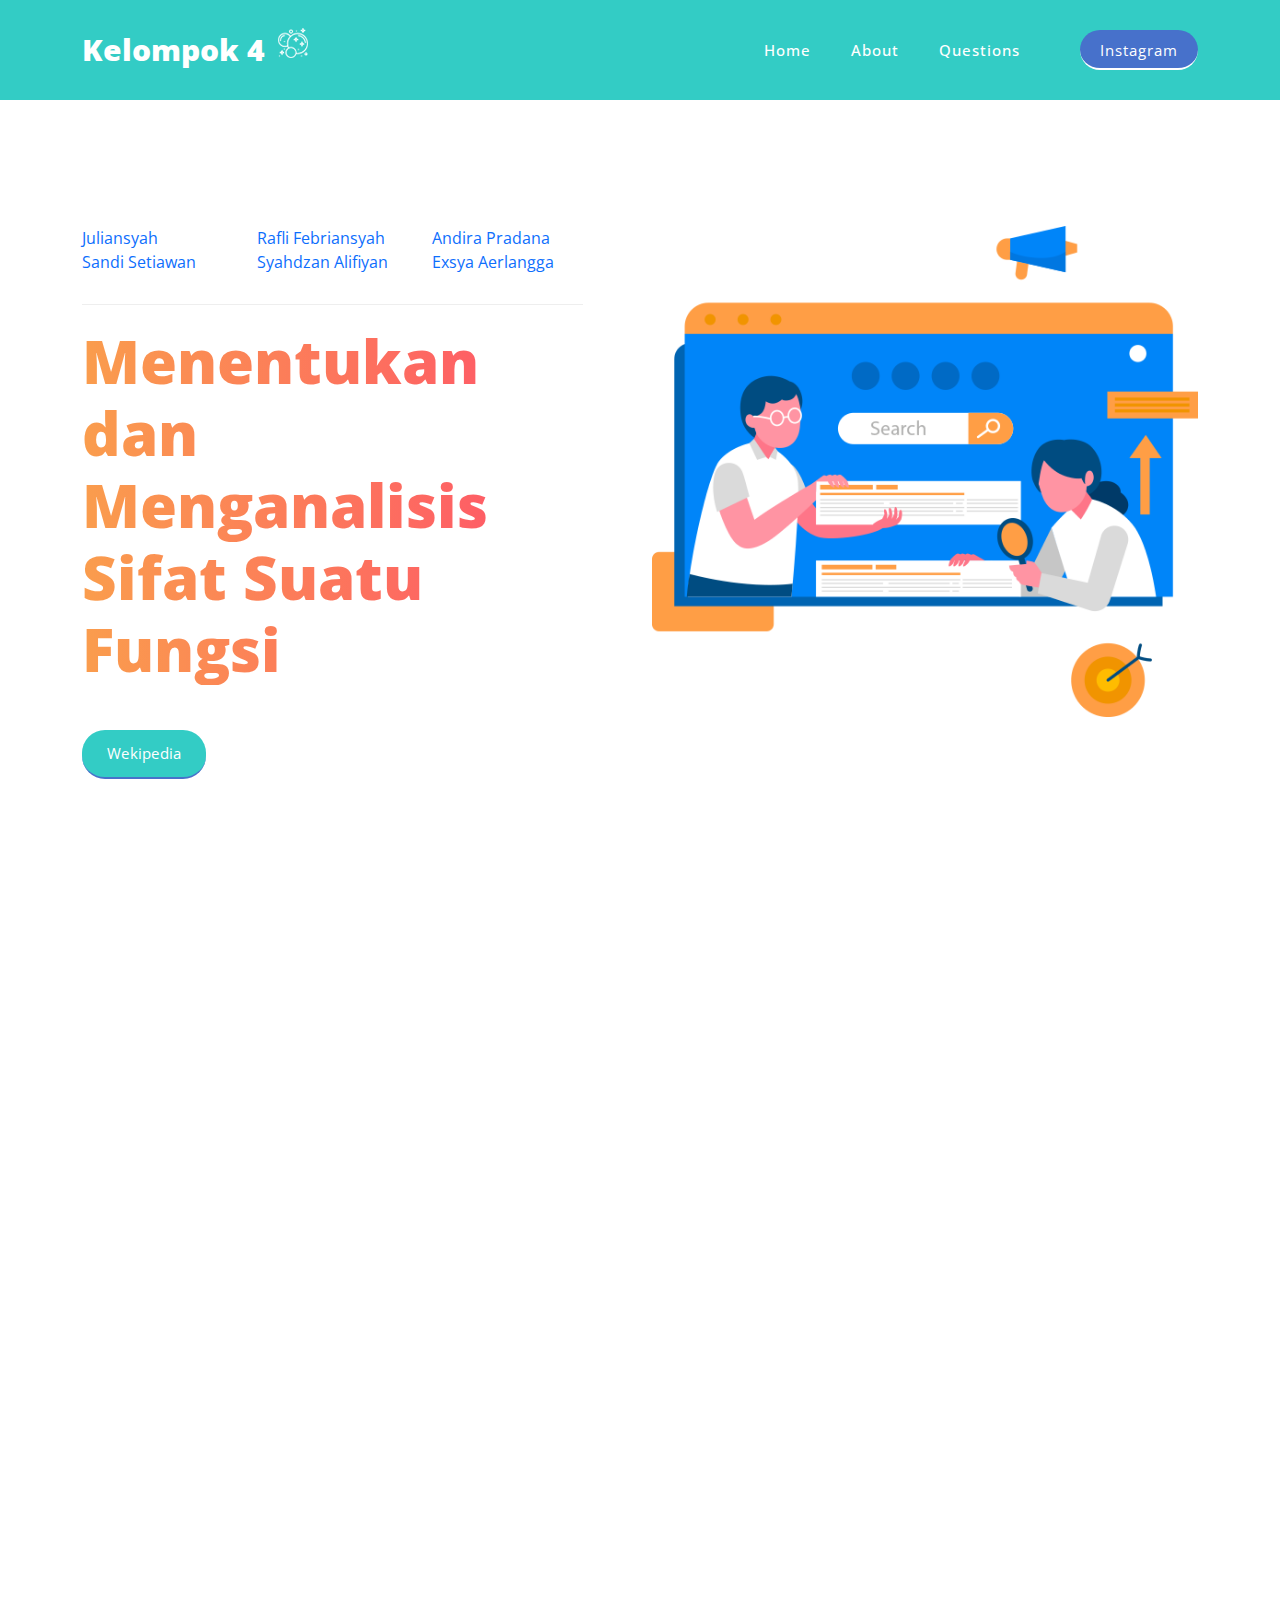
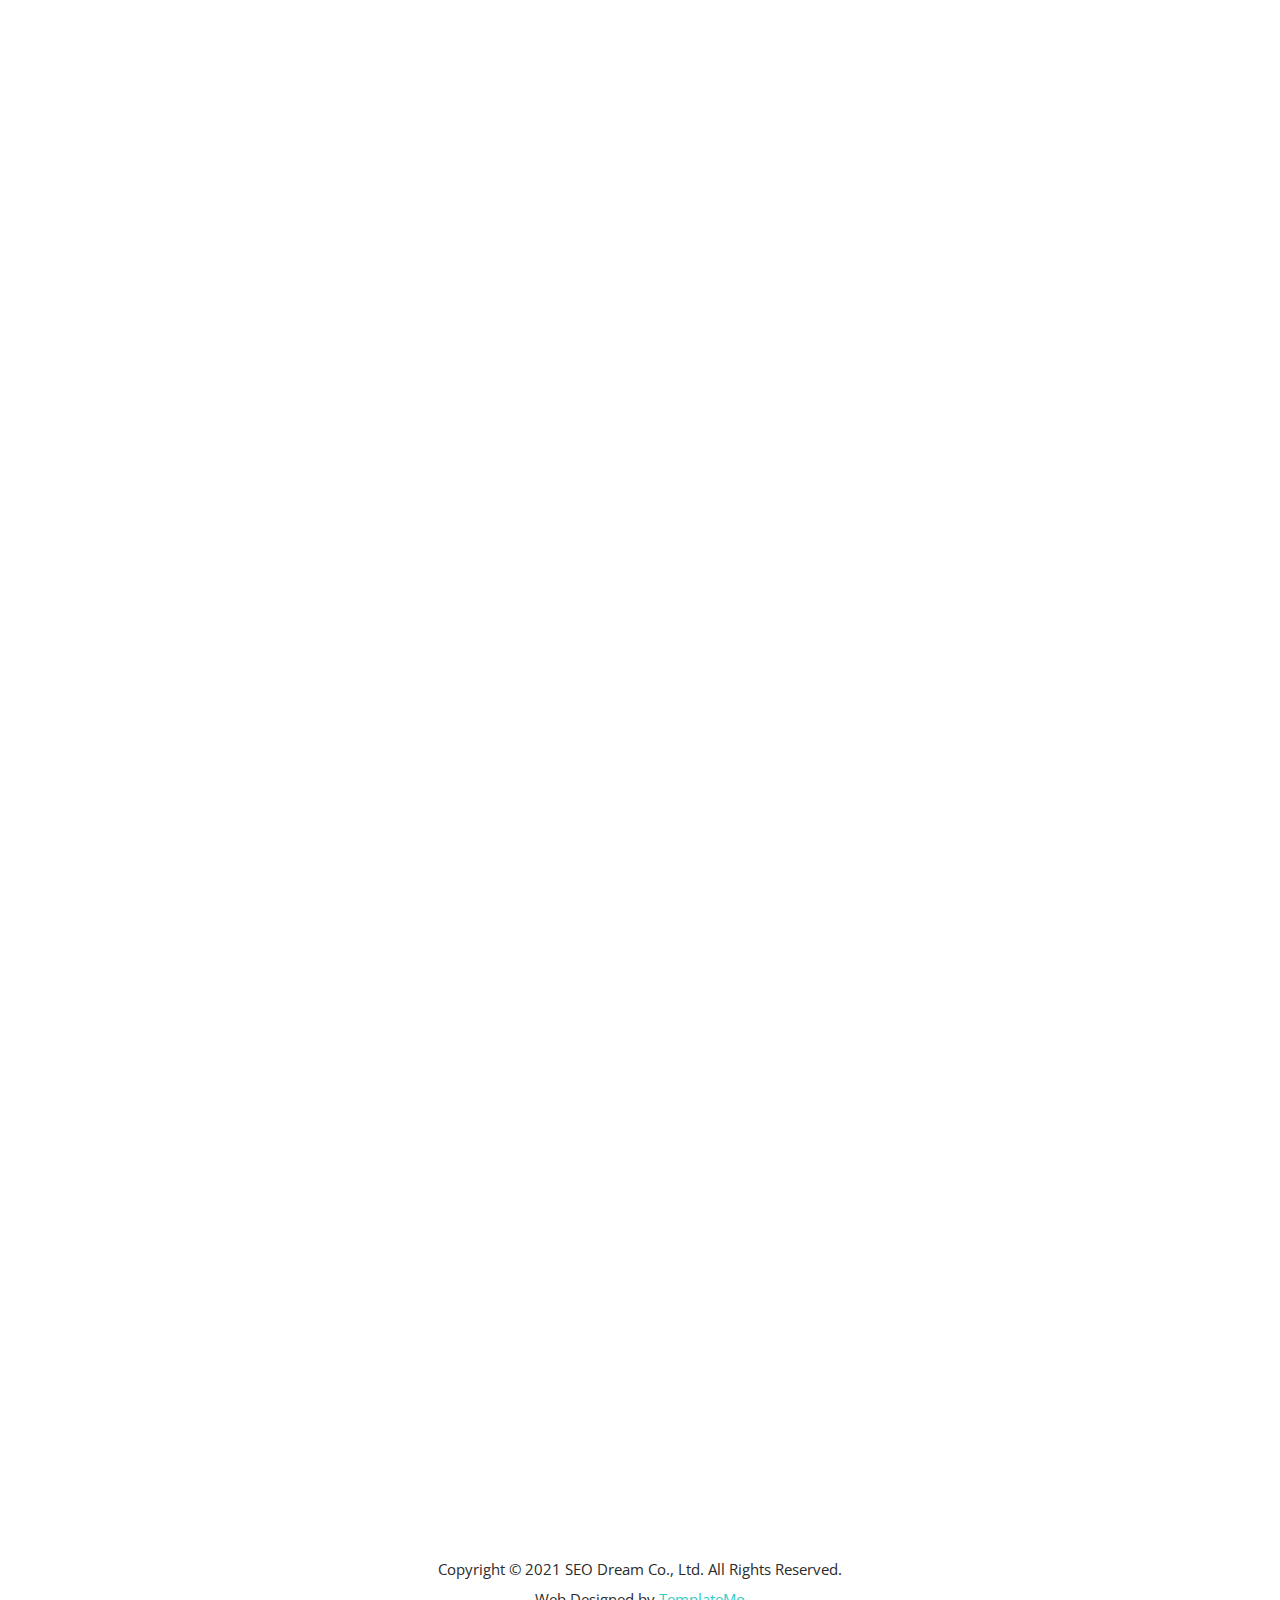
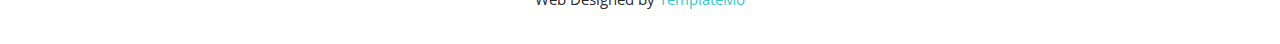
<file: kelompok_4.html>
<!DOCTYPE html>
<html lang="en">

  <head>

    <meta charset="UTF-8">
    <meta name="viewport" content="width=device-width, initial-scale=1, shrink-to-fit=no">
    <meta name="description" content="">
    <meta name="author" content="">
    <link rel="preconnect" href="https://fonts.gstatic.com">
    <link href="https://fonts.googleapis.com/css2?family=Open+Sans:wght@300;400;600;700;800&display=swap" rel="stylesheet">

    <title>Math-4</title>

    <!-- Bootstrap core CSS -->
    <link href="vendor/bootstrap/css/bootstrap.min.css" rel="stylesheet">


    <!-- Additional CSS Files -->
    <link rel="stylesheet" href="assets/css/fontawesome.css">
    <link rel="stylesheet" href="assets/css/templatemo-seo-dream.css">
    <link rel="stylesheet" href="assets/css/animated.css">
    <link rel="stylesheet" href="assets/css/owl.css">

    <link rel="icon" href="images/sangkuriang.png">
<!--

TemplateMo 563 SEO Dream

https://templatemo.com/tm-563-seo-dream

-->

</head>

<body>

  <!-- ***** Preloader Start ***** -->
  <div id="js-preloader" class="js-preloader">
    <div class="preloader-inner">
      <span class="dot"></span>
      <div class="dots">
        <span></span>
        <span></span>
        <span></span>
      </div>
    </div>
  </div>
  <!-- ***** Preloader End ***** -->

  <!-- ***** Header Area Start ***** -->
  <header class="header-area header-sticky wow slideInDown" data-wow-duration="0.75s" data-wow-delay="0s">
    <div class="container">
      <div class="row">
        <div class="col-12">
          <nav class="main-nav">
            <!-- ***** Logo Start ***** -->
            <a href="kelompok_4.html" class="logo">
              <h4>Kelompok 4 <img src="assets/images/logo-icon.png" alt=""></h4>
            </a>
            <!-- ***** Logo End ***** -->
            <!-- ***** Menu Start ***** -->
            <ul class="nav">
              <li class="scroll-to-section"><a href="#top" class="active">Home</a></li>
              <li class="scroll-to-section"><a href="#about">About</a></li>
              <li class="scroll-to-section"><a href="#services">Questions</a></li>
              <li class="scroll-to-section"><div class="main-blue-button"><a href="https://www.instagram.com/sftware_engineering1/" target="_blank">Instagram</a></div></li>
            </ul>        
            <a class='menu-trigger'>
                <span>Menu</span>
            </a>
            <!-- ***** Menu End ***** -->
          </nav>
        </div>
      </div>
    </div>
  </header>
  <!-- ***** Header Area End ***** -->

  <div class="main-banner wow fadeIn" id="top" data-wow-duration="1s" data-wow-delay="0.5s">
    <div class="container">
      <div class="row">
        <div class="col-lg-12">
          <div class="row">
            <div class="col-lg-6 align-self-center">
              <div class="left-content header-text wow fadeInLeft" data-wow-duration="1s" data-wow-delay="1s">
                <div class="row">
                  <div class="col-lg-4 col-sm-4">
                    <div class="info-stat">
                      <a href="https://www.instagram.com/jullxyi_/" target="_blank">Juliansyah</a> <br>
                      <a href="https://www.instagram.com/sandi_setiawan49/" target="_blank">Sandi Setiawan</a>
                    </div>
                  </div>
                  <div class="col-lg-4 col-sm-4">
                    <div class="info-stat">
                      <a href="https://www.instagram.com/raflyfebryansah/">Rafli Febriansyah</a> <br>
                      <a href="https://www.instagram.com/alfynsyhdzn/" target="_blank">Syahdzan Alifiyan</a>
                    </div>
                  </div>
                  <div class="col-lg-4 col-sm-4">
                    <div class="info-stat">
                      <a href="https://www.instagram.com/andira_prdn/" target="_blank">Andira Pradana</a> <br>
                      <a href="">Exsya Aerlangga</a>
                    </div>
                  </div>
                  <div class="col-lg-12">
                    <h2>Menentukan dan Menganalisis Sifat Suatu Fungsi</h2>
                  </div>
                  <div class="col-lg-12">
                    <div class="main-green-button scroll-to-section">
                      <a href="https://www.sampoernaacademy.sch.id/id/fungsi-komposisi/" target="_blank">Wekipedia</a>
                    </div>
                  </div>
                </div>
              </div>
            </div>
            <div class="col-lg-6">
              <div class="right-image wow fadeInRight" data-wow-duration="1s" data-wow-delay="0.5s">
                <img src="assets/images/banner-right-image.png" alt="">
              </div>
            </div>
          </div>
        </div>
      </div>
    </div>
  </div>

  <div id="about" class="about-us section">
    <div class="container">
      <div class="row">
        <div class="col-lg-6">
          <div class="left-image wow fadeInLeft" data-wow-duration="1s" data-wow-delay="0.5s">
            <img src="assets/images/about-left-image.png" alt="">
          </div>
        </div>
        <div class="col-lg-6 align-self-center wow fadeInRight" data-wow-duration="1s" data-wow-delay="0.5s">
          <div class="section-heading">
            <h6>About Us</h6>
            <h2><em>Menganalisis</em> sifat suatu fungsi sebagai hasil operasi <span>dua atau lebih fungsi lain</span></h2>
          </div>
          
          <p><a rel="nofollow" href="" target="_parent">Sifat-sifat fungsi komposisi</a> <br>
          1. (fog) != (gof) (x) dikatakan tidak komutatif <br>
          2. ((fog)oh)(x) = (fo(goh))(x) memenuhi sifat asosiatif <br>
          3. (fol)(x) = (lof)(x) = f(x) dengan l adalah fungsi identitas, yakni l(x) = x <br>

          <p><a rel="nofollow" href="" target="_parent">Fungsi baru yang dapat terbentuk dari f(x) dan g(x) adalah: </a> <br>
          1.	(fog)(x) artinya g dimasukkan ke f <br>
          2.	(gof)(x) artinya f dimasukkan ke g <br>
          
          Fungsi tunggal tersebut merupakan fungsi yang dapat dilambangkan dengan huruf “fog” atau juga dapat dibaca “fungsi f bundaran g”. Fungsi “fog” adalah  fungsi g yang dikerjakan terlebih dahulu kemudian dilanjutkan dengan f. Sedangkan, untuk fungsi “gof” dibaca fungsi g bundaran f. Jadi, “gof” adalah fungsi dengan f dikerjakan terlebih dahulu daripada g.  Misal f dan g dua fungsi sembarang. Fungsi komposisi gof terdefinisi jika daerah hasil f merupakan himpunan bagian dari daerah asal g.
          <br>
        </p>
          
          </p>
          <div class="main-green-button"><a href="https://m-edukasi.kemdikbud.go.id/medukasi/produk-files/kontenkm/km2016/KM201608/materi-3-sifat-sifat-komposisi-fungsi.html" target="_blank">Lebih lanjut</a></div>
        </div>
      </div>
    </div>
  </div>

  <div id="services" class="our-services section">
    <div class="container">
      <div class="row">
        <div class="col-lg-6 offset-lg-3">
          <div class="section-heading wow bounceIn" data-wow-duration="1s" data-wow-delay="0.2s">
            <h2>Cara menganalisis sifat suatu fungsi sebagai <span>hasil</span> operasi <em>dua </em>atau lebih fungsi lain</h2> <br>
            <h6>Jika f(x) = 2x+1,
              G(x) = 3x–4, dan
              H(x) = x2
              </h6>
          </div>
        </div>
      </div>
    </div>
    <div class="container-fluid">
      <div class="row">
        <div class="col-lg-4">
          <div class="service-item wow bounceInUp" data-wow-duration="1s" data-wow-delay="0.3s">
            <div class="row">
              <div class="col-lg-4">
                <div class="icon">
                  <img src="assets/images/service-icon-01.png" alt="">
                </div>
              </div>
              <div class="col-lg-8">
                <div class="right-content">
                  <h4>a). (fog)(x) = f(g(x))</h4>
                  <p>                                  
                    = f(3x-4)  <br>                                                
                    = 2(3x-4) + 1  <br>                                           
                    = 6x – 8 + 1       <br>                                        
                    = 6x – 7          
                    </p>
                </div>
              </div>
            </div>
          </div>
        </div>
        <div class="col-lg-4">
          <div class="service-item wow bounceInUp" data-wow-duration="1s" data-wow-delay="0.4s">
            <div class="row">
              <div class="col-lg-4">
                <div class="icon">
                  <img src="assets/images/service-icon-02.png" alt="">
                </div>
              </div>
              <div class="col-lg-8">
                <div class="right-content">
                  <h4>b). (gof)(x) = g(f(x)) </h4>
                  <p>                                
                    = g(2x+1) <br>                                                  
                    = 3(2x+1) – 4 <br>
                    = 6x – 1 
                    </p>
                </div>
              </div>
            </div>
          </div>
        </div>
        <div class="col-lg-4">
          <div class="service-item wow bounceInUp" data-wow-duration="1s" data-wow-delay="0.5s">
            <div class="row">
              <div class="col-lg-4">
                <div class="icon">
                  <img src="assets/images/service-icon-03.png" alt="">
                </div>
              </div>
              <div class="col-lg-8">
                <div class="right-content">
                  <h4>c). (goh)(x) = g(h(x))</h4>
                  <p>
                    = g(x2) <br>
                    = 3x2 – 4
                    </p>
                </div>
              </div>
            </div>
          </div>
        </div>
        <div class="col-lg-4">
          <div class="service-item wow bounceInUp" data-wow-duration="1s" data-wow-delay="0.6s">
            <div class="row">
              <div class="col-lg-4">
                <div class="icon">
                  <img src="assets/images/service-icon-03.png" alt="">
                </div>
              </div>
              <div class="col-lg-8">
                <div class="right-content">
                  <h4>d). ((fog)oh)(x) = (fog)(h(x))</h4>
                  <p>
                    = (fog)(x2) <br>
                    = 6x2 – 7
                    </p>
                </div>
              </div>
            </div>
          </div>
        </div>
        <div class="col-lg-4">
          <div class="service-item wow bounceInUp" data-wow-duration="1s" data-wow-delay="0.7s">
            <div class="row">
              <div class="col-lg-4">
                <div class="icon">
                  <img src="assets/images/service-icon-01.png" alt="">
                </div>
              </div>
              <div class="col-lg-8">
                <div class="right-content">
                  <h4>e). (fo(goh))(x) = f((goh)(x))</h4>
                  <p>
                    = f(3x2-4) <br>
                    = 2(3x2-4) + 1 <br>
                    = 6x2 – 7
                    </p>
                </div>
              </div>
            </div>
          </div>
        </div>
        <div class="col-lg-4">
          <div class="service-item wow bounceInUp" data-wow-duration="1s" data-wow-delay="0.8s">
            <div class="row">
              <div class="col-lg-4">
                <div class="icon">
                  <img src="assets/images/service-icon-02.png" alt="">
                </div>
              </div>
              <div class="col-lg-8">
                <div class="right-content">
                  <h4>f). (Iof)(x) = I(f(x))</h4>
                  <p>
                    = f(x) <br>
                    = 2x + 1
                    </p>
                </div>
              </div>
            </div>
          </div>
        </div>
      </div>
    </div>
  </div>

  <div id="portfolio" class="our-portfolio section">
    <div class="container">
      <div class="row">
        <div class="col-lg-5">
          <div class="section-heading wow fadeInLeft" data-wow-duration="1s" data-wow-delay="0.3s">
            <h6>That's All</h6>
            <h2>Our Material <em>Projects</em> And <span>Thank You</span></h2>
          </div>
        </div>
      </div>
    </div>
    

  <footer>
    <div class="container">
      <div class="row">
        <div class="col-lg-12">
          <p>Copyright © 2021 SEO Dream Co., Ltd. All Rights Reserved. 
          
          <br>Web Designed by <a rel="nofollow" href="https://templatemo.com" title="free CSS templates">TemplateMo</a></p>
        </div>
      </div>
    </div>
  </footer>

  <!-- Scripts -->
  <script src="vendor/jquery/jquery.min.js"></script>
  <script src="vendor/bootstrap/js/bootstrap.bundle.min.js"></script>
  <script src="assets/js/owl-carousel.js"></script>
  <script src="assets/js/animation.js"></script>
  <script src="assets/js/imagesloaded.js"></script>
  <script src="assets/js/custom.js"></script>

</body>
</html>
</file>
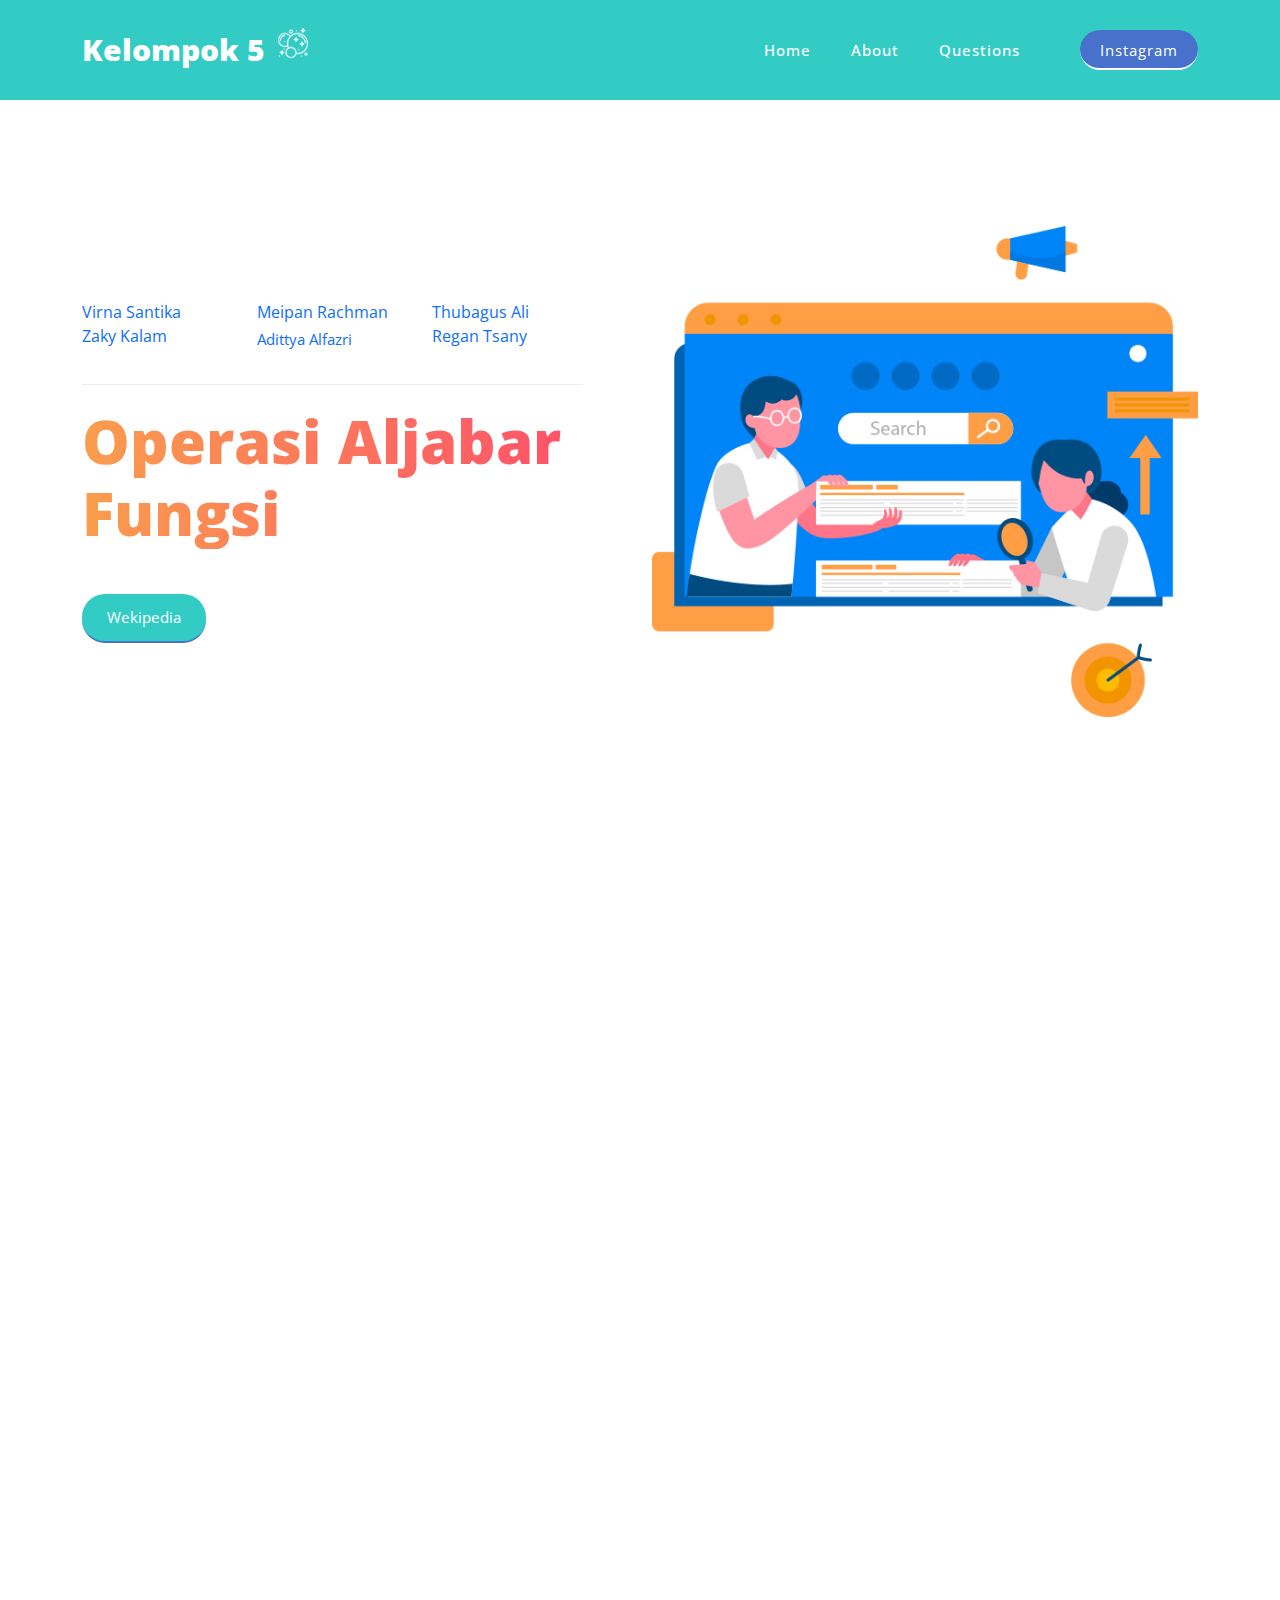
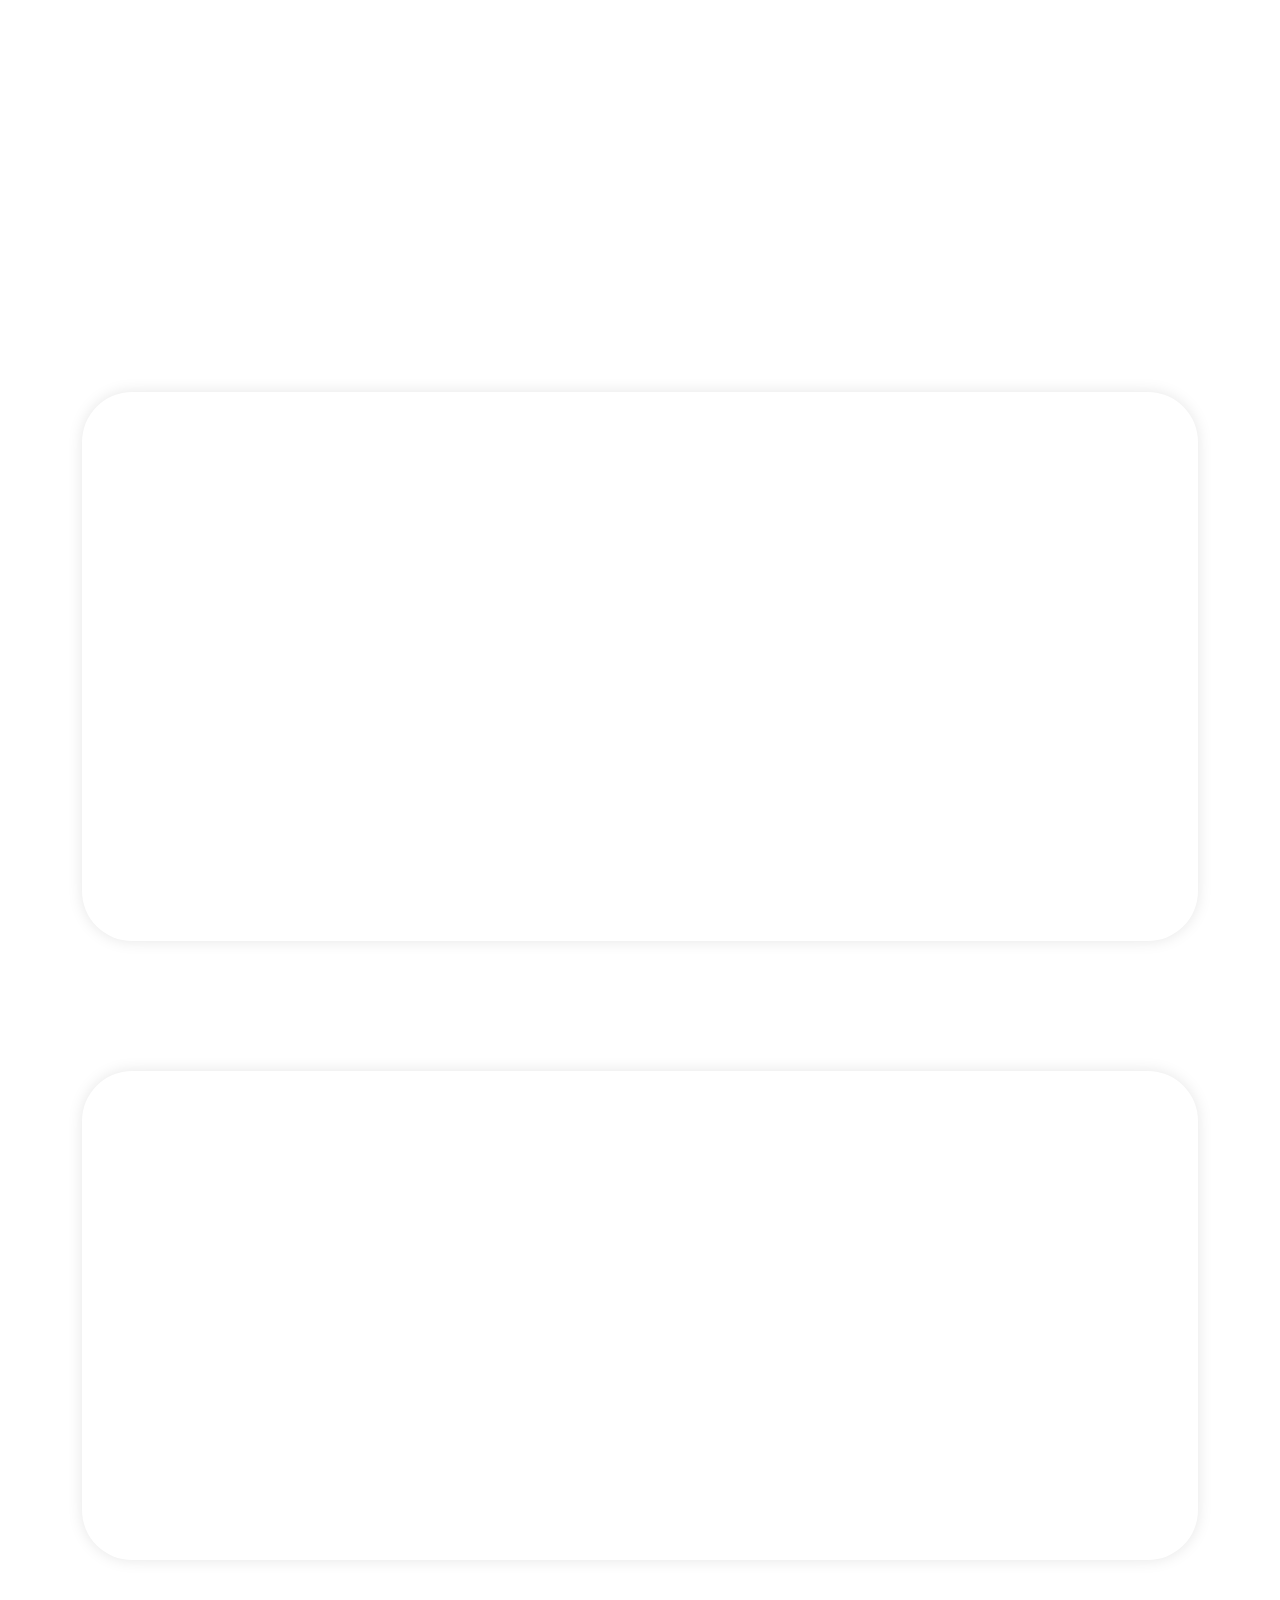
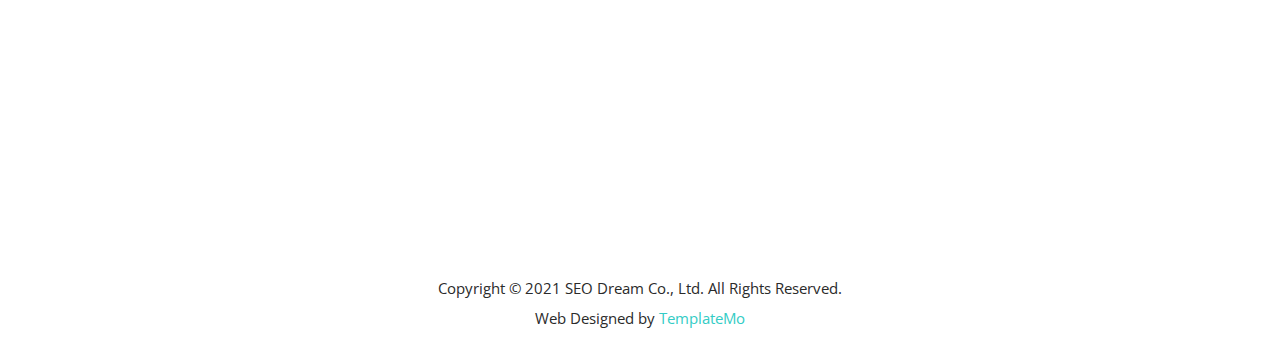
<file: kelompok_5.html>
<!DOCTYPE html>
<html lang="en">

  <head>

    <meta charset="UTF-8">
    <meta name="viewport" content="width=device-width, initial-scale=1, shrink-to-fit=no">
    <meta name="description" content="">
    <meta name="author" content="">
    <link rel="preconnect" href="https://fonts.gstatic.com">
    <link href="https://fonts.googleapis.com/css2?family=Open+Sans:wght@300;400;600;700;800&display=swap" rel="stylesheet">

    <title>Math-5</title>

    <!-- Bootstrap core CSS -->
    <link href="vendor/bootstrap/css/bootstrap.min.css" rel="stylesheet">


    <!-- Additional CSS Files -->
    <link rel="stylesheet" href="assets/css/fontawesome.css">
    <link rel="stylesheet" href="assets/css/templatemo-seo-dream.css">
    <link rel="stylesheet" href="assets/css/animated.css">
    <link rel="stylesheet" href="assets/css/owl.css">

    <link rel="icon" href="images/sangkuriang.png">
<!--

TemplateMo 563 SEO Dream

https://templatemo.com/tm-563-seo-dream

-->

</head>

<body>

  <!-- ***** Preloader Start ***** -->
  <div id="js-preloader" class="js-preloader">
    <div class="preloader-inner">
      <span class="dot"></span>
      <div class="dots">
        <span></span>
        <span></span>
        <span></span>
      </div>
    </div>
  </div>
  <!-- ***** Preloader End ***** -->

  <!-- ***** Header Area Start ***** -->
  <header class="header-area header-sticky wow slideInDown" data-wow-duration="0.75s" data-wow-delay="0s">
    <div class="container">
      <div class="row">
        <div class="col-12">
          <nav class="main-nav">
            <!-- ***** Logo Start ***** -->
            <a href="kelompok_5.html" class="logo">
              <h4>Kelompok 5 <img src="assets/images/logo-icon.png" alt=""></h4>
            </a>
            <!-- ***** Logo End ***** -->
            <!-- ***** Menu Start ***** -->
            <ul class="nav">
              <li class="scroll-to-section"><a href="#top" class="active">Home</a></li>
              <li class="scroll-to-section"><a href="#about">About</a></li>
              <li class="scroll-to-section"><a href="#services">Questions</a></li>
              <li class="scroll-to-section"><div class="main-blue-button"><a href="https://www.instagram.com/sftware_engineering1/" target="_blank">Instagram</a></div></li>
            </ul>        
            <a class='menu-trigger'>
                <span>Menu</span>
            </a>
            <!-- ***** Menu End ***** -->
          </nav>
        </div>
      </div>
    </div>
  </header>
  <!-- ***** Header Area End ***** -->

  <div class="main-banner wow fadeIn" id="top" data-wow-duration="1s" data-wow-delay="0.5s">
    <div class="container">
      <div class="row">
        <div class="col-lg-12">
          <div class="row">
            <div class="col-lg-6 align-self-center">
              <div class="left-content header-text wow fadeInLeft" data-wow-duration="1s" data-wow-delay="1s">
                <div class="row">
                  <div class="col-lg-4 col-sm-4">
                    <div class="info-stat">
                      <a href="https://www.instagram.com/pirrnaaa_/" target="_blank"> Virna Santika</a> <br>
                      <a href="https://www.instagram.com/dmgakpls/" target="_blank">Zaky Kalam</a>
                    </div>
                  </div>
                  <div class="col-lg-4 col-sm-4">
                    <div class="info-stat">
                      <a href="">Meipan Rachman</a>
                      <p> <a href=""> Adittya Alfazri</a> </p>
                    </div>
                  </div>
                  <div class="col-lg-4 col-sm-4">
                    <div class="info-stat">
                      <a href="https://www.instagram.com/__thubagus/" target="_blank">Thubagus Ali</a> <br>
                      <a href="https://www.instagram.com/hxjsnsgx/" target="_blank">Regan Tsany</a>
                    </div>
                  </div>
                  <div class="col-lg-12">
                    <h2>Operasi Aljabar Fungsi</h2>
                  </div>
                  <div class="col-lg-12">
                    <div class="main-green-button scroll-to-section">
                      <a href="https://www.kompas.com/skola/read/2020/10/23/133150369/operasi-aljabar-pada-fungsi?page=all" target="_blank">Wekipedia</a>
                    </div>
                  </div>
                </div>
              </div>
            </div>
            <div class="col-lg-6">
              <div class="right-image wow fadeInRight" data-wow-duration="1s" data-wow-delay="0.5s">
                <img src="assets/images/banner-right-image.png" alt="">
              </div>
            </div>
          </div>
        </div>
      </div>
    </div>
  </div>

  
  <div id="about" class="about-us section">
    <div class="container">
      <div class="row">
        <div class="col-lg-6">
          <div class="left-image wow fadeInLeft" data-wow-duration="1s" data-wow-delay="0.5s">
            <img src="assets/images/about-left-image.png" alt="">
          </div>
        </div>
        <div class="col-lg-6 align-self-center wow fadeInRight" data-wow-duration="1s" data-wow-delay="0.5s">
          <div class="section-heading">
            <h6>About Us</h6>
            <h2>Fungsi dapat <em>ditambah, dikurangi, dikalikan, dan dibagi</em> menghasilkan <span>fungsi baru</span></h2>
          </div>
          <div class="row">
          </div>
          <p> Pada dasarnya <a rel="nofollow" href="https://templatemo.com/tm-563-seo-dream" target="_parent">Operasi Aljabar</a> pada suatu fungsi dapat di selesaikan seperti halnya operasi aljabar biasa. Secara sistematis, jika (f) merupakan suatu fungsi dengan daerah asal (Df), dan (g) merupakan suatu fungsi dengan daerah asal (Dg) Maka:</p>
          <div class="main-green-button"><a href="https://www.kompas.com/skola/read/2020/10/23/133150369/operasi-aljabar-pada-fungsi?page=all" target="_blank">Lebih lanjut</a></div>
        </div>
      </div>
    </div>
  </div>

  <div id="services" class="our-services section">
    <div class="container">
      <div class="row">
        <div class="col-lg-6 offset-lg-3">
          <div class="section-heading wow bounceIn" data-wow-duration="1s" data-wow-delay="0.2s">
            <h6>Our Services</h6>
            <h2>Aljabar fungsi <span>Penjumlahan Pengurangan</span> <em>Perkalian & Pembagian</em></h2>
          </div>
        </div>
      </div>
    </div>

    <div id="features" class="features section">
      <div class="container">
        <div class="row">
          <div class="col-lg-12">
            <div class="features-content">
              <div class="row">
                <div class="col-lg-3">
                  <div class="features-item first-feature wow fadeInUp" data-wow-duration="1s" data-wow-delay="0s">
                    <div class="first-number number">
                      <h6>01</h6>
                    </div>
                    <div class="icon"></div>
                    <h4>Contoh penjumlahan</h4>
                    <div class="line-dec"></div>
                    <p>Penjumlahan f dan g berlaku (f+g)(x) = f(x) + g(x) <br>
                      1. f(x)=7x+5 g(x)=4x+8
                      (7x+5)+(4x+8)
                      =11x+13 <br>
                      2. f(x)=7x+6 g(x)=3x+5
                      (7x+6)+(3x+5)
                      =10x+11
                  </div>
                </div>
                <div class="col-lg-3">
                  <div class="features-item second-feature wow fadeInUp" data-wow-duration="1s" data-wow-delay="0.2s">
                    <div class="second-number number">
                      <h6>02</h6>
                    </div>
                    <div class="icon"></div>
                    <h4>Contoh pengurangan</h4>
                    <div class="line-dec"></div>
                    <p>Pengurangan f dan g berlaku (f - g)(x) = f(x) - g(x) <br>
                      3. f(x)=12x+6 g(x)=10x+5
                      (12x+6)-(10x+5)
                      =2x+1 <br>
                      4. f(x)=14x+7 g(x)=8x+4
                      (14x+7)-(8x+4)
                      =6x+3
  
                      </p>
                  </div>
                </div>
                <div class="col-lg-3">
                  <div class="features-item first-feature wow fadeInUp" data-wow-duration="1s" data-wow-delay="0.4s">
                    <div class="third-number number">
                      <h6>03</h6>
                    </div>
                    <div class="icon"></div>
                    <h4>Contoh perkalian</h4>
                    <div class="line-dec"></div>
                    <p>Perkalian f dan g berlaku (f.g)(x) = f(x) . g(x) <br>
                      5. f(x)=x+2 g(x)=x+5
                      (x+2)×(×+5)
                      ×^2+5×+2×+10
                      ×^2+7×+10 <br>
                      6. f(x)=x-6 g(x)=x+2
                      (×-6)×(×+2)
                      ×^2+2×-6×-4
                      ×^2-4×-4
                      </p>
                  </div>
                </div>
                <div class="col-lg-3">
                  <div class="features-item second-feature last-features-item wow fadeInUp" data-wow-duration="1s" data-wow-delay="0.6s">
                    <div class="fourth-number number">
                      <h6>04</h6>
                    </div>
                    <div class="icon"></div>
                    <h4>Contoh pembagian</h4>
                    <div class="line-dec"></div>
                    <p>Pembagian f dan g berlaku (f : g)(x) = f(x) : g(x) <br>
                      7. f(x)=x^2+9 g(x)=x+3
                      (×^2+9);(×+3)
                      (×+3)(×+3);(×+3)
                      =×+3 <br>
                      8. f(x)=x^2+4 g(x)=x+2
                      (×^2+4);(×+2)
                      (×+2)(×+2);(×+2)
                      =×+2
                      </p>
                  </div>
                </div>
              </div>
            </div>
          </div>
         </div>
        </div>
      </div>
    </div>
      </div>
    </div>
  </div>


  <div id="features" class="features section">
    <div class="container">
      <div class="row">
        <div class="col-lg-12">
          <div class="features-content">
            <div class="row">
              <div class="col-lg-3">
                <div class="features-item first-feature wow fadeInUp" data-wow-duration="1s" data-wow-delay="0s">
                  <div class="first-number number">
                    <h6>01</h6>
                  </div>
                  <div class="icon"></div>
                  <h4>Contoh soal 1</h4>
                  <div class="line-dec"></div>
                  <p>1.	Diketahui fungsi f(x) = 3x + 2 dan g(x) = 2-x  Nilai dari komposisi fungsi (fog)(x) <br>
                    (f o g)(×)=3(2-×)+2 <br>
                                   =6-3×+2 <br>
                                   =-3×+8</p>
                </div>
              </div>
              <div class="col-lg-3">
                <div class="features-item second-feature wow fadeInUp" data-wow-duration="1s" data-wow-delay="0.2s">
                  <div class="second-number number">
                    <h6>02</h6>
                  </div>
                  <div class="icon"></div>
                  <h4>Contoh soal 2</h4>
                  <div class="line-dec"></div>
                  <p>Diketahui fungsi f(x) = 4x – 2 dan g(x) = 3-2× cari (fog)(2) <br>
                    (f o g)(×)=4(3-2×)-2 <br>
                                   =12-8×-2 <br>
                                   =-8×+10 <br>
                    (f o g)(2)=-8(2)+10 <br>
               =-16+10
               =-6

                    </p>
                </div>
              </div>
              <div class="col-lg-3">
                <div class="features-item first-feature wow fadeInUp" data-wow-duration="1s" data-wow-delay="0.4s">
                  <div class="third-number number">
                    <h6>03</h6>
                  </div>
                  <div class="icon"></div>
                  <h4>Contoh soal 3</h4>
                  <div class="line-dec"></div>
                  <p>Diketahui fungsi f(x) = 3x + 2 dan g(x) = 2-x  Nilai dari komposisi fungsi (gof)(x) <br>
                    (g o f)(×)=2-(3×+2) <br>
                                   =-3×+4
                    </p>
                </div>
              </div>
              <div class="col-lg-3">
                <div class="features-item second-feature last-features-item wow fadeInUp" data-wow-duration="1s" data-wow-delay="0.6s">
                  <div class="fourth-number number">
                    <h6>04</h6>
                  </div>
                  <div class="icon"></div>
                  <h4>Contoh soal 4</h4>
                  <div class="line-dec"></div>
                  <p>4.	Diketahui fungsi f(x) = 4x – 2 dan g(x) = 3-2× Nilai dari komposisi fungsi (gof)(1) <br>
                    (gof)(×)=3-2(4×-2) <br>
                                   =3-8×-4
                                   =-8×-1 <br>
                    (gof)(2)=-8(1)-1 <br>
                                   =-8-1
                                   =-9
                    </p>
                </div>
              </div>
            </div>
          </div>
        </div>
       </div>
      </div>
    </div>
  </div>

  <div id="portfolio" class="our-portfolio section">
    <div class="container">
      <div class="row">
        <div class="col-lg-5">
          <div class="section-heading wow fadeInLeft" data-wow-duration="1s" data-wow-delay="0.3s">
            <h6>That's All</h6>
            <h2>Our Material <em>Projects</em> And <span>Thank You</span></h2>
          </div>
        </div>
      </div>
    </div>

  <footer>
    <div class="container">
      <div class="row">
        <div class="col-lg-12">
          <p>Copyright © 2021 SEO Dream Co., Ltd. All Rights Reserved. 
          
          <br>Web Designed by <a rel="nofollow" href="https://templatemo.com" title="free CSS templates">TemplateMo</a></p>
        </div>
      </div>
    </div>
  </footer>

  <!-- Scripts -->
  <script src="vendor/jquery/jquery.min.js"></script>
  <script src="vendor/bootstrap/js/bootstrap.bundle.min.js"></script>
  <script src="assets/js/owl-carousel.js"></script>
  <script src="assets/js/animation.js"></script>
  <script src="assets/js/imagesloaded.js"></script>
  <script src="assets/js/custom.js"></script>

</body>
</html>
</file>
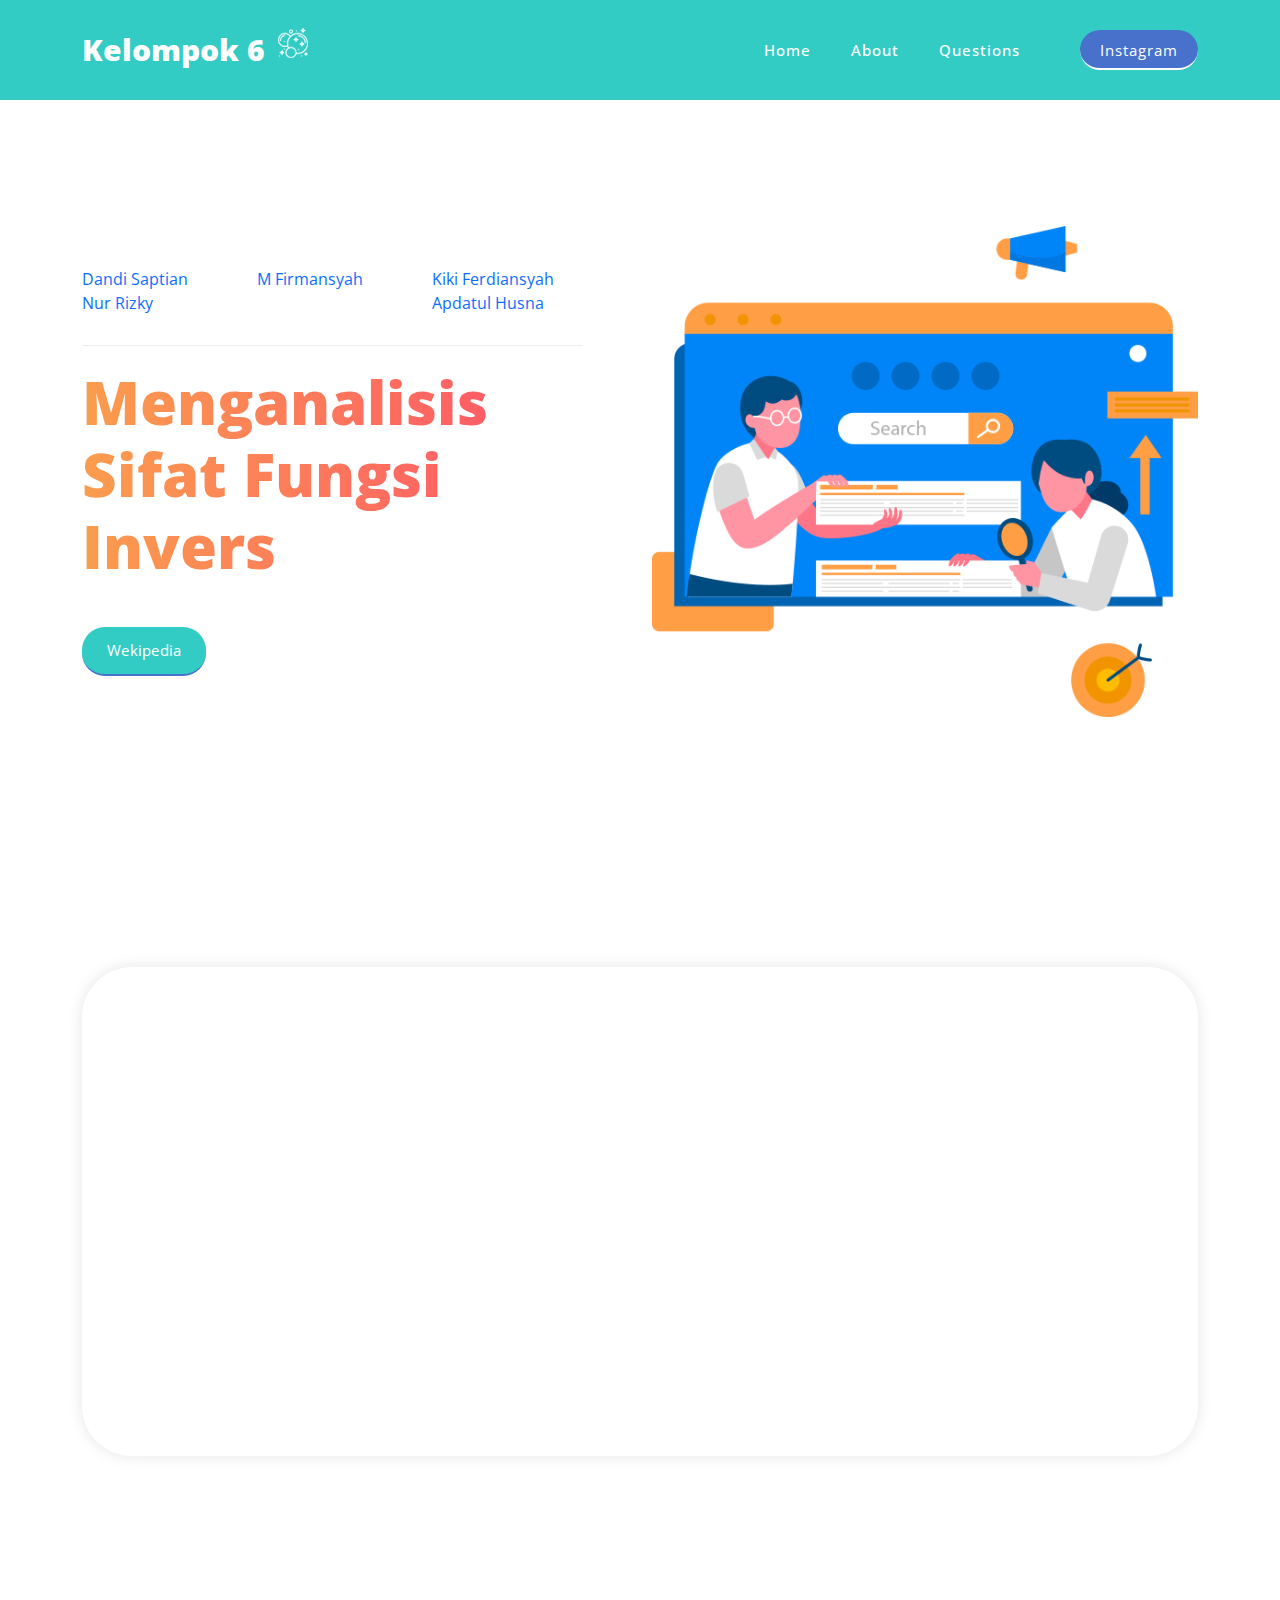
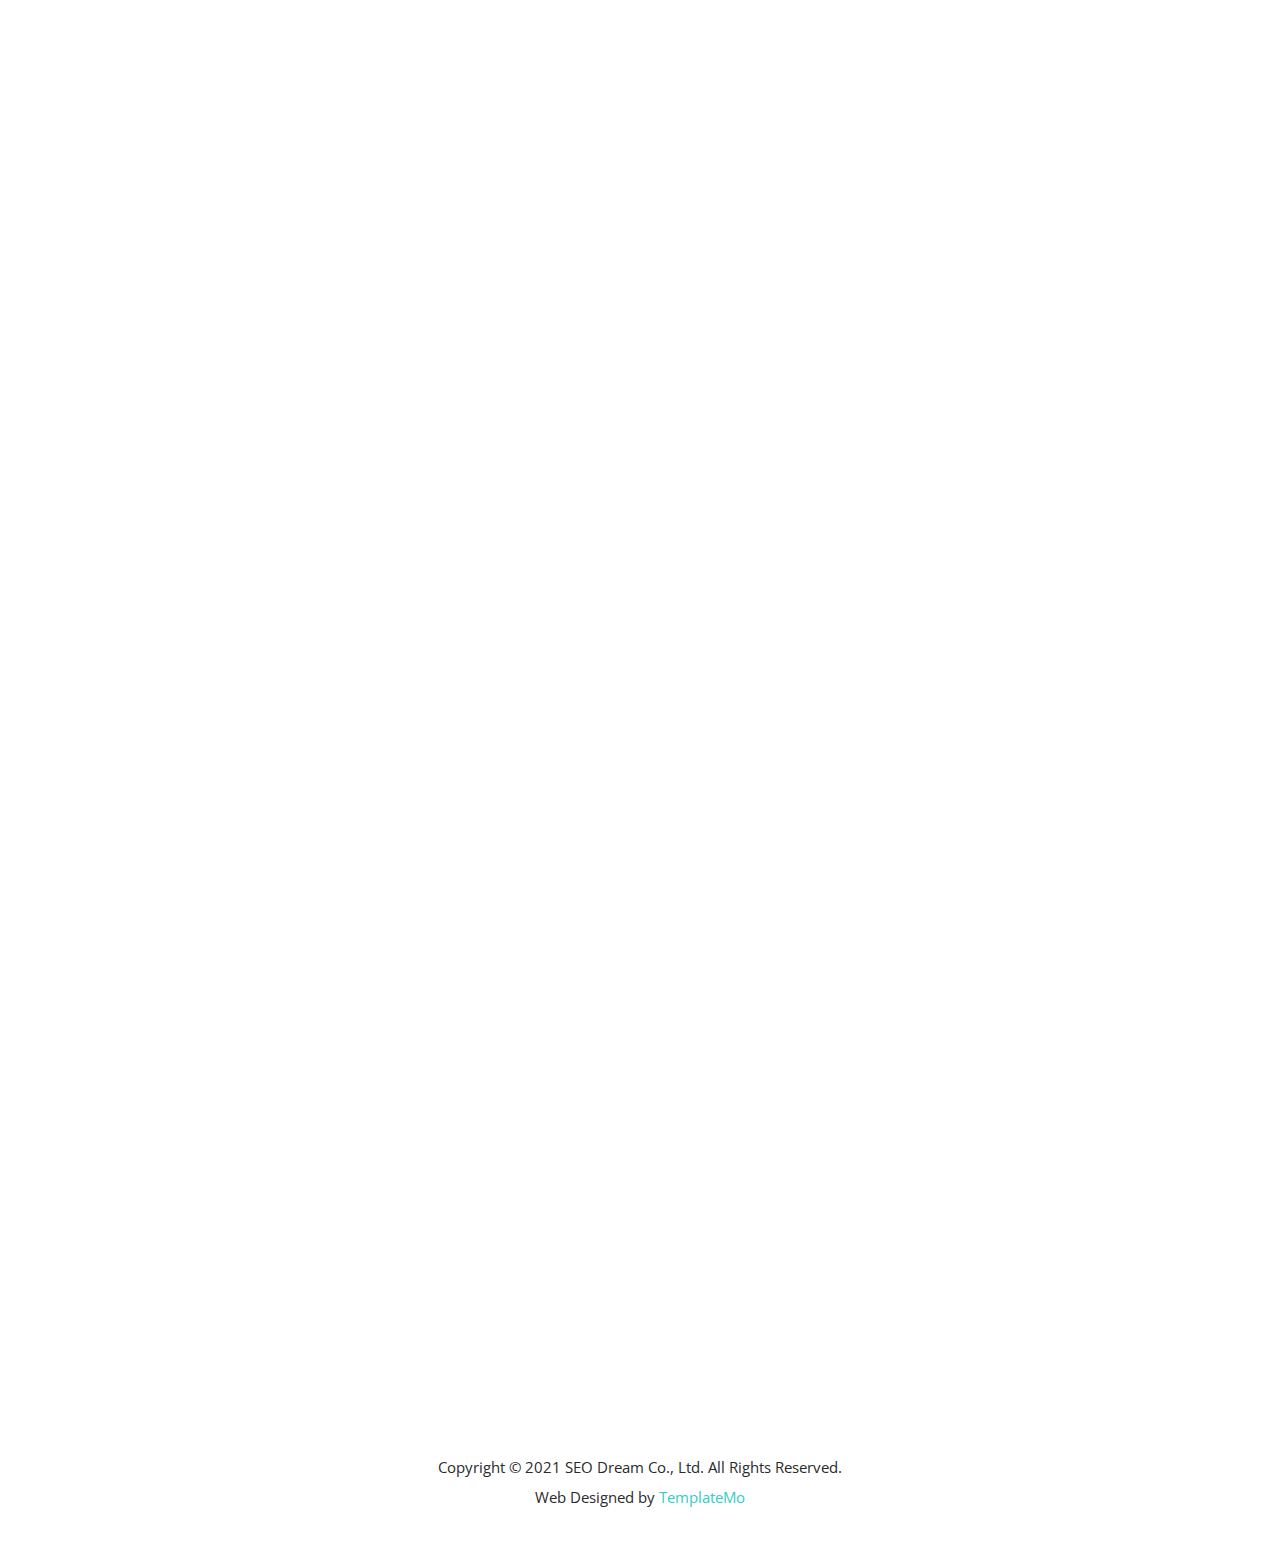
<file: kelompok_6.html>
<!DOCTYPE html>
<html lang="en">

  <head>

    <meta charset="UTF-8">
    <meta name="viewport" content="width=device-width, initial-scale=1, shrink-to-fit=no">
    <meta name="description" content="">
    <meta name="author" content="">
    <link rel="preconnect" href="https://fonts.gstatic.com">
    <link href="https://fonts.googleapis.com/css2?family=Open+Sans:wght@300;400;600;700;800&display=swap" rel="stylesheet">

    <title>Math-6</title>

    <!-- Bootstrap core CSS -->
    <link href="vendor/bootstrap/css/bootstrap.min.css" rel="stylesheet">


    <!-- Additional CSS Files -->
    <link rel="stylesheet" href="assets/css/fontawesome.css">
    <link rel="stylesheet" href="assets/css/templatemo-seo-dream.css">
    <link rel="stylesheet" href="assets/css/animated.css">
    <link rel="stylesheet" href="assets/css/owl.css">

    <link rel="icon" href="images/sangkuriang.png">
<!--

TemplateMo 563 SEO Dream

https://templatemo.com/tm-563-seo-dream

-->

</head>

<body>

  <!-- ***** Preloader Start ***** -->
  <div id="js-preloader" class="js-preloader">
    <div class="preloader-inner">
      <span class="dot"></span>
      <div class="dots">
        <span></span>
        <span></span>
        <span></span>
      </div>
    </div>
  </div>
  <!-- ***** Preloader End ***** -->

  <!-- ***** Header Area Start ***** -->
  <header class="header-area header-sticky wow slideInDown" data-wow-duration="0.75s" data-wow-delay="0s">
    <div class="container">
      <div class="row">
        <div class="col-12">
          <nav class="main-nav">
            <!-- ***** Logo Start ***** -->
            <a href="kelompok_6.html" class="logo">
              <h4>Kelompok 6 <img src="assets/images/logo-icon.png" alt=""></h4>
            </a>
            <!-- ***** Logo End ***** -->
            <!-- ***** Menu Start ***** -->
            <ul class="nav">
              <li class="scroll-to-section"><a href="#top" class="active">Home</a></li>
              <li class="scroll-to-section"><a href="#about">About</a></li>
              <li class="scroll-to-section"><a href="#services">Questions</a></li>
              <li class="scroll-to-section"><div class="main-blue-button"><a href="https://www.instagram.com/sftware_engineering1/" target="_blank">Instagram</a></div></li>
            </ul>        
            <a class='menu-trigger'>
                <span>Menu</span>
            </a>
            <!-- ***** Menu End ***** -->
          </nav>
        </div>
      </div>
    </div>
  </header>
  <!-- ***** Header Area End ***** -->

  <div class="main-banner wow fadeIn" id="top" data-wow-duration="1s" data-wow-delay="0.5s">
    <div class="container">
      <div class="row">
        <div class="col-lg-12">
          <div class="row">
            <div class="col-lg-6 align-self-center">
              <div class="left-content header-text wow fadeInLeft" data-wow-duration="1s" data-wow-delay="1s">
                <div class="row">
                  <div class="col-lg-4 col-sm-4">
                    <div class="info-stat">
                      <a href="https://www.instagram.com/__dndsc/" target="_blank">Dandi Saptian</a> <br>
                      <a href="https://www.instagram.com/nirrzxq/" target="_blank">Nur Rizky</a>
                    </div>
                  </div>
                  <div class="col-lg-4 col-sm-4">
                    <div class="info-stat">
                      <a href="https://www.instagram.com/firmanz.23/" target="_blank">M Firmansyah</a>
                    </div>
                  </div>
                  <div class="col-lg-4 col-sm-4">
                    <div class="info-stat">
                      <a href="https://www.instagram.com/kidoyyyy_3/" target="_blank">Kiki Ferdiansyah</a>
                      <a href="https://www.instagram.com/mhmdapda776/" target="_blank">Apdatul Husna</a>
                    </div>
                  </div>
                  <div class="col-lg-12">
                    <h2>Menganalisis Sifat Fungsi Invers</h2>
                  </div>
                  <div class="col-lg-12">
                    <div class="main-green-button scroll-to-section">
                      <a href="https://prezi.com/tdvsn0ui_rg5/komposisi-fungsi-fungsi-invers/" target="_blank">Wekipedia</a>
                    </div>
                  </div>
                </div>
              </div>
            </div>
            <div class="col-lg-6">
              <div class="right-image wow fadeInRight" data-wow-duration="1s" data-wow-delay="0.5s">
                <img src="assets/images/banner-right-image.png" alt="">
              </div>
            </div>
          </div>
        </div>
      </div>
    </div>
  </div>

  <div id="features" class="features section">
    <div class="container">
      <div class="row">
        <div class="col-lg-12">
          <div class="features-content">
            <div class="row">
              <div class="col-lg-3">
                <div class="features-item first-feature wow fadeInUp" data-wow-duration="1s" data-wow-delay="0s">
                  <div class="first-number number">
                    <h6>01</h6>
                  </div>
                  <div class="icon"></div>
                  <h4>Contoh soal 1</h4>
                  <div class="line-dec"></div>
                  <p>F(x) = eˣ⁺⁷ <br>
                    ᵉlog f(x) = x + 7 <br>
                    X = ᵉlog f(x) – 7 <br>
                    (karena ᵉlog x = ln x) <br>
                    F⁻¹(x) = ln x – 7 <br>
                    </p>
                </div>
              </div>
              <div class="col-lg-3">
                <div class="features-item second-feature wow fadeInUp" data-wow-duration="1s" data-wow-delay="0.2s">
                  <div class="second-number number">
                    <h6>02</h6>
                  </div>
                  <div class="icon"></div>
                  <h4>Contoh soal 2</h4>
                  <div class="line-dec"></div>
                  <p>F(x) = x² - 6x + 15 <br>
                    F(x) = x² - 6x + 9 – 9 + 15 <br>
                    F(x) = (x-3)² + 6 <br>
                    F(x) – 6 = (x-3)² <br>
                    X —3 = √f(x)-6 <br>
                    X=3±√f(x)-6 <br>
                    f-1(x)=3+√x-6	
                    </p>
                </div>
              </div>
              <div class="col-lg-3">
                <div class="features-item first-feature wow fadeInUp" data-wow-duration="1s" data-wow-delay="0.4s">
                  <div class="third-number number">
                    <h6>03</h6>
                  </div>
                  <div class="icon"></div>
                  <h4>Contoh soal 3</h4>
                  <div class="line-dec"></div>
                  <p>(7x+3) f(x) = 4x – 7 <br>
                    7x f(x) + 3 f(x) = 4x – 7 <br>
                    7x f(x) – 4x = - 3 f(x) – 7 <br>
                    (7 f (x) – 4)x = - 3 f(x) – 7   <br>                 
                    X = —3f(x) —7 / 7f(x) — 4 <br>
                    f-¹(x) = 3x — 7 / 7x — 4
                    </p>
                </div>
              </div>
              <div class="col-lg-3">
                <div class="features-item second-feature last-features-item wow fadeInUp" data-wow-duration="1s" data-wow-delay="0.6s">
                  <div class="fourth-number number">
                    <h6>04</h6>
                  </div>
                  <div class="icon"></div>
                  <h4>Contoh soal 4</h4>
                  <div class="line-dec"></div>
                  <p>F(x) = 2x +4 <br>
                    F(x) — 4 =2x <br>
                    X =f(x)—4 / 2r <br>
                    f-¹(x) = x—4 / 2r
                    </p>
                </div>
              </div>
            </div>
          </div>
        </div>
       
  <div id="about" class="about-us section">
    <div class="container">
      <div class="row">
        <div class="col-lg-6">
          <div class="left-image wow fadeInLeft" data-wow-duration="1s" data-wow-delay="0.5s">
            <img src="assets/images/about-left-image.png" alt="">
          </div>
        </div>
        <div class="col-lg-6 align-self-center wow fadeInRight" data-wow-duration="1s" data-wow-delay="0.5s">
          <div class="section-heading">
            <h6>About Us</h6>
            <h2>Menjelaskan sifat <em>fungsi</em> dalam melakukan <span>memanipulasi</span> aljabar</h2>
          </div>
          <div class="row">
            <div class="col-lg-4 col-sm-4">
          </div>
          <p><a rel="nofollow" href="https://templatemo.com/tm-563-seo-dream" target="_parent">Funngsi Invers</a> adalah pemetaan yang memiliki arah berlawnan dengan fungsinya. Suatu fungsi dengan sifat tertentu memiliki invers, fungsi tersebut adalah fungsi yang memiliki sifat bijektif atau korespondensi satu-satu. Sifat fungsi dalam matematika ada tiga, yaitu fungsi surjektif, fungsi injektif, dan fungsi bijektif.</p>
          <div class="main-green-button"><a href="https://www.kompas.com/skola/read/2022/01/03/165019369/sifat-sifat-fungsi" target="_blank">Fungsi</a></div>
        </div>
      </div>
    </div>
  </div>

  <div id="services" class="our-services section">
    <div class="container">
      <div class="row">
        <div class="col-lg-6 offset-lg-3">
          <div class="section-heading wow bounceIn" data-wow-duration="1s" data-wow-delay="0.2s">
            <h6>Contoh soal manipulasi aljabar dalam penentuan invers fungsi</h6>
          </div>
        </div>
      </div>
    </div>
    <div class="container-fluid">
      <div class="row">
        <div class="col-lg-4">
          <div class="service-item wow bounceInUp" data-wow-duration="1s" data-wow-delay="0.3s">
            <div class="row">
              <div class="col-lg-4">
                
              </div>
              <div class="col-lg-12">
                <div class="right-content">
                  <h4>Contoh Penjumlahan</h4>
                  <p>Diketahui f(x) = x + 2 dan g(x) = x2 – 4. Tentukan (f + g)(x). <br>
                    Penyelesaian <br>
                    (f + g)(x) = f(x) + gx) <br>
                    (f + g)(x)= x + 2 + x2 – 4 <br>
                    (f + g)(x)= x2 + x – 2
                    </p>
                </div>
              </div>
            </div>
          </div>
        </div>
        <div class="col-lg-4">
          <div class="service-item wow bounceInUp" data-wow-duration="1s" data-wow-delay="0.4s">
            <div class="row">
              <div class="col-lg-4">
                
              </div>
              <div class="col-lg-12">
                <div class="right-content">
                  <h4>Contoh pengurangan</h4>
                  <p>Diketahui f(x) = x2 – 3x dan g(x) = 2x + 1. Tentukan (f – g)(x). <br>
                    Penyelesaian <br>
                    (f – g)(x) = f(x) – g(x) <br>
                    (f – g)(x)= x2 – 3x – (2x + 1) <br>
                    (f – g)(x)= x2 – 3x – 2x – 1 <br>
                    (f – g)(x)= x2 – 5x – 1
                    </p>
                </div>
              </div>
            </div>
          </div>
        </div>
        <div class="col-lg-4">
          <div class="service-item wow bounceInUp" data-wow-duration="1s" data-wow-delay="0.5s">
            <div class="row">
              <div class="col-lg-4">
                
              </div>
              <div class="col-lg-12">
                <div class="right-content">
                  <h4>Contoh Perkalian</h4>
                  <p>Diketahui f(x) = x – 5 dan g(x) = x2 + x. Tentukan (f × g)(x). <br>
                    Penyelesaian <br>
                    (f × g)(x) = f(x) . g(x) <br>
                    (f × g)(x)= (x – 5)(x2 + x) <br>
                    (f × g)(x)= x3 + x2 – 5x2 – 5x <br>
                    (f × g)(x)= x3 – 4x2 – 5x
                    </p>
                </div>
              </div>
            </div>
          </div>
        </div>
            </div>
          </div>
        </div>
      </div>
    </div>
  </div>

  <div id="portfolio" class="our-portfolio section">
    <div class="container">
      <div class="row">
        <div class="col-lg-5">
          <div class="section-heading wow fadeInLeft" data-wow-duration="1s" data-wow-delay="0.3s">
            <h6>That's All</h6>
            <h2>Our Material <em>Projects</em> And <span>Thank You</span></h2>
          </div>
        </div>
      </div>
    </div>
    
  <footer>
    <div class="container">
      <div class="row">
        <div class="col-lg-12">
          <p>Copyright © 2021 SEO Dream Co., Ltd. All Rights Reserved. 
          
          <br>Web Designed by <a rel="nofollow" href="https://templatemo.com" title="free CSS templates">TemplateMo</a></p>
        </div>
      </div>
    </div>
  </footer>

  <!-- Scripts -->
  <script src="vendor/jquery/jquery.min.js"></script>
  <script src="vendor/bootstrap/js/bootstrap.bundle.min.js"></script>
  <script src="assets/js/owl-carousel.js"></script>
  <script src="assets/js/animation.js"></script>
  <script src="assets/js/imagesloaded.js"></script>
  <script src="assets/js/custom.js"></script>

</body>
</html>
</file>
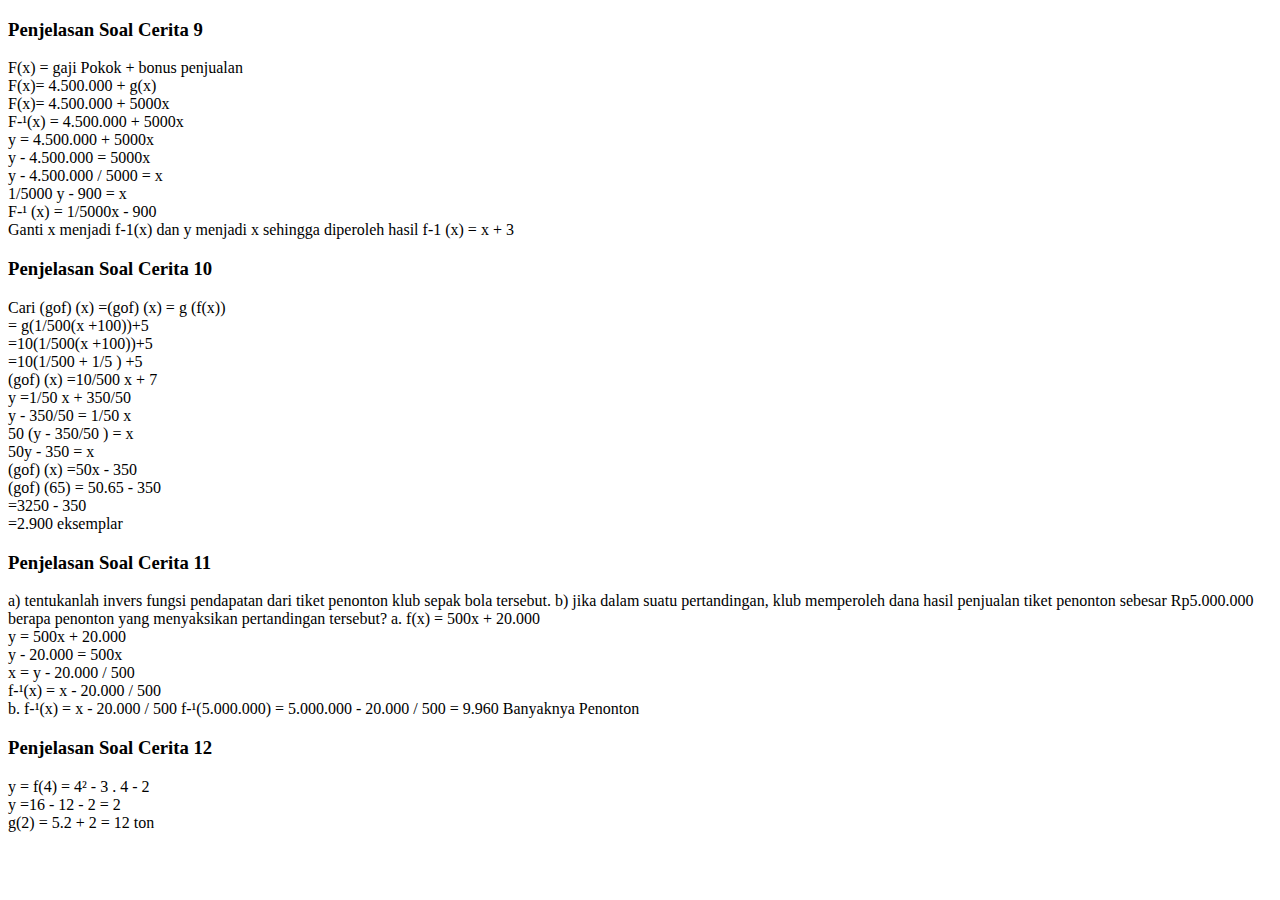
<file: tampil.html>
<!DOCTYPE html>
<html lang="en">
<head>
    <meta charset="UTF-8">
    <meta http-equiv="X-UA-Compatible" content="IE=edge">
    <meta name="viewport" content="width=device-width, initial-scale=1.0">
    <title>Penjelasan</title>

    <link rel="icon" href="images/sangkuriang.png">
</head>
<body>
    <div>   
        <h3> Penjelasan Soal Cerita 9 </h3>
        F(x) = gaji Pokok + bonus penjualan <br>
        F(x)= 4.500.000 + g(x) <br>
        F(x)= 4.500.000 + 5000x <br>
        F-¹(x) = 4.500.000 + 5000x <br>
        y = 4.500.000 + 5000x <br>
        y - 4.500.000 = 5000x <br>
        y - 4.500.000 / 5000 = x <br>
        1/5000 y - 900 = x <br>
        F-¹ (x) = 1/5000x - 900 </br>
        
        Ganti x menjadi f-1(x) dan y menjadi x sehingga diperoleh hasil f-1 (x) = x + 3

        <h3>Penjelasan Soal Cerita 10</h3> 
        Cari  (gof) (x)
        =(gof) (x) = g (f(x)) <br>
        = g(1/500(x +100))+5 <br>
        =10(1/500(x +100))+5 <br>
        =10(1/500 + 1/5 ) +5 <br>
        (gof) (x)  =10/500 x + 7 <br>
        y =1/50 x + 350/50 <br>
        y - 350/50 = 1/50 x <br>
        50 (y -  350/50 ) = x <br>
        50y - 350 = x <br>
        (gof) (x)  =50x - 350 <br>
        (gof) (65) = 50.65 - 350 <br>
        =3250 - 350 <br>
        =2.900 eksemplar <br>
        
        <h3>Penjelasan Soal Cerita 11</h3> 
        
        a) tentukanlah invers fungsi pendapatan dari tiket penonton klub sepak bola tersebut.
        b) jika dalam suatu pertandingan, klub memperoleh dana hasil penjualan tiket penonton sebesar Rp5.000.000 berapa penonton yang menyaksikan pertandingan tersebut?
        
        a. f(x) = 500x + 20.000 <br>
                    y = 500x + 20.000 <br>
                    y - 20.000 = 500x <br>
                    x = y - 20.000 / 500 <br>
                    f-¹(x) = x - 20.000 / 500 <br>
                    
                    b. f-¹(x) = x - 20.000 / 500 
                    f-¹(5.000.000) = 5.000.000 - 20.000 / 500
                    = 9.960 Banyaknya Penonton

        <h3>Penjelasan Soal Cerita 12</h3> 
        
        y = f(4) = 4² - 3 . 4 - 2 <br>
                    y =16 - 12 - 2 = 2 <br>
                    g(2) = 5.2 + 2 = 12 ton <br>
    </div>
</body>
</html>
</file>
<file: css/styles.css>
/* Template: Aria - Business HTML Landing Page Template
   Author: Inovatik
   Created: Jul 2019
   Description: Master CSS file
*/

/*****************************************
Table Of Contents:

01. General Styles
02. Preloader
03. Navigation
04. Header
05. Intro
06. Description
07. Services
08. Details 1
09. Details 2
10. Testimonials
11. Call Me
12. Projects
13. Project Lightboxes
14. Team
15. About
16. Contact
17. Footer
18. Copyright
19. Back To Top Button
20. Extra Pages
21. Media Queries
******************************************/

/*****************************************
Colors:

- Backgrounds - light gray #fbfbfb
- Background - dark blue #153e52
- Backgrounds navbar, footer - dark gray #113448
- Buttons, bullets, icons - green #14bf98
- Headings text - black #484a46
- Body text - gray #787976
- Body text - light gray #dfe5ec
******************************************/


/******************************/
/*     01. General Styles     */
/******************************/
body,
html {
    width: 100%;
	height: 100%;
}

body, p {
	color: #787976; 
	font: 400 1rem/1.5625rem "Open Sans", sans-serif;
}

.p-large {
	font: 400 1.125rem/1.625rem "Open Sans", sans-serif;
}

.p-small {
	font: 400 0.875rem/1.375rem "Open Sans", sans-serif;
}

.p-heading {
	margin-bottom: 3.5rem;
	text-align: center;
}

.li-space-lg li {
	margin-bottom: 0.375rem;
}

.indent {
	padding-left: 1.25rem;
}

h1 {
	color: #484a46;
	font: 700 2.5rem/3rem "Montserrat", sans-serif;
}

h2 {
	color: #484a46;
	font: 700 1.75rem/2.125rem "Montserrat", sans-serif;
}

h3 {
	color: #484a46;
	font: 700 1.375rem/1.75rem "Montserrat", sans-serif;
}

h4 {
	color: #484a46;
	font: 700 1.25rem/1.625rem "Montserrat", sans-serif;
}

h5 {
	color: #484a46;
	font: 700 1.125rem/1.5rem "Montserrat", sans-serif;
}

h6 {
	color: #484a46;
	font: 700 1rem/1.375rem "Montserrat", sans-serif;
}

.link {
	color: #484a46;
	font: 700 1.75rem/2.125rem "Montserrat", sans-serif;
}

a {
	color: #787976;
	text-decoration: underline;
}

a:hover {
	color: #787976;
	text-decoration: underline;
}

a.green {
	color: #14bf98;
}

a.white,
.white {
	color: #dfe5ec;
}

.testimonial-text {
	font-style: italic;
}

.testimonial-author {
	font: 700 1rem/1.375rem "Montserrat", sans-serif;
}

strong {
	color: #484a46;
}

.section-title {
	color: #14bf98;
	font: 500 0.8125rem/1.125rem "Montserrat", sans-serif;
}

.btn-solid-reg {
	display: inline-block;
	padding: 1.1875rem 1.875rem 1.1875rem 1.875rem;
	border: 0.125rem solid #14bf98;
	border-radius: 0.25rem;
	background-color: #14bf98;
	color: #fff;
	font: 700 0.75rem/0 "Montserrat", sans-serif;
	text-decoration: none;
	transition: all 0.2s;
}

.btn-solid-reg:hover {
	background-color: transparent;
	color: #14bf98;
	text-decoration: none;
}

.btn-solid-lg {
	display: inline-block;
	padding: 1.375rem 2.125rem 1.375rem 2.125rem;
	border: 0.125rem solid #14bf98;
	border-radius: 0.25rem;
	background-color: #14bf98;
	color: #fff;
	font: 700 0.75rem/0 "Montserrat", sans-serif;
	text-decoration: none;
	transition: all 0.2s;
}

.btn-solid-lg:hover {
	background-color: transparent;
	color: #14bf98;
	text-decoration: none;
}

.btn-outline-reg {
	display: inline-block;
	padding: 1.1875rem 1.875rem 1.1875rem 1.875rem;
	border: 0.125rem solid #787976;
	border-radius: 0.25rem;
	background-color: transparent;
	color: #787976;
	font: 700 0.75rem/0 "Montserrat", sans-serif;
	text-decoration: none;
	transition: all 0.2s;
}

.btn-outline-reg:hover {
	background-color: #787976;
	color: #fff;
	text-decoration: none;
}

.btn-outline-lg {
	display: inline-block;
	padding: 1.375rem 2.125rem 1.375rem 2.125rem;
	border: 0.125rem solid #787976;
	border-radius: 0.25rem;
	background-color: transparent;
	color: #787976;
	font: 700 0.75rem/0 "Montserrat", sans-serif;
	text-decoration: none;
	transition: all 0.2s;
}

.btn-outline-lg:hover {
	background-color: #787976;
	color: #fff;
	text-decoration: none;
}

.btn-outline-sm {
	display: inline-block;
	padding: 1rem 1.625rem 0.9375rem 1.625rem;
	border: 0.125rem solid #787976;
	border-radius: 0.25rem;
	background-color: transparent;
	color: #787976;
	font: 700 0.75rem/0 "Montserrat", sans-serif;
	text-decoration: none;
	transition: all 0.2s;
}

.btn-outline-sm:hover {
	background-color: #787976;
	color: #fff;
	text-decoration: none;
}

.form-group {
	position: relative;
	margin-bottom: 1.25rem;
}

.form-group.has-error.has-danger {
	margin-bottom: 0.625rem;
}

.form-group.has-error.has-danger .help-block.with-errors ul {
	margin-top: 0.375rem;
}

.label-control {
	position: absolute;
	top: 0.8125rem;
	left: 1.375rem;
	color: #787976;
	opacity: 1;
	font: 400 0.875rem/1.375rem "Open Sans", sans-serif;
	cursor: text;
	transition: all 0.2s ease;
}

/* IE10+ hack to solve lower label text position compared to the rest of the browsers */
@media screen and (-ms-high-contrast: active), screen and (-ms-high-contrast: none) {  
	.label-control {
		top: 0.9375rem;
	}
}

.form-control-input:focus + .label-control,
.form-control-input.notEmpty + .label-control,
.form-control-textarea:focus + .label-control,
.form-control-textarea.notEmpty + .label-control {
	top: 0.125rem;
	opacity: 1;
	font-size: 0.75rem;
	font-weight: 500;
}

.form-control-input,
.form-control-select {
	display: block; /* needed for proper display of the label in Firefox, IE, Edge */
	width: 100%;
	padding-top: 1.25rem;
	padding-bottom: 0.25rem;
	padding-left: 1.3125rem;
	border: 1px solid #dadada;
	border-radius: 0.25rem;
	background-color: #fff;
	color: #787976;
	font: 400 0.875rem/1.375rem "Open Sans", sans-serif;
	transition: all 0.2s;
	-webkit-appearance: none; /* removes inner shadow on form inputs on ios safari */
}

.form-control-select {
	padding-top: 0.5rem;
	padding-bottom: 0.5rem;
	height: 3rem;
}

/* IE10+ hack to solve lower label text position compared to the rest of the browsers */
@media screen and (-ms-high-contrast: active), screen and (-ms-high-contrast: none) {  
	.form-control-input {
		padding-top: 1.25rem;
		padding-bottom: 0.75rem;
		line-height: 1.75rem;
	}

	.form-control-select {
		padding-top: 0.875rem;
		padding-bottom: 0.75rem;
		height: 3.125rem;
		line-height: 2.125rem;
	}
}

select {
    /* you should keep these first rules in place to maintain cross-browser behavior */
    -webkit-appearance: none;
	-moz-appearance: none;
	-ms-appearance: none;
    -o-appearance: none;
    appearance: none;
    background-image: url('../images/down-arrow.png');
    background-position: 96% 50%;
    background-repeat: no-repeat;
    outline: none;
}

select::-ms-expand {
    display: none; /* removes the ugly default down arrow on select form field in IE11 */
}

.form-control-textarea {
	display: block; /* used to eliminate a bottom gap difference between Chrome and IE/FF */
	width: 100%;
	height: 8rem; /* used instead of html rows to normalize height between Chrome and IE/FF */
	padding-top: 1.25rem;
	padding-left: 1.3125rem;
	border: 1px solid #dadada;
	border-radius: 0.25rem;
	background-color: #fff;
	color: #787976;
	font: 400 1rem/1.5625rem "Open Sans", sans-serif;
	transition: all 0.2s;
}

.form-control-input:focus,
.form-control-select:focus,
.form-control-textarea:focus {
	border: 1px solid #a1a1a1;
	outline: none; /* Removes blue border on focus */
}

.form-control-input:hover,
.form-control-select:hover,
.form-control-textarea:hover {
	border: 1px solid #a1a1a1;
}

.checkbox {
	font: 400 0.875rem/1.375rem "Open Sans", sans-serif;
}

input[type='checkbox'] {
	vertical-align: -15%;
	margin-right: 0.375rem;
}

/* IE10+ hack to raise checkbox field position compared to the rest of the browsers */
@media screen and (-ms-high-contrast: active), screen and (-ms-high-contrast: none) {  
	input[type='checkbox'] {
		vertical-align: -9%;
	}
}

.form-control-submit-button {
	display: inline-block;
	width: 100%;
	height: 3.125rem;
	border: 0.125rem solid #14bf98;
	border-radius: 0.25rem;
	background-color: #14bf98;
	color: #fff;
	font: 700 0.75rem/1.75rem "Montserrat", sans-serif;
	cursor: pointer;
	transition: all 0.2s;
}

.form-control-submit-button:hover {
	background-color: transparent;
	color: #14bf98;
}

/* Form Success And Error Message Formatting */
#lmsgSubmit.h3.text-center.tada.animated,
#cmsgSubmit.h3.text-center.tada.animated,
#pmsgSubmit.h3.text-center.tada.animated,
#lmsgSubmit.h3.text-center,
#cmsgSubmit.h3.text-center,
#pmsgSubmit.h3.text-center {
	display: block;
	margin-bottom: 0;
	color: #b93636;
	font: 400 1.125rem/1rem "Open Sans", sans-serif;
}

.help-block.with-errors .list-unstyled {
	color: #787976;
	font-size: 0.75rem;
	line-height: 1.125rem;
	text-align: left;
}

.help-block.with-errors ul {
	margin-bottom: 0;
}
/* end of form success and error message formatting */

/* Form Success And Error Message Animation - Animate.css */
@-webkit-keyframes tada {
	from {
		-webkit-transform: scale3d(1, 1, 1);
		-ms-transform: scale3d(1, 1, 1);
		transform: scale3d(1, 1, 1);
	}
	10%, 20% {
		-webkit-transform: scale3d(.9, .9, .9) rotate3d(0, 0, 1, -3deg);
		-ms-transform: scale3d(.9, .9, .9) rotate3d(0, 0, 1, -3deg);
		transform: scale3d(.9, .9, .9) rotate3d(0, 0, 1, -3deg);
	}
	30%, 50%, 70%, 90% {
		-webkit-transform: scale3d(1.1, 1.1, 1.1) rotate3d(0, 0, 1, 3deg);
		-ms-transform: scale3d(1.1, 1.1, 1.1) rotate3d(0, 0, 1, 3deg);
		transform: scale3d(1.1, 1.1, 1.1) rotate3d(0, 0, 1, 3deg);
	}
	40%, 60%, 80% {
		-webkit-transform: scale3d(1.1, 1.1, 1.1) rotate3d(0, 0, 1, -3deg);
		-ms-transform: scale3d(1.1, 1.1, 1.1) rotate3d(0, 0, 1, -3deg);
		transform: scale3d(1.1, 1.1, 1.1) rotate3d(0, 0, 1, -3deg);
	}
	to {
		-webkit-transform: scale3d(1, 1, 1);
		-ms-transform: scale3d(1, 1, 1);
		transform: scale3d(1, 1, 1);
	}
}

@keyframes tada {
	from {
		-webkit-transform: scale3d(1, 1, 1);
		-ms-transform: scale3d(1, 1, 1);
		transform: scale3d(1, 1, 1);
	}
	10%, 20% {
		-webkit-transform: scale3d(.9, .9, .9) rotate3d(0, 0, 1, -3deg);
		-ms-transform: scale3d(.9, .9, .9) rotate3d(0, 0, 1, -3deg);
		transform: scale3d(.9, .9, .9) rotate3d(0, 0, 1, -3deg);
	}
	30%, 50%, 70%, 90% {
		-webkit-transform: scale3d(1.1, 1.1, 1.1) rotate3d(0, 0, 1, 3deg);
		-ms-transform: scale3d(1.1, 1.1, 1.1) rotate3d(0, 0, 1, 3deg);
		transform: scale3d(1.1, 1.1, 1.1) rotate3d(0, 0, 1, 3deg);
	}
	40%, 60%, 80% {
		-webkit-transform: scale3d(1.1, 1.1, 1.1) rotate3d(0, 0, 1, -3deg);
		-ms-transform: scale3d(1.1, 1.1, 1.1) rotate3d(0, 0, 1, -3deg);
		transform: scale3d(1.1, 1.1, 1.1) rotate3d(0, 0, 1, -3deg);
	}
	to {
		-webkit-transform: scale3d(1, 1, 1);
		-ms-transform: scale3d(1, 1, 1);
		transform: scale3d(1, 1, 1);
	}
}

.tada {
	-webkit-animation-name: tada;
	animation-name: tada;
}

.animated {
	-webkit-animation-duration: 1s;
	animation-duration: 1s;
	-webkit-animation-fill-mode: both;
	animation-fill-mode: both;
}
/* end of form success and error message animation - Animate.css */

/* Fade-move Animation For Lightbox - Magnific Popup */
/* at start */
.my-mfp-slide-bottom .zoom-anim-dialog {
	opacity: 0;
	transition: all 0.2s ease-out;
	-webkit-transform: translateY(-1.25rem) perspective(37.5rem) rotateX(10deg);
	-ms-transform: translateY(-1.25rem) perspective(37.5rem) rotateX(10deg);
	transform: translateY(-1.25rem) perspective(37.5rem) rotateX(10deg);
}

/* animate in */
.my-mfp-slide-bottom.mfp-ready .zoom-anim-dialog {
	opacity: 1;
	-webkit-transform: translateY(0) perspective(37.5rem) rotateX(0); 
	-ms-transform: translateY(0) perspective(37.5rem) rotateX(0); 
	transform: translateY(0) perspective(37.5rem) rotateX(0); 
}

/* animate out */
.my-mfp-slide-bottom.mfp-removing .zoom-anim-dialog {
	opacity: 0;
	-webkit-transform: translateY(-0.625rem) perspective(37.5rem) rotateX(10deg); 
	-ms-transform: translateY(-0.625rem) perspective(37.5rem) rotateX(10deg); 
	transform: translateY(-0.625rem) perspective(37.5rem) rotateX(10deg); 
}

/* dark overlay, start state */
.my-mfp-slide-bottom.mfp-bg {
	opacity: 0;
	transition: opacity 0.2s ease-out;
}

/* animate in */
.my-mfp-slide-bottom.mfp-ready.mfp-bg {
	opacity: 0.8;
}
/* animate out */
.my-mfp-slide-bottom.mfp-removing.mfp-bg {
	opacity: 0;
}
/* end of fade-move animation for lightbox - magnific popup */

/* Fade Animation For Image Slider - Magnific Popup */
@-webkit-keyframes fadeIn {
	from {
		opacity: 0;
	}
	to {
		opacity: 1;
	}
}

@keyframes fadeIn {
	from {
		opacity: 0;
	}
	to {
		opacity: 1;
	}
}

.fadeIn {
	-webkit-animation: fadeIn 0.6s;
	animation: fadeIn 0.6s;
}

@-webkit-keyframes fadeOut {
	from {
		opacity: 1;
	}
	to {
		opacity: 0;
	}
}

@keyframes fadeOut {
	from {
		opacity: 1;
	}
	to {
		opacity: 0;
	}
}

.fadeOut {
	-webkit-animation: fadeOut 0.8s;
	animation: fadeOut 0.8s;
}
/* end of fade animation for image slider - magnific popup */


/*************************/
/*     02. Preloader     */
/*************************/
.spinner-wrapper {
	position: fixed;
	z-index: 999999;
	top: 0;
	right: 0;
	bottom: 0;
	left: 0;
	background: #113448;
}

.spinner {
	position: absolute;
	top: 50%; /* centers the loading animation vertically one the screen */
	left: 50%; /* centers the loading animation horizontally one the screen */
	width: 3.75rem;
	height: 1.25rem;
	margin: -0.625rem 0 0 -1.875rem; /* is width and height divided by two */ 
	text-align: center;
}

.spinner > div {
	display: inline-block;
	width: 1rem;
	height: 1rem;
	border-radius: 100%;
	background-color: #fff;
	-webkit-animation: sk-bouncedelay 1.4s infinite ease-in-out both;
	animation: sk-bouncedelay 1.4s infinite ease-in-out both;
}

.spinner .bounce1 {
	-webkit-animation-delay: -0.32s;
	animation-delay: -0.32s;
}

.spinner .bounce2 {
	-webkit-animation-delay: -0.16s;
	animation-delay: -0.16s;
}

@-webkit-keyframes sk-bouncedelay {
	0%, 80%, 100% { -webkit-transform: scale(0); }
	40% { -webkit-transform: scale(1.0); }
}

@keyframes sk-bouncedelay {
	0%, 80%, 100% { 
		-webkit-transform: scale(0);
		-ms-transform: scale(0);
		transform: scale(0);
	} 40% { 
		-webkit-transform: scale(1.0);
		-ms-transform: scale(1.0);
		transform: scale(1.0);
	}
}


/**************************/
/*     03. Navigation     */
/**************************/
.navbar-custom {
	padding-top: 0.375rem;
	padding-bottom: 0.375rem;
	background-color: #113448;
	box-shadow: 0 0.0625rem 0.375rem 0 rgba(0, 0, 0, 0.1);
	font: 600 0.875rem/0.875rem "Open Sans", sans-serif;
	transition: all 0.2s;
}

.navbar-custom .navbar-brand {
	font-size: 0;
}

.navbar-custom .navbar-brand.logo-image img {
    width: 7.0625rem;
	height: 2rem;
	-webkit-backface-visibility: hidden;
}

.navbar-custom .navbar-brand.logo-text {
	margin-top: 0.25rem;
	margin-bottom: 0.25rem;
	font: 700 2.25rem/1.5rem "Montserrat", sans-serif;
	color: #fff;
	text-decoration: none;
}

.navbar-custom .navbar-nav {
	margin-top: 0.75rem;
	margin-bottom: 0.5rem;
}

.navbar-custom .nav-item .nav-link {
	padding: 0.625rem 0.75rem 0.625rem 0.75rem;
	color: #fff;
	text-decoration: none;
	transition: all 0.2s ease;
}

.navbar-custom .nav-item .nav-link:hover,
.navbar-custom .nav-item .nav-link.active {
	color: #14bf98;
}

/* Dropdown Menu */
.navbar-custom .dropdown:hover > .dropdown-menu {
	display: block; /* this makes the dropdown menu stay open while hovering it */
	min-width: auto;
	animation: fadeDropdown 0.2s; /* required for the fade animation */
}

@keyframes fadeDropdown {
    0% {
        opacity: 0;
    }

    100% {
        opacity: 1;
    }
}

.navbar-custom .dropdown-toggle:focus { /* removes dropdown outline on focus  */
	outline: 0;
}

.navbar-custom .dropdown-menu {
	margin-top: 0;
	border: none;
	border-radius: 0.25rem;
	background-color: #113448;
}

.navbar-custom .dropdown-item {
	color: #fff;
	text-decoration: none;
}

.navbar-custom .dropdown-item:hover {
	background-color: #113448;
}

.navbar-custom .dropdown-item .item-text {
	font: 600 0.875rem/0.875rem "Open Sans", sans-serif;
}

.navbar-custom .dropdown-item:hover .item-text {
	color: #14bf98;
}

.navbar-custom .dropdown-items-divide-hr {
	width: 100%;
	height: 1px;
	margin: 0.75rem auto 0.75rem auto;
	border: none;
	background-color: #b5bcc4;
	opacity: 0.2;
}
/* end of dropdown menu */

.navbar-custom .social-icons {
	display: none;
}

.navbar-custom .navbar-toggler {
	border: none;
	color: #fff;
	font-size: 2rem;
}

.navbar-custom button[aria-expanded='false'] .navbar-toggler-awesome.fas.fa-times{
	display: none;
}

.navbar-custom button[aria-expanded='false'] .navbar-toggler-awesome.fas.fa-bars{
	display: inline-block;
}

.navbar-custom button[aria-expanded='true'] .navbar-toggler-awesome.fas.fa-bars{
	display: none;
}

.navbar-custom button[aria-expanded='true'] .navbar-toggler-awesome.fas.fa-times{
	display: inline-block;
	margin-right: 0.125rem;
}


/*********************/
/*    04. Header     */
/*********************/
.header {
	background: linear-gradient(rgba(0, 0, 0, 0.3), rgba(0, 0, 0, 0.5)), url('../images/header-background.jpg') center center no-repeat;
	background-size: cover;
}

.header .header-content {
	padding-top: 8rem;
	padding-bottom: 2.125rem;
	text-align: center;
}

.header .text-container {
	margin-bottom: 3rem;
}

.header h1 {
	margin-bottom: 0.5rem;
	color: #fff;
}

.header .p-large {
	margin-bottom: 2rem;
	color: #dfe5ec;
}

.header .btn-solid-lg {
	margin-right: 0.5rem;
	margin-bottom: 1.25rem;
}


/*********************/
/*     05. Intro     */
/*********************/
.basic-1 {
	padding-top: 6.5rem;
	padding-bottom: 3rem;
}

.basic-1 .text-container {
	margin-bottom: 3rem;
}

.basic-1 .section-title {
	margin-bottom: 0.5rem;
}

.basic-1 h2 {
	margin-bottom: 1.375rem;
}

.basic-1 .testimonial-author {
	color: #484a46;
}

/* Hover Animation */
.basic-1 .image-container {
	overflow: hidden;
	border-radius: 0.25rem;
}

.basic-1 .image-container img {
	margin: 0;
	border-radius: 0.25rem;
	transition: all 0.3s;
}

.basic-1 .image-container:hover img {
	-moz-transform: scale(1.15);
	-webkit-transform: scale(1.15);
	transform: scale(1.15);
} 
/* end of hover animation */


/***************************/
/*     06. Description     */
/***************************/
.cards-1 {
	padding-top: 3rem;
	padding-bottom: 2.875rem;
}

.cards-1 .card {
	margin-bottom: 2.5rem;
	border: none;
	text-align: center;
}

.cards-1 .fa-stack {
	width: 6rem;
	height: 6rem;
	margin-right: auto;
	margin-bottom: 1rem;
	margin-left: auto;
	line-height: 6rem;
	text-align: left;
}

.cards-1 .fa-stack .hexagon {
	position: absolute;
	width: 6rem;
	height: 6rem;
	background: url('../images/hexagon-green.svg') center center no-repeat;
	background-size: 6rem 6rem;
}

.cards-1 .fa-stack-1x {
	color: #fff;
	font-size: 2rem;
}

.cards-1 .card-body {
	padding: 0;
}

.cards-1 .card-title {
	margin-bottom: 0.625rem;
}


/************************/
/*     07. Services     */
/************************/
.cards-2 {
	padding-top: 6.625rem;	
	padding-bottom: 1.25rem;	
	background-color: #fbfbfb;
}

.cards-2 .section-title {
	margin-bottom: 0.5rem;
	text-align: center;
}

.cards-2 h2 {
	margin-bottom: 3.25rem;
	text-align: center;
}

.cards-2 .card {
	margin-bottom: 5.625rem;
	border: none;
	background-color: transparent;
}

.cards-2 .card-image img {
	border-top-left-radius: 0.375rem;
	border-top-right-radius: 0.375rem;
}

.cards-2 .card-body {
	padding: 2.25rem 2rem 2.125rem 2rem;
	border: 1px solid #ebe8e8;
	border-bottom-left-radius: 0.375rem;
	border-bottom-right-radius: 0.375rem;
	background-color: #fff;
}

.cards-2 h3 {
	margin-bottom: 0.75rem;
	text-align: center;
}

.cards-2 .list-unstyled {
	margin-bottom: 1.5rem;
}

.cards-2 .list-unstyled .fas {
	color: #14bf98;
	font-size: 0.5rem;
	line-height: 1.375rem;
}

.cards-2 .list-unstyled .media-body {
	margin-left: 0.625rem;
}

.cards-2 .price {
	margin-bottom: 0.25rem;
	color: #484a46;
	font: 700 1rem/1.5rem "Montserrat", sans-serif;
	text-align: center;
}

.cards-2 .price span {
	color: #14bf98;
}

.cards-2 .button-container {
	margin-top: -1.375rem;
	text-align: center;
}

.cards-2 .btn-solid-reg:hover {
	background-color: #fff;
}


/*************************/
/*     08. Details 1     */
/*************************/
.accordion .area-1 {
	height: 27rem;
	background: url('../images/details-1-background.jpg') center center no-repeat;
	background-size: cover;
}

.accordion .accordion-container {
	max-width: 90%;
	margin-right: auto;
	margin-left: auto;
	padding-top: 6.375rem;
	padding-bottom: 1.5rem;
}

.accordion h2 {
	margin-bottom: 1.625rem;
}

.accordion .item {
	margin-bottom: 2rem;
}

.accordion h4 {
	margin-bottom: 0;
}

.accordion span[aria-expanded="true"] .circle-numbering,
.accordion span[aria-expanded="false"] .circle-numbering {
	display: inline-block;
	width: 2.25rem;
	height: 2.25rem;
	margin-right: 0.875rem;
	border: 0.125rem solid #14bf98;
	border-radius: 50%;
	background-color: #14bf98;
	color: #fff;
	font: 700 1rem/2.125rem "Montserrat", sans-serif;
	text-align: center;
	vertical-align: middle;
	cursor: pointer;
	transition: all 0.2s ease;
}

.accordion span[aria-expanded="false"] .circle-numbering {
	border: 0.125rem solid #484a46;
	background-color: transparent;
	color: #484a46;
}

.accordion .item:hover span[aria-expanded="false"] .circle-numbering {
	border: 0.125rem solid #14bf98;
	color: #14bf98;
}

.accordion .accordion-title {
	display: inline-block;
	width: 70%;
	margin-top: 0.125rem;
	margin-bottom: 0.25rem;
	color: #484a46;
	font: 700 1.25rem/1.75rem "Montserrat", sans-serif;
	vertical-align: middle;
	cursor: pointer;
	transition: all 0.2s ease;
}

.accordion .item:hover .accordion-title {
	color: #14bf98;
}

.accordion span[aria-expanded="true"] .accordion-title {
	color: #14bf98;
}

.accordion .accordion-body {
	margin-left: 3.125rem;
}


/*************************/
/*     09. Details 2     */
/*************************/
.tabs .tabs-container {
	max-width: 90%;
	margin-right: auto;
	margin-left: auto;
	padding-top: 2rem;
	padding-bottom: 5.75rem;
}

.tabs .nav-tabs {
	justify-content: center;
	margin-bottom: 1.125rem;
	border-bottom: none;
}

.tabs .nav-link {
	margin-right: 1.625rem;
	margin-bottom: 0.875rem;
	padding: 0;
	border: none;
	border-radius: 0.25rem;
	color: #c1cace;
	font: 700 1.375rem/1.375rem "Montserrat", sans-serif;
	text-decoration: none;
	transition: all 0.2s ease;
}

.tabs .nav-link:hover,
.tabs .nav-link.active {
	color: #14bf98;
}

.tabs .nav-link .fas {
	margin-right: 0.125rem;
	font-size: 0.875rem;
	vertical-align: 20%;
}

.tabs #tab-1 .progress-container {
	margin-top: 1.5rem;
}

.tabs #tab-1 .progress-container .title {
	margin-bottom: 0.25rem;
	color: #484a46;
	font: 600 0.875rem/1.25rem "Open Sans", sans-serif;
}

.tabs #tab-1 .progress {
	height: 1.375rem;
	margin-bottom: 1.125rem;
	border-radius: 0.125rem;
	background-color: #f9fafc;
}

.tabs #tab-1 .progress-bar {
	display: block;
	padding-left: 1.5rem;
	border-radius: 0.125rem;
	background: linear-gradient(to bottom right, #14bf98, #1bd1a7);
}

.tabs #tab-1 .progress-bar.first {
	width: 100%;
}

.tabs #tab-1 .progress-bar.second {
	width: 75%;
}

.tabs #tab-1 .progress-bar.third {
	width: 90%;
}

.tabs #tab-2 .list-unstyled {
	margin-top: 1.75rem;
	margin-bottom: 0;
	vertical-align: top;
}

.tabs #tab-2 .list-unstyled .media {
	margin-bottom: 2rem;
}

.tabs #tab-2 .list-unstyled .media-bullet {
	color: #14bf98;
	font-weight: 600;
	font-size: 2rem;
	line-height: 2rem;
}

.tabs #tab-2 .list-unstyled .media-body {
	margin-left: 0.875rem;
}

.tabs #tab-3 .list-unstyled .fas {
	color: #14bf98;
	font-size: 0.5rem;
	line-height: 1.375rem;
}

.tabs #tab-3 .list-unstyled .media-body {
	margin-left: 0.625rem;
}

.tabs #tab-3 .list-unstyled {
	margin-bottom: 1.75rem;
}




/****************************/
/*     10. Testimonials     */
/****************************/
.slider {
	padding-top: 6.375rem;
	padding-bottom: 6.5rem;
	background-color: #fbfbfb;
}

.slider h2 {
	margin-bottom: 0.75rem;
	text-align: center;
}

.slider .slider-container {
	position: relative;
}

.slider .swiper-container {
	position: static;
	width: 90%;
	text-align: center;
}

.slider .swiper-button-prev:focus,
.slider .swiper-button-next:focus {
	/* even if you can't see it chrome you can see it on mobile device */
	outline: none;
}

.slider .swiper-button-prev {
	left: -0.5rem;
	background-image: url("data:image/svg+xml;charset=utf-8,%3Csvg%20xmlns%3D'http%3A%2F%2Fwww.w3.org%2F2000%2Fsvg'%20viewBox%3D'0%200%2028%2044'%3E%3Cpath%20d%3D'M0%2C22L22%2C0l2.1%2C2.1L4.2%2C22l19.9%2C19.9L22%2C44L0%2C22L0%2C22L0%2C22z'%20fill%3D'%23787976'%2F%3E%3C%2Fsvg%3E");
	background-size: 1.125rem 1.75rem;
}

.slider .swiper-button-next {
	right: -0.5rem;
	background-image: url("data:image/svg+xml;charset=utf-8,%3Csvg%20xmlns%3D'http%3A%2F%2Fwww.w3.org%2F2000%2Fsvg'%20viewBox%3D'0%200%2028%2044'%3E%3Cpath%20d%3D'M27%2C22L27%2C22L5%2C44l-2.1-2.1L22.8%2C22L2.9%2C2.1L5%2C0L27%2C22L27%2C22z'%20fill%3D'%23787976'%2F%3E%3C%2Fsvg%3E");
	background-size: 1.125rem 1.75rem;
}

.slider .card {
	position: relative;
	border: none;
	background-color: transparent;
}

.slider .card-image {
	width: 6rem;
	height: 6rem;
	margin-right: auto;
	margin-bottom: 0.25rem;
	margin-left: auto;
	border-radius: 50%;
}

.slider .card .card-body {
	padding-bottom: 0;
}

.slider .testimonial-text {
	margin-bottom: 0.625rem;
}

.slider .testimonial-author {
	color: #484a46;
}


/**********************/
/*     11. Call Me    */
/**********************/
.form-1 {
	padding-top: 6.625rem;	
	padding-bottom: 5.625rem;	
	background-color: #153e52;
}

.form-1 .text-container {
	margin-bottom: 4rem;
}

.form-1 .section-title {
	margin-bottom: 0.5rem;
}

.form-1 h2 {
	margin-bottom: 1.375rem;
	color: #fff;
}

.form-1 .list-unstyled .fas {
	color: #14bf98;
	font-size: 0.5rem;
	line-height: 1.375rem;
}

.form-1 .list-unstyled .media-body {
	margin-left: 0.625rem;
}

.form-1 .label-control {
	color: #fff;
}

.form-1 .form-control-input,
.form-1 .form-control-select {
	border: 1px solid #39728f;
	background-color: #2a5d77;
	color: #fff;
}

.form-1 .form-control-textarea {
	border: 1px solid #39728f;
	background-color: #2a5d77;
	color: #fff;
}

.form-1 .form-control-input:focus,
.form-1 .form-control-input:hover,
.form-1 .form-control-select:focus,
.form-1 .form-control-select:hover,
.form-1 .form-control-textarea:focus,
.form-1 .form-control-textarea:hover {
	border: 1px solid #fff;
}

#lmsgSubmit.h3.text-center.tada.animated,
#lmsgSubmit.h3.text-center {
	color: #fff;
}

.form-1 .help-block.with-errors .list-unstyled {
	color: #dfe5ec;
}


/************************/
/*     12. Projects     */
/************************/
.filter {
	padding-top: 6.5rem;
	padding-bottom: 7rem;
}

.filter .section-title {
	margin-bottom: 0.5rem;
}

.filter h2,
.filter .section-title {
	text-align: center;
}

.filter h2 {
	margin-bottom: 3.25rem;
}

.filter .button-group {
	text-align: center;
}

.filter .button-group a {
	display: inline-block;
	margin-right: 0.1875rem;
	margin-bottom: 0.5rem;
	margin-left: 0.1875rem;
	padding: 0.3125rem 1.375rem 0.25rem 1.375rem;
	border-radius: 0.25rem;
	background-color: #f1f4f7;
	color: #7b7e85;
	font: 700 0.75rem/1.25rem "Montserrat", sans-serif;
	cursor: pointer;
	transition: all 0.2s ease;
}

.filter .button-group a:hover {
	background-color: #14bf98;
	color: #fff;
}

.filter .button-group a.button.is-checked {
	background-color: #14bf98;
	color: #fff;
}

.filter .grid {
	margin-top: 1.25rem;
	border-radius: 0.375rem;
}

/* Hover Animation */
.filter .element-item {
	position: relative;
	float: left;
	overflow: hidden;
	width: 50%;
	background-color: #000; /* to hide 1px white margin in IE */
}

.filter .element-item img {
	max-width: 100%;
	margin: 0;
	transition: all 0.3s;
}

.filter .element-item:hover img {
	-moz-transform: scale(1.15);
	-webkit-transform: scale(1.15);
	transform: scale(1.15);
} 
/* end of hover animation */

.filter .element-item .element-item-overlay { 
	position: absolute;
	z-index: 2;
	top: 0;
	left: 0;
	width: 100%;
	height: 100%;
	background-color: rgba(0, 0, 0, 0.4);
	opacity: 1;
	text-align: center;
	transition: all 0.3s;
}

.filter .element-item .element-item-overlay span { 
	position: absolute;
	z-index: 3;
	top: 42%;
	right: 0;
	left: 0;
	color: #fff;
	font: 700 1.125rem/1.625rem "Montserrat", sans-serif;
}


/**********************************/
/*     13. Project Lightboxes     */
/**********************************/
.lightbox-basic {
	position: relative;
	max-width: 62.5rem;
	margin: 2.5rem auto;
	padding: 1.5625rem;
	border-radius: 0.25rem;
	background: #fff;
	text-align: left;
}

.lightbox-basic img {
	margin-right: auto;
	margin-bottom: 2rem;
	margin-left: auto;
	border-radius: 0.25rem;
}

.lightbox-basic .line-heading {
	width: 3rem;
	height: 1px;
	margin-top: 0;
	margin-bottom: 0.625rem;
	margin-left: 0;
	border: none;
	background-color: #14bf98;
}

.lightbox-basic h6 {
	margin-bottom: 2rem;
}

.lightbox-basic .testimonial-container {
	margin-top: 1.75rem;
	margin-bottom: 2.125rem;
	padding: 1.125rem 1.5rem 1.125rem 1.5rem;
	border-radius: 0.25rem;
	background-color: #fbfbfb;
}

.lightbox-basic .testimonial-text {
	margin-bottom: 0.5rem;
}

.lightbox-basic .testimonial-author {
	margin-bottom: 0;
}

.lightbox-basic .btn-solid-reg,
.lightbox-basic .btn-outline-reg {
	margin-right: 0.375rem;
	margin-bottom: 1rem;
}

.lightbox-basic a.mfp-close.as-button {
	position: relative;
	width: auto;
	height: auto;
	margin-right: 0.5rem;
	color: #484a46;
	opacity: 1;
}

.lightbox-basic a.mfp-close.as-button:hover {
	color: #f2f2f2;
}

.lightbox-basic button.mfp-close.x-button {
	position: absolute;
	top: -0.375rem;
	right: -0.375rem;
	width: 2.75rem;
	height: 2.75rem;
}


/********************/
/*     14. Team     */
/********************/
.basic-2 {
	padding-top: 6.375rem;
	padding-bottom: 3.375rem;
	background-color: #fbfbfb;
	text-align: center;
}

.basic-2 h2 {
	margin-bottom: 0.75rem;
}

.basic-2 .team-member {
	display: inline-block;
	max-width: 13rem;
	margin-right: 1.5rem;
	margin-bottom: 3.5rem;
	margin-left: 1.5rem;
}

/* Hover Animation */
.basic-2 .image-wrapper {
	overflow: hidden;
	margin-bottom: 1.5rem;
}

.basic-2 .image-wrapper img {
	margin: 0;
	transition: all 0.3s;
}

.basic-2 .image-wrapper:hover img {
	-moz-transform: scale(1.15);
	-webkit-transform: scale(1.15);
	transform: scale(1.15);
} 
/* end of hover animation */

.basic-2 .team-member .p-large {
	margin-bottom: 0.25rem;
}

.basic-2 .team-member .job-title {
	margin-bottom: 0.75rem;
	color: #484a46;
	font: 700 1rem/1.375rem "Montserrat", sans-serif;
}

.basic-2 .fa-stack {
	width: 1.75rem;
	height: 1.75rem;
	margin-right: 0.125rem;
	margin-left: 0.125rem;
}

.basic-2 .fa-stack .hexagon {
	position: absolute;
	left: 0;
	width: 1.75rem;
	height: 1.75rem;
	background: url('../images/hexagon-green.svg') center center no-repeat;
	background-size: 1.75rem 1.75rem;
	transition: all 0.2s ease;
}

.basic-2 .fa-stack:hover .hexagon {
	background: url('../images/hexagon-white.svg') center center no-repeat;
	background-size: 1.75rem 1.75rem;
}

.basic-2 .fa-stack-1x {
	font-size: 0.6875rem;
	line-height: 1.75rem;
	color: #fff;
	transition: all 0.2s ease;
}

.basic-2 .fa-stack:hover .fa-stack-1x {
	color: #14bf98;
}


/*********************/
/*     15. About     */
/*********************/
.counter {
	padding-top: 6.875rem;
	padding-bottom: 5.25rem;
}

.counter .image-container {
	margin-bottom: 3rem;
}

.counter .image-container img {
	border-radius: 0.25rem;
}

.counter .section-title {
	margin-bottom: 0.5rem;
}

.counter h2 {
	margin-bottom: 1.375rem;
}

.counter .list-unstyled {
	margin-bottom: 1.5rem;
}

.counter .list-unstyled .fas {
	color: #14bf98;
	font-size: 0.5rem;
	line-height: 1.375rem;
}

.counter .list-unstyled .media-body {
	margin-left: 0.625rem;
}

.counter #counter {
	text-align: center;
}

.counter #counter .cell {
	display: inline-block;
	width: 9.5rem;
	margin-bottom: 0.75rem;
}

.counter #counter .counter-value {
	display: inline-block;
	margin-bottom: 0.125rem;
	color: #14bf98;
	font: 700 2.875rem/3.25rem "Montserrat", sans-serif;
	vertical-align: middle;
}

.counter #counter .counter-info {
	display: inline-block;
	margin-left: 0.5rem;
	font-size: 0.875rem;
	line-height: 1.25rem;
	vertical-align: middle;
}


/***********************/
/*     16. Contact     */
/***********************/
.form-2 {
	padding-top: 6.625rem;
	padding-bottom: 5.625rem;
	background-color: #fbfbfb;
}

.form-2 .text-container {
	margin-bottom: 3rem;
}

.form-2 .section-title {
	margin-bottom: 0.5rem;
 }

.form-2 h2 {
	margin-bottom: 1.375rem;
}

.form-2 .list-unstyled {
	margin-bottom: 2.25rem;
	font-size: 1rem;
	line-height: 1.625rem;
}

.form-2 .list-unstyled .fas,
.form-2 .list-unstyled .fab {
	margin-right: 0.5rem;
	font-size: 0.875rem;
	color: #14bf98;
}

.form-2 .list-unstyled .fa-phone {
	vertical-align: 3%;
}

.form-2 h3 {
	margin-bottom: 1rem;
}

.form-2 .fa-stack {
	margin-right: 0.25rem;
	margin-bottom: 0.75rem;
	margin-left: 0.125rem;
	width: 3.25rem;
	height: 3.25rem;
}

.form-2 .fa-stack .hexagon {
	position: absolute;
	width: 3.25rem;
	height: 3.25rem;
	background: url('../images/hexagon-green.svg') center center no-repeat;
	background-size: 3.25rem 3.25rem;
	transition: all 0.2s ease;
}

.form-2 .fa-stack:hover .hexagon {
	background: url('../images/hexagon-white.svg') center center no-repeat;
	background-size: 3.25rem 3.25rem;
}

.form-2 .fa-stack-1x {
	font-size: 1.5rem;
	line-height: 3.25rem;
	color: #fff;
	transition: all 0.2s ease;
}

.form-2 .fa-stack:hover .fa-stack-1x {
	color: #14bf98;
}


/**********************/
/*     17. Footer     */
/**********************/
.footer {
	padding-top: 5rem;
	background-color: #113448;
}

.footer .text-container {
	margin-bottom: 2.25rem;
}

.footer h4 {
	margin-bottom: 0.75rem;
	color: #fff;
}

.footer p,
.footer ul {
	font-size: 0.875rem;
	line-height: 1.375rem;
}


/*************************/
/*     18. Copyright     */
/*************************/
.copyright {
	padding-top: 1rem;
	padding-bottom: 0.5rem;
	background-color: #113448;
	text-align: center;
}

.copyright p,
.copyright a {
	color: #dfe5ec;
	text-decoration: none;
}


/**********************************/
/*     19. Back To Top Button     */
/**********************************/
a.back-to-top {
	position: fixed;
	z-index: 999;
	right: 0.75rem;
	bottom: 0.75rem;
	display: none;
	width: 2.625rem;
	height: 2.625rem;
	border-radius: 1.875rem;
	background: #14bf98 url("../images/up-arrow.png") no-repeat center 47%;
	background-size: 1.125rem 1.125rem;
	text-indent: -9999px;
}

a:hover.back-to-top {
	background-color: #13aa87; 
}


/***************************/
/*     20. Extra Pages     */
/***************************/
.ex-header {
	padding-top: 8rem;
	padding-bottom: 5rem;
	background-color: #153e52;
	text-align: center;
}

.ex-header h1 {
	color: #fff;
}

.ex-basic-1 {
	padding-top: 2rem;
	padding-bottom: 0.875rem;
	background-color: #fbfbfb;
}

.ex-basic-1 .breadcrumbs {
	margin-bottom: 1rem;
}

.ex-basic-1 .breadcrumbs .fa {
	margin-right: 0.5rem;
	margin-left: 0.625rem;
}

.ex-basic-2 {
	padding-top: 4.75rem;
	padding-bottom: 4rem;
}

.ex-basic-2 h3 {
	margin-bottom: 1rem;
}

.ex-basic-2 .text-container {
	margin-bottom: 3.625rem;
}

.ex-basic-2 .text-container.last {
	margin-bottom: 0;
}

.ex-basic-2 .list-unstyled .fas {
	color: #14bf98;
	font-size: 0.5rem;
	line-height: 1.375rem;
}

.ex-basic-2 .list-unstyled .media-body {
	margin-left: 0.625rem;
}

.ex-basic-2 .form-container {
	margin-top: 2.5rem;
}

.ex-basic-2 .btn-outline-reg {
	margin-top: 1.75rem;
}


/*****************************/
/*     21. Media Queries     */
/*****************************/	
/* Min-width width 768px */
@media (min-width: 768px) {
	
	/* General Styles */
	.p-heading {
		width: 85%;
		margin-right: auto;
		margin-left: auto;
	}
	/* end of general styles */


	/* Navigation */
	.navbar-custom {
		padding: 2.125rem 1.5rem 2.125rem 2rem;
		box-shadow: none;
        background: transparent;
	}
	
	.navbar-custom .navbar-brand.logo-text {
		color: #fff;
	}

	.navbar-custom .navbar-nav {
		margin-top: 0;
		margin-bottom: 0;
	}

	.navbar-custom .nav-item .nav-link {
		padding: 0.25rem 0.75rem 0.25rem 0.75rem;
	}
	
	.navbar-custom .nav-item .nav-link:hover,
	.navbar-custom .nav-item .nav-link.active {
		color: #14bf98;
	}

	.navbar-custom.top-nav-collapse {
        padding: 0.375rem 1.5rem 0.375rem 2rem;
		box-shadow: 0 0.0625rem 0.375rem 0 rgba(0, 0, 0, 0.1);
		background-color: #113448;
	}

	.navbar-custom.top-nav-collapse .navbar-brand.logo-text {
		color: #fff;
	}

	.navbar-custom.top-nav-collapse .nav-item .nav-link {
		color: #fff;
	}
	
	.navbar-custom.top-nav-collapse .nav-item .nav-link:hover,
	.navbar-custom.top-nav-collapse .nav-item .nav-link.active {
		color: #14bf98;
	}

	.navbar-custom .dropdown-menu {
		padding-top: 1rem;
		padding-bottom: 1rem;
		border-top: 0.75rem solid rgba(0, 0, 0, 0);
		border-radius: 0.25rem;
		box-shadow: 0 0.25rem 0.375rem 0 rgba(0, 0, 0, 0.03);
	}
	
	.navbar-custom.top-nav-collapse .dropdown-menu {
		border-top: 0.125rem solid rgba(0, 0, 0, 0);
	}

	.navbar-custom .dropdown-item {
		padding-top: 0.25rem;
		padding-bottom: 0.25rem;
	}

	.navbar-custom .dropdown-items-divide-hr {
		width: 84%;
	}
	/* end of navigation */


	/* Header */
	.header .header-content {
		padding-top: 13rem;
		padding-bottom: 7.5rem;
	}

	.header h1 {
		font: 700 3.5rem/4rem "Montserrat", sans-serif;
	}
	/* end of header */


	/* Details 1 */
	.accordion .accordion-container {
		max-width: 70%;
	}
	/* end of details 1 */


	/* Details 2 */
	.tabs .tabs-container {
		max-width: 70%;
	}

	.tabs #tab-2 .list-unstyled {
		display: inline-block;
		width: 45%;
		margin-top: 0;
	}
	
	.tabs #tab-2 .list-unstyled.first {
		margin-right: 2rem;
	}
	/* end of details 2 */


	/* Testimonials */
	.slider .swiper-button-prev {
		left: 1rem;
		width: 1.375rem;
		background-size: 1.375rem 2.125rem;
	}
	
	.slider .swiper-button-next {
		right: 1rem;
		width: 1.375rem;
		background-size: 1.375rem 2.125rem;
	}
	/* end of testimonials */


	/* Projects */
	.filter .element-item { 
		width: 25%; 
	}
	
	.filter .element-item .element-item-overlay { 
		opacity: 0;
		transition: opacity 0.3s ease;
	}

	.filter .element-item:hover .element-item-overlay {
		opacity: 1;
	}
	/* end of projects */


	/* About */
	.counter #counter {
		text-align: left;
	}

	.counter #counter .cell {
	}
	/* end of about */


	/* Contact */
	.form-2 .list-unstyled li {
		display: inline-block;
		margin-right: 1rem;
	}

	.form-2 .list-unstyled .address {
		display: block;
	}
	/* end of contact */


	/* Extra Pages */
	.ex-header {
		padding-top: 11rem;
		padding-bottom: 9rem;
	}

	.ex-basic-2 .form-container {
		margin-top: 0.5rem;
	}
	/* end of extra pages */
}
/* end of min-width width 768px */


/* Min-width width 992px */
@media (min-width: 992px) {
	
	/* General Styles */
	.p-heading {
		width: 65%;
	}
	/* end of general styles */


	/* Navigation */
	.navbar-custom .social-icons {
		display: block;
		margin-left: 0.5rem;
	}

	.navbar-custom .fa-stack {
		margin-left: 0.375rem;
		font-size: 0.8125rem;
	}

	.navbar-custom .fa-stack .hexagon {
		width: 1.625rem;
		height: 1.625rem;
		position: absolute;
		background: url('../images/hexagon-green.svg') center center no-repeat;
		background-size: 1.625rem 1.625rem;
		transition: all 0.2s ease;
	}

	.navbar-custom .fa-stack:hover .hexagon {
		background: url('../images/hexagon-white.svg') center center no-repeat;
		background-size: 1.625rem 1.625rem;
	}
	
	.navbar-custom .fa-stack-1x {
		font-size: 0.6875rem;
		line-height: 1.625rem;
		color: #fff;
		transition: all 0.2s ease;
	}

	.navbar-custom .fa-stack:hover .fa-stack-1x {
		color: #14bf98;
	}
	/* end of navigation */


	/* Header */
	.header .header-content {
		padding-top: 14rem;
		padding-bottom: 15rem;
	}

	.header .text-container {
		margin-top: 6.5rem;
	}
	/* end of header */


	/* Intro */
	.basic-1 {
		padding-top: 6.875rem;
	}

	.basic-1 .text-container {
		margin-bottom: 0;
	}
	/* end of intro */


	/* Description */
	.cards-1 .card {
		display: inline-block;
		max-width: 17.5rem;
		text-align: left;
		vertical-align: top;
	}
	
	.cards-1 div.card:nth-child(3n+2) {
		margin-right: 2.5rem;
		margin-left: 2.5rem;
	}
	/* end of description */


	/* Services */
	.cards-2 .card {
		max-width: 18.25rem;
		display: inline-block;
		vertical-align: top;
	}

	.cards-2 .col-lg-12 div.card:nth-child(3n+2) {
		margin-right: 1.25rem;
		margin-left: 1.25rem;
	}
	/* end of services */


	/* Details 1 */
	.accordion {
		height: 34.625rem;
	}
	
	.accordion .area-1 {
		width: 50%;
		height: 100%;
		display: inline-block;
	}
	
	.accordion .area-2 {
		width: 50%;
		height: 100%;
		display: inline-block;
		vertical-align: top;
	}
	
	.accordion .accordion-container {
		max-width: 88%;
		margin-left: 2rem;
		padding-bottom: 0;
	}

	.accordion .accordion-title {
		width: 85%;
	}
	/* end of details 1 */


	/* Details 2 */
	.tabs {
		height: 36.125rem;
	}

	.tabs .area-1 {
		width: 50%;
		height: 100%;
		display: inline-block;
		vertical-align: top;
	}

	.tabs .area-2 {
		width: 50%;
		height: 100%;
		display: inline-block;
	}

	.tabs .tabs-container {
		max-width: 88%;
		margin-left: 2rem;
		padding-top: 6.75rem;
		padding-bottom: 0;
	}

	.tabs .nav-tabs {
		justify-content: flex-start;
	}
	/* end of details 2 */


	/* Call Me */
	.form-1 {
		padding-top: 7rem;	
	}

	.form-1 .text-container {
		margin-bottom: 0;
	}
	/* end of call me */


	/* Project Lightboxes */
	.lightbox-basic img {
		margin-bottom: 0;
	}
	
	.lightbox-basic h3 {
		margin-top: 0.375rem;
	}

	.lightbox-basic .btn-solid-reg,
	.lightbox-basic .btn-outline-reg {
		margin-bottom: 0;
	}
	/* end of project lightboxes */


	/* Team */
	.basic-2 .team-member {
		width: 12.75rem;
		max-width: 100%;
		margin-right: 0.75rem;
		margin-left: 0.75rem;
	}
	/* end of team */


	/* About */
	.counter .image-container {
		margin-bottom: 0;
	}
	/* end of about */


	/* Contact */
	.form-2 {
		padding-top: 6.875rem;
	}

	.form-2 .text-container {
		margin-bottom: 0;
	}
	/* end of contact */


	/* Extra Pages */
	.ex-header h1 {
		width: 80%;
		margin-right: auto;
		margin-left: auto;
	}

	.ex-basic-2 {
		padding-bottom: 5rem;
	}
	/* end of extra pages */
}
/* end of min-width width 992px */


/* Min-width width 1200px */
@media (min-width: 1200px) {
	
	/* General Styles */
	.p-heading {
		width: 55%;
	}
	/* end of general styles */


	/* Navigation */
	.navbar-custom {
		padding-right: 5rem;
		padding-left: 5rem;
	}

	.navbar-custom.top-nav-collapse {
		padding-right: 5rem;
		padding-left: 5rem;
	}
	/* end of navigation */

	
	/* Header */
	.header .header-content {
		padding-top: 14.75rem;
		padding-bottom: 17.5rem;
	}
	/* end of header */


	/* Intro */
	.basic-1 .text-container {
		margin-top: 1.875rem;
		margin-right: 3rem;
	}
	/* end of intro */


	/* Description */
	.cards-1 .card {
		max-width: 21rem;
	}

	.cards-1 div.card:nth-child(3n+2) {
		margin-right: 2.875rem;
		margin-left: 2.875rem;
	}
	/* end of description */


	/* Services */
	.cards-2 .card {
		max-width: 20.875rem;
	}

	.cards-2 .card-body {
		padding: 2.25rem 2.5rem 2.125rem 2.5rem;
	}

	.cards-2 .col-lg-12 div.card:nth-child(3n+2) {
		margin-right: 3rem;
		margin-left: 3rem;
	}
	/* end of services */


	/* Details 1 */
	.accordion .accordion-container {
		max-width: 28rem;
		margin-left: 5rem;
	}
	/* end of details 1 */


	/* Details 2 */
	.tabs .tabs-container {
		max-width: 28rem;
		margin-right: 5rem;
		margin-left: auto;
	}

	.tabs #tab-2 .media-wrapper.first {
		margin-right: 2rem;
	}
	/* end of details 2 */


	/* Call Me */
	.form-1 .text-container {
		margin-top: 1.375rem;
		margin-right: 1.75rem;
		margin-left: 3rem
	}

	.form-1 form {
		margin-left: 1.75rem;
		margin-right: 3rem
	}
	/* end of call me */


	/* Projects */
	.filter .element-item {
		width: 17.3125rem; /* to eliminate grid overflow problem on hard refresh */
		height: 16.875rem;
	}

	.filter .element-item .element-item-overlay span { 
		top: 45%;
	}
	/* end of projects */


	/* Team */
	.basic-2 .team-member {
		width: 14.375rem;
		margin-right: 1.375rem;
		margin-left: 1.375rem;
	}
	/* end of team */


	/* About */
	.counter {
		padding-bottom: 6.125rem;
	}

	.counter .image-container {
		margin-right: 1.5rem;
	}

	.counter .text-container {
		margin-top: 0.375rem;
		margin-right: 2.5rem;
		margin-left: 2rem;
	}
	/* end of about */
	
	
	/* Contact */
	.form-2 .text-container {
		margin-top: 0.875rem;
		margin-right: 1.5rem;
	}

	.form-2 form {
		margin-left: 1.5rem;
	}
	/* end of contact */


	/* Footer */
	.footer .text-container.about {
		margin-right: 5rem;
	}
	/* end of footer */


	/* Extra Pages */
	.ex-header h1 {
		width: 60%;
		margin-right: auto;
		margin-left: auto;
	}

	.ex-basic-2 .form-container {
		margin-left: 1.75rem;
	}
	/* end of extra pages */
}
/* end of min-width width 1200px */


/* Min-width width 1600px */
@media (min-width: 1600px) {
	
	/* Navigation */
	.navbar-custom {
		padding-right: 12rem;
		padding-left: 12rem;
	}

	.navbar-custom.top-nav-collapse {
		padding-right: 12rem;
		padding-left: 12rem;
	}
	/* end of navigation */
}
/* end of min-width width 1200px */
</file>
<file: assets/css/templatemo-seo-dream.css>
/*

TemplateMo 563 SEO Dream

https://templatemo.com/tm-563-seo-dream

/
/* ---------------------------------------------
Table of contents
------------------------------------------------
01. font & reset css
02. reset
03. global styles
04. header
05. banner
06. features
07. testimonials
08. contact
09. footer
10. preloader
11. search
12. portfolio

--------------------------------------------- */
/* 
---------------------------------------------
font & reset css
--------------------------------------------- 
*/
@import url('https://fonts.googleapis.com/css2?family=Open+Sans:wght@300;400;600;700;800&display=swap');
/* 
---------------------------------------------
reset
--------------------------------------------- 
*/
html, body, div, span, applet, object, iframe, h1, h2, h3, h4, h5, h6, p, blockquote, div
pre, a, abbr, acronym, address, big, cite, code, del, dfn, em, font, img, ins, kbd, q,
s, samp, small, strike, strong, sub, sup, tt, var, b, u, i, center, dl, dt, dd, ol, ul, li,
figure, header, nav, section, article, aside, footer, figcaption {
  margin: 0;
  padding: 0;
  border: 0;
  outline: 0;
}

/* clear fix */
.grid:after {
  content: '';
  display: block;
  clear: both;
}

/* ---- .grid-item ---- */

.grid-sizer,
.grid-item {
  width: 50%;
}

.grid-item {
  float: left;
}

.grid-item img {
  display: block;
  max-width: 100%;
}

.clearfix:after {
  content: ".";
  display: block;
  clear: both;
  visibility: hidden;
  line-height: 0;
  height: 0;
}

.clearfix {
  display: inline-block;
}

html[xmlns] .clearfix {
  display: block;
}

* html .clearfix {
  height: 1%;
}

ul, li {
  padding: 0;
  margin: 0;
  list-style: none;
}

header, nav, section, article, aside, footer, hgroup {
  display: block;
}

* {
  box-sizing: border-box;
}

html, body {
  font-family: 'Open Sans', sans-serif;
  font-weight: 400;
  background-color: #fff;
  -ms-text-size-adjust: 100%;
  -webkit-font-smoothing: antialiased;
  -moz-osx-font-smoothing: grayscale;
}

a {
  text-decoration: none !important;
}

h1, h2, h3, h4, h5, h6 {
  margin-top: 0px;
  margin-bottom: 0px;
}

ul {
  margin-bottom: 0px;
}

p {
  font-size: 15px;
  line-height: 30px;
  color: #2a2a2a;
}

img {
  width: 100%;
  overflow: hidden;
}

/* 
---------------------------------------------
global styles
--------------------------------------------- 
*/
html,
body {
  background: #fff;
  font-family: 'Open Sans', sans-serif;
}

::selection {
  background: #03a4ed;
  color: #fff;
}

::-moz-selection {
  background: #03a4ed;
  color: #fff;
}

@media (max-width: 991px) {
  html, body {
    overflow-x: hidden;
  }
  .mobile-top-fix {
    margin-top: 30px;
    margin-bottom: 0px;
  }
  .mobile-bottom-fix {
    margin-bottom: 30px;
  }
  .mobile-bottom-fix-big {
    margin-bottom: 60px;
  }
}

.page-section {
  margin-top: 120px;
}

.section-heading {
  margin-bottom: 60px;
}

.section-heading h6 {
  font-size: 15px;
  font-weight: 700;
  color: #33ccc5;
  text-transform: uppercase;
  margin-bottom: 15px;

}

.section-heading h2 {
  font-size: 30px;
  text-transform: capitalize;
  color: #2a2a2a;
  font-weight: 800;
  position: relative;
  z-index: 2;
  line-height: 45px;
}

.section-heading h2 em {
  font-style: normal;
  color: #33ccc5;
}

.section-heading h2 span {
  color: #088ec3;
}

.main-blue-button a {
  display: inline-block;
  background-color: #4771cb;
  font-size: 15px;
  font-weight: 400;
  color: #fff;
  text-transform: capitalize;
  padding: 12px 25px;
  border-radius: 23px;
  letter-spacing: 0.25px;
  border-bottom: 2px solid #fff!important;
  transition: all .3s;
}

.main-blue-button a:hover {
  background-color: #fff!important;
  color: #4771cb!important;
  border-bottom: 2px solid #4771cb!important;
}

.main-green-button a {
  display: inline-block;
  background-color: #33ccc5;
  font-size: 15px;
  font-weight: 400;
  color: #fff;
  text-transform: capitalize;
  padding: 12px 25px;
  border-radius: 23px;
  letter-spacing: 0.25px;
  border-bottom: 2px solid #4771cb!important;
  transition: all .3s;
}

.main-green-button a:hover {
  background-color: #4771cb!important;
  color: #fff!important;
  border-bottom: 2px solid #33ccc5!important;
}


/* 
---------------------------------------------
header
--------------------------------------------- 
*/

.background-header {
  background-color: #33ccc5!important;
  height: 80px!important;
  position: fixed!important;
  top: 0px;
  left: 0px;
  right: 0px;
  box-shadow: 0px 0px 10px rgba(0,0,0,0.15)!important;
}

.background-header .logo,
.background-header .main-nav .nav li a {
  color: #fff;
}

.background-header .main-nav .nav li:hover a {
  color: #33ccc5;
}

.background-header .nav li a.active {
  position: relative;
  color: #fff;
}

.background-header .nav li a.active:after {
  position: absolute;
  width: 20px;
  height: 2px;
  background-color: #4771cb;
  content: '';
  left: 50%;
  bottom: 0px;
  transform: translateX(-10px);
}

.header-area {
  background-color: #33ccc5;
  position: absolute;
  top: 0px;
  left: 0px;
  right: 0px;
  z-index: 100;
  height: 100px;
  -webkit-transition: all .5s ease 0s;
  -moz-transition: all .5s ease 0s;
  -o-transition: all .5s ease 0s;
  transition: all .5s ease 0s;
}

.header-area .main-nav {
  min-height: 80px;
  background: transparent;
}

.header-area .main-nav .logo {
  float: left;
  -webkit-transition: all 0.3s ease 0s;
  -moz-transition: all 0.3s ease 0s;
  -o-transition: all 0.3s ease 0s;
  transition: all 0.3s ease 0s;
}

.header-area .main-nav .logo h4 {
    font-size: 30px;
    font-weight: 800;
    text-transform: capitalize;
    color: #fff;
    line-height: 100px;
    float: left;
    -webkit-transition: all 0.3s ease 0s;
    -moz-transition: all 0.3s ease 0s;
    -o-transition: all 0.3s ease 0s;
    transition: all 0.3s ease 0s;
}

.header-area .main-nav .logo h4 img {
  max-width: 30px;
  margin-top: -20px;
  margin-left: 5px;
}

.background-header .main-nav .logo h4 {
  line-height: 80px;
}

.background-header .main-nav .nav {
  margin-top: 20px !important;
}

.header-area .main-nav .nav {
  float: right;
  margin-top: 30px;
  margin-right: 0px;
  background-color: transparent;
  -webkit-transition: all 0.3s ease 0s;
  -moz-transition: all 0.3s ease 0s;
  -o-transition: all 0.3s ease 0s;
  transition: all 0.3s ease 0s;
  position: relative;
  z-index: 999;
}

.header-area .main-nav .nav li {
  padding-left: 20px;
  padding-right: 20px;
}

.header-area .main-nav .nav li:last-child {
  padding-right: 0px;
  padding-left: 40px;
}

.header-area .main-nav .nav li:last-child a ,
.background-header .main-nav .nav li:last-child a {
  padding: 0px 20px;
  font-weight: 400;
}

.header-area .main-nav .nav li:last-child a:hover ,
.background-header .main-nav .nav li:last-child a:hover {
  color: #4771cb !important;
}

.header-area .main-nav .nav li a {
  display: block;
  font-weight: 500;
  font-size: 15px;
  color: #fff;
  text-transform: capitalize;
  -webkit-transition: all 0.3s ease 0s;
  -moz-transition: all 0.3s ease 0s;
  -o-transition: all 0.3s ease 0s;
  transition: all 0.3s ease 0s;
  height: 40px;
  line-height: 40px;
  border: transparent;
  letter-spacing: 1px;
}

.header-area .main-nav .nav li:hover a,
.header-area .main-nav .nav li a.active {
  color: #fff!important;
}

.background-header .main-nav .nav li:hover a,
.background-header .main-nav .nav li a.active {
  color: #fff!important;
  opacity: 1;
}

.header-area .main-nav .nav li.submenu {
  position: relative;
  padding-right: 30px;
}

.header-area .main-nav .nav li.submenu:after {
  font-family: FontAwesome;
  content: "\f107";
  font-size: 12px;
  color: #2a2a2a;
  position: absolute;
  right: 18px;
  top: 12px;
}

.background-header .main-nav .nav li.submenu:after {
  color: #2a2a2a;
}

.header-area .main-nav .nav li.submenu ul {
  position: absolute;
  width: 200px;
  box-shadow: 0 2px 28px 0 rgba(0, 0, 0, 0.06);
  overflow: hidden;
  top: 50px;
  opacity: 0;
  transform: translateY(+2em);
  visibility: hidden;
  z-index: -1;
  transition: all 0.3s ease-in-out 0s, visibility 0s linear 0.3s, z-index 0s linear 0.01s;
}

.header-area .main-nav .nav li.submenu ul li {
  margin-left: 0px;
  padding-left: 0px;
  padding-right: 0px;
}

.header-area .main-nav .nav li.submenu ul li a {
  opacity: 1;
  display: block;
  background: #f7f7f7;
  color: #2a2a2a!important;
  padding-left: 20px;
  height: 40px;
  line-height: 40px;
  -webkit-transition: all 0.3s ease 0s;
  -moz-transition: all 0.3s ease 0s;
  -o-transition: all 0.3s ease 0s;
  transition: all 0.3s ease 0s;
  position: relative;
  font-size: 13px;
  font-weight: 400;
  border-bottom: 1px solid #eee;
}

.header-area .main-nav .nav li.submenu ul li a:hover {
  background: #fff;
  color: #33ccc5!important;
  padding-left: 25px;
}

.header-area .main-nav .nav li.submenu ul li a:hover:before {
  width: 3px;
}

.header-area .main-nav .nav li.submenu:hover ul {
  visibility: visible;
  opacity: 1;
  z-index: 1;
  transform: translateY(0%);
  transition-delay: 0s, 0s, 0.3s;
}

.header-area .main-nav .menu-trigger {
  cursor: pointer;
  display: block;
  position: absolute;
  top: 33px;
  width: 32px;
  height: 40px;
  text-indent: -9999em;
  z-index: 99;
  right: 40px;
  display: none;
}

.background-header .main-nav .menu-trigger {
  top: 23px;
}

.header-area .main-nav .menu-trigger span,
.header-area .main-nav .menu-trigger span:before,
.header-area .main-nav .menu-trigger span:after {
  -moz-transition: all 0.4s;
  -o-transition: all 0.4s;
  -webkit-transition: all 0.4s;
  transition: all 0.4s;
  background-color: #fff;
  display: block;
  position: absolute;
  width: 30px;
  height: 2px;
  left: 0;
}

.background-header .main-nav .menu-trigger span,
.background-header .main-nav .menu-trigger span:before,
.background-header .main-nav .menu-trigger span:after {
  background-color: #fff;
}

.header-area .main-nav .menu-trigger span:before,
.header-area .main-nav .menu-trigger span:after {
  -moz-transition: all 0.4s;
  -o-transition: all 0.4s;
  -webkit-transition: all 0.4s;
  transition: all 0.4s;
  background-color: #fff;
  display: block;
  position: absolute;
  width: 30px;
  height: 2px;
  left: 0;
  width: 75%;
}

.background-header .main-nav .menu-trigger span:before,
.background-header .main-nav .menu-trigger span:after {
  background-color: #fff;
}

.header-area .main-nav .menu-trigger span:before,
.header-area .main-nav .menu-trigger span:after {
  content: "";
}

.header-area .main-nav .menu-trigger span {
  top: 16px;
}

.header-area .main-nav .menu-trigger span:before {
  -moz-transform-origin: 33% 100%;
  -ms-transform-origin: 33% 100%;
  -webkit-transform-origin: 33% 100%;
  transform-origin: 33% 100%;
  top: -10px;
  z-index: 10;
}

.header-area .main-nav .menu-trigger span:after {
  -moz-transform-origin: 33% 0;
  -ms-transform-origin: 33% 0;
  -webkit-transform-origin: 33% 0;
  transform-origin: 33% 0;
  top: 10px;
}

.header-area .main-nav .menu-trigger.active span,
.header-area .main-nav .menu-trigger.active span:before,
.header-area .main-nav .menu-trigger.active span:after {
  background-color: transparent;
  width: 100%;
}

.header-area .main-nav .menu-trigger.active span:before {
  -moz-transform: translateY(6px) translateX(1px) rotate(45deg);
  -ms-transform: translateY(6px) translateX(1px) rotate(45deg);
  -webkit-transform: translateY(6px) translateX(1px) rotate(45deg);
  transform: translateY(6px) translateX(1px) rotate(45deg);
  background-color: #fff;
}

.background-header .main-nav .menu-trigger.active span:before {
  background-color: #fff;
}

.header-area .main-nav .menu-trigger.active span:after {
  -moz-transform: translateY(-6px) translateX(1px) rotate(-45deg);
  -ms-transform: translateY(-6px) translateX(1px) rotate(-45deg);
  -webkit-transform: translateY(-6px) translateX(1px) rotate(-45deg);
  transform: translateY(-6px) translateX(1px) rotate(-45deg);
  background-color: #fff;
}

.background-header .main-nav .menu-trigger.active span:after {
  background-color: #fff;
}

.header-area.header-sticky {
  min-height: 80px;
}

.header-area .nav {
  margin-top: 30px;
}

.header-area.header-sticky .nav li a.active {
  color: #33ccc5;
}

@media (max-width: 1200px) {
  .header-area .main-nav .nav li {
    padding-left: 12px;
    padding-right: 12px;
  }
  .header-area .main-nav:before {
    display: none;
  }
}

@media (max-width: 992px) {
  .header-area .main-nav .nav li:last-child  ,
  .background-header .main-nav .nav li:last-child {
    display: none;
  }
  .header-area .main-nav .nav li:nth-child(6),
  .background-header .main-nav .nav li:nth-child(6) {
    padding-right: 0px;
  }
}

@media (max-width: 767px) {
  .background-header .main-nav .nav {
    margin-top: 80px !important;
  }
  .header-area .main-nav .logo {
    color: #1e1e1e;
  }
  .header-area.header-sticky .nav li a:hover,
  .header-area.header-sticky .nav li a.active {
    color: #33ccc5!important;
    opacity: 1;
  }
  .header-area.header-sticky .nav li.search-icon a {
    width: 100%;
  }
  .header-area {
    background-color: #33ccc5;
    padding: 0px 15px;
    height: 100px;
    box-shadow: none;
    text-align: center;
  }
  .header-area .container {
    padding: 0px;
  }
  .header-area .logo {
    margin-left: 30px;
  }
  .header-area .menu-trigger {
    display: block !important;
  }
  .header-area .main-nav {
    overflow: hidden;
  }
  .header-area .main-nav .nav {
    float: none;
    width: 100%;
    display: none;
    -webkit-transition: all 0s ease 0s;
    -moz-transition: all 0s ease 0s;
    -o-transition: all 0s ease 0s;
    transition: all 0s ease 0s;
    margin-left: 0px;
  }
  .background-header .nav {
    margin-top: 80px;
  }
  .header-area .main-nav .nav li:first-child {
    border-top: 1px solid #eee;
  }
  .header-area.header-sticky .nav {
    margin-top: 100px;
  }
  .header-area .main-nav .nav li {
    width: 100%;
    background: #fff;
    border-bottom: 1px solid #e7e7e7;
    padding-left: 0px !important;
    padding-right: 0px !important;
  }
  .header-area .main-nav .nav li a {
    height: 50px !important;
    line-height: 50px !important;
    padding: 0px !important;
    border: none !important;
    background: #f7f7f7 !important;
    color: #191a20 !important;
  }
  .header-area .main-nav .nav li a:hover {
    background: #eee !important;
    color: #33ccc5!important;
  }
  .header-area .main-nav .nav li.submenu ul {
    position: relative;
    visibility: inherit;
    opacity: 1;
    z-index: 1;
    transform: translateY(0%);
    transition-delay: 0s, 0s, 0.3s;
    top: 0px;
    width: 100%;
    box-shadow: none;
    height: 0px;
  }
  .header-area .main-nav .nav li.submenu ul li a {
    font-size: 12px;
    font-weight: 400;
  }
  .header-area .main-nav .nav li.submenu ul li a:hover:before {
    width: 0px;
  }
  .header-area .main-nav .nav li.submenu ul.active {
    height: auto !important;
  }
  .header-area .main-nav .nav li.submenu:after {
    color: #3B566E;
    right: 25px;
    font-size: 14px;
    top: 15px;
  }
  .header-area .main-nav .nav li.submenu:hover ul, .header-area .main-nav .nav li.submenu:focus ul {
    height: 0px;
  }
}

@media (min-width: 767px) {
  .header-area .main-nav .nav {
    display: flex !important;
  }
}

/* 
---------------------------------------------
preloader
--------------------------------------------- 
*/

.js-preloader {
    position: fixed;
    top: 0;
    left: 0;
    right: 0;
    bottom: 0;
    background-color: #fff;
    display: -webkit-box;
    display: flex;
    -webkit-box-align: center;
    align-items: center;
    -webkit-box-pack: center;
    justify-content: center;
    opacity: 1;
    visibility: visible;
    z-index: 9999;
    -webkit-transition: opacity 0.25s ease;
    transition: opacity 0.25s ease;
}

.js-preloader.loaded {
    opacity: 0;
    visibility: hidden;
    pointer-events: none;
}

@-webkit-keyframes dot {
    50% {
        -webkit-transform: translateX(96px);
        transform: translateX(96px);
    }
}

@keyframes dot {
    50% {
        -webkit-transform: translateX(96px);
        transform: translateX(96px);
    }
}

@-webkit-keyframes dots {
    50% {
        -webkit-transform: translateX(-31px);
        transform: translateX(-31px);
    }
}

@keyframes dots {
    50% {
        -webkit-transform: translateX(-31px);
        transform: translateX(-31px);
    }
}

.preloader-inner {
    position: relative;
    width: 142px;
    height: 40px;
    background: #fff;
}

.preloader-inner .dot {
    position: absolute;
    width: 16px;
    height: 16px;
    top: 12px;
    left: 15px;
    background: #33ccc5;
    border-radius: 50%;
    -webkit-transform: translateX(0);
    transform: translateX(0);
    -webkit-animation: dot 2.8s infinite;
    animation: dot 2.8s infinite;
}

.preloader-inner .dots {
    -webkit-transform: translateX(0);
    transform: translateX(0);
    margin-top: 12px;
    margin-left: 31px;
    -webkit-animation: dots 2.8s infinite;
    animation: dots 2.8s infinite;
}

.preloader-inner .dots span {
    display: block;
    float: left;
    width: 16px;
    height: 16px;
    margin-left: 16px;
    background: #33ccc5;
    border-radius: 50%;
}



/* 
---------------------------------------------
Banner Style
--------------------------------------------- 
*/

.main-banner {
  background-repeat: no-repeat;
  background-position: center center;
  background-size: cover;
  padding: 226px 0px 120px 0px;
  position: relative;
  overflow: hidden;
}

.main-banner:after {
  content: '';
  background-image: url(../images/banner-dec-left.png);
  background-repeat: no-repeat;
  position: absolute;
  left: 0;
  top: 100px;
  width: 212px;
  height: 653px;
  z-index: -1;
}

.main-banner:before {
  content: '';
  background-image: url(../images/banner-dec-right.png);
  background-repeat: no-repeat;
  position: absolute;
  right: 0;
  top: 100px;
  width: 1159px;
  height: 797px;
  z-index: -1;
}

.main-banner .left-content {
  margin-right: 45px;
}

.main-banner .left-content h6 {
  text-transform: capitalize;
  font-size: 15px;
  font-weight: 400;
  color: #2a2a2a;
  margin-bottom: 8px;
}

.main-banner .left-content h4 {
  z-index: 2;
  position: relative;
  font-weight: 700;
  font-size: 20px;
  color: #2a2a2a;
}

.main-banner .left-content h2 {
  border-top: 1px solid #eee;
  margin-top: 30px;
  padding-top: 20px;
  margin-bottom: 45px;
  font-size: 60px;
  font-weight: 800;
  color: #2a2a2a;
  line-height: 72px;
  background: #FA9D4D;
  background: -webkit-linear-gradient(to right, #FA9D4D 0%, #FF4F6B 100%);
  background: -moz-linear-gradient(to right, #FA9D4D 0%, #FF4F6B 100%);
  background: linear-gradient(to right, #FA9D4D 0%, #FF4F6B 100%);
  -webkit-background-clip: text;
  -webkit-text-fill-color: transparent;
}

.main-banner .right-image {
  text-align: right;
  position: relative;
  z-index: 2;
}

.main-banner .right-image img {
  max-width: 593px;
}



/* 
---------------------------------------------
Features Style
--------------------------------------------- 
*/

#features {
  padding-top: 130px;
}

.features .features-content {
  z-index: 2;
  position: relative;
  background-color: #fff;
  border-radius: 50px;
  box-shadow: 0px 0px 15px rgba(0,0,0,0.1);
}

.features-item {
  text-align: center;
  padding: 30px;
  border-radius: 50px;
  background: rgb(255,255,255);
  background: linear-gradient(105deg, rgba(255,255,255,1) 0%, rgba(255,255,255,1) 100%);
  transition: background-color .5s;
  -webkit-transition: background-color .5s;
  -o-transition: background-color .5s;
  -moz-transition: background-color .5s;
}

.features-item:hover {
  background: rgb(51,204,197);
  background: linear-gradient(105deg, rgba(51,204,197,1) 0%, rgba(8,141,195,1) 100%);
}

.features-item:hover h4 {
  color: #fff;
}

.features-item:hover p {
  color: #fff;
}

.features-item:hover .line-dec {
  background-color: rgba(255,255,255,0.3);
}

.first-feature:hover .icon {
  background-image: url(../images/features-icon-white-01.png);
}

.second-feature:hover .icon {
  background-image: url(../images/features-icon-white-02.png);
}

.features-item .number h6 {
  background-repeat: no-repeat;
  width: 110px;
  height: 69px;
  color: #fff;
  margin-left: auto;
  margin-right: auto;
  font-size: 30px;
  font-weight: 700;
  text-align: center;
  line-height: 69px;
  margin-top: -65px;
  margin-bottom: 30px;
}

.features-item .first-number h6 {
  background-image: url(../images/features-number-01.png);
}

.features-item .second-number h6 {
  background-image: url(../images/features-number-02.png);
}

.features-item .third-number h6 {
  background-image: url(../images/features-number-03.png);
}

.features-item .fourth-number h6 {
  background-image: url(../images/features-number-04.png);
}

.first-feature .icon {
  background-image: url(../images/features-icon-black-01.png);
}

.second-feature .icon {
  background-image: url(../images/features-icon-black-02.png);
}

.features-item .icon {
  width: 63px;
  height: 63px;
  margin: 0 auto;
  transition: all 0.5s;
}

.features-item h4 {
  margin-left: 15px;
  margin-right: 15px;
  margin-top: 30px;
  font-size: 20px;
  line-height: 30px;
  font-weight: 700;
  color: #2a2a2a;
  position: relative;
  transition: all 0.5s;
}

.features-item .line-dec {
  width: 100px;
  height: 2px;
  background-color: rgba(51,204,197,0.3);
  margin: 30px auto;
  transition: all 0.5s;
}

.features-item p {
  position: relative;
  margin-top: 0px;
  transition: all 0.5s;
}

.skills-content {
  position: relative;
  z-index: 1;
  margin-top: -50px;
  background-color: #f5f5f5;
  border-bottom-right-radius: 50px;
  border-bottom-left-radius: 50px;
  padding: 110px 0px 50px 0px;
}

.skill-item {
  text-align: center;
}

.progress {
  width: 150px;
  height: 150px;
  line-height: 150px;
  background: none;
  margin: 0 auto;
  box-shadow: none;
  position: relative;
}
.progress:after {
  content: "";
  width: 100%;
  height: 100%;
  border-radius: 50%;
  border: 5px solid #ddd;
  position: absolute;
  top: 0;
  left: 0;
}
.progress > span {
  width: 50%;
  height: 100%;
  overflow: hidden;
  position: absolute;
  top: 0;
  z-index: 1;
}
.progress .progress-left {
  left: 0;
}
.progress .progress-bar {
  width: 100%;
  height: 100%;
  background: none;
  border-width: 5px;
  border-style: solid;
  position: absolute;
  top: 0;
  border-color: #fd6a54;
}
.progress .progress-left .progress-bar {
  left: 100%;
  border-top-right-radius: 75px;
  border-bottom-right-radius: 75px;
  border-left: 0;
  -webkit-transform-origin: center left;
  transform-origin: center left;
}
.progress .progress-right {
  right: 0;
}
.progress .progress-right .progress-bar {
  left: -100%;
  border-top-left-radius: 75px;
  border-bottom-left-radius: 75px;
  border-right: 0;
  -webkit-transform-origin: center right;
  transform-origin: center right;
}
.progress .progress-value {
  text-align: center;
  color: #2a2a2a;
  display: flex;
  width: 100%;
  border-radius: 50%;
  font-size: 32px;
  text-align: center;
  line-height: 20px;
  align-items: center;
  justify-content: center;
  height: 100%;
  font-weight: 700;
}
.progress .progress-value div {
  margin-top: 10px;
}
.progress .progress-value span {
  font-size: 12px;
  text-transform: uppercase;
}

/* This for loop creates the  necessary css animation names 
Due to the split circle of progress-left and progress right, we must use the animations on each side. 
*/
.progress[data-percentage="10"] .progress-right .progress-bar {
  animation: loading-1 1.5s linear forwards;
}
.progress[data-percentage="10"] .progress-left .progress-bar {
  animation: 0;
}

.progress[data-percentage="20"] .progress-right .progress-bar {
  animation: loading-2 1.5s linear forwards;
}
.progress[data-percentage="20"] .progress-left .progress-bar {
  animation: 0;
}

.progress[data-percentage="30"] .progress-right .progress-bar {
  animation: loading-3 1.5s linear forwards;
}
.progress[data-percentage="30"] .progress-left .progress-bar {
  animation: 0;
}

.progress[data-percentage="40"] .progress-right .progress-bar {
  animation: loading-4 1.5s linear forwards;
}
.progress[data-percentage="40"] .progress-left .progress-bar {
  animation: 0;
}

.progress[data-percentage="50"] .progress-right .progress-bar {
  animation: loading-5 1.5s linear forwards;
}
.progress[data-percentage="50"] .progress-left .progress-bar {
  animation: 0;
}

.progress[data-percentage="60"] .progress-right .progress-bar {
  animation: loading-5 1.5s linear forwards;
}
.progress[data-percentage="60"] .progress-left .progress-bar {
  animation: loading-1 1.5s linear forwards 1.5s;
}

.progress[data-percentage="70"] .progress-right .progress-bar {
  animation: loading-5 1.5s linear forwards;
}
.progress[data-percentage="70"] .progress-left .progress-bar {
  animation: loading-2 1.5s linear forwards 1.5s;
}

.progress[data-percentage="80"] .progress-right .progress-bar {
  animation: loading-5 1.5s linear forwards;
}
.progress[data-percentage="80"] .progress-left .progress-bar {
  animation: loading-3 1.5s linear forwards 1.5s;
}

.progress[data-percentage="90"] .progress-right .progress-bar {
  animation: loading-5 1.5s linear forwards;
}
.progress[data-percentage="90"] .progress-left .progress-bar {
  animation: loading-4 1.5s linear forwards 1.5s;
}

.progress[data-percentage="100"] .progress-right .progress-bar {
  animation: loading-5 1.5s linear forwards;
}
.progress[data-percentage="100"] .progress-left .progress-bar {
  animation: loading-5 1.5s linear forwards 1.5s;
}

@keyframes loading-1 {
  0% {
    -webkit-transform: rotate(0deg);
    transform: rotate(0deg);
  }
  100% {
    -webkit-transform: rotate(36);
    transform: rotate(36deg);
  }
}
@keyframes loading-2 {
  0% {
    -webkit-transform: rotate(0deg);
    transform: rotate(0deg);
  }
  100% {
    -webkit-transform: rotate(72);
    transform: rotate(72deg);
  }
}
@keyframes loading-3 {
  0% {
    -webkit-transform: rotate(0deg);
    transform: rotate(0deg);
  }
  100% {
    -webkit-transform: rotate(108);
    transform: rotate(108deg);
  }
}
@keyframes loading-4 {
  0% {
    -webkit-transform: rotate(0deg);
    transform: rotate(0deg);
  }
  100% {
    -webkit-transform: rotate(144);
    transform: rotate(144deg);
  }
}
@keyframes loading-5 {
  0% {
    -webkit-transform: rotate(0deg);
    transform: rotate(0deg);
  }
  100% {
    -webkit-transform: rotate(180);
    transform: rotate(180deg);
  }
}
.progress {
  margin-bottom: 1em;
}


/* 
---------------------------------------------
About Us Style
--------------------------------------------- 
*/

#about {
  padding-top: 130px;
}

.about-us .section-heading {
  margin-bottom: 40px;
}

.about-us .left-image {
  margin-right: 45px;
}

.about-us .about-item h4 {
  font-size:38px;
  font-weight: 800;
  color:#088ec3;
}

.about-us .about-item h6 {
  font-size: 16px;
  margin-top: 5px;
  font-weight: 400;
  color: #2a2a2a;
  text-transform: capitalize;
}

.about-us p {
  margin: 40px 0px;
}

/* 
---------------------------------------------
Services Style
--------------------------------------------- 
*/

.our-services {
  padding-top: 120px;
}

.our-services .section-heading {
  text-align: center;
  margin-left: 75px;
  margin-right: 75px;
}

.our-services .container-fluid {
  padding: 0px 80px;
}

.service-item {
  padding: 60px 30px;
  border: 2px solid #f7f7f7;
  border-radius: 5px;
  transition: all .3s;
  margin-bottom: 30px;
}

.service-item:hover {
  background-color: #fff;
  border: 2px solid transparent;
  box-shadow: 0px 0px 10px rgba(0,0,0,0.1);
}

.service-item .icon {
  margin-top: 10px;
  width: 80px;
  height: 80px;
  display: inline-block;
  text-align: center;
  line-height: 80px;
  background-color: #f7f7f7;
  border-radius: 50%;
}

.service-item .icon img {
    width: 38px;
    height: 38px;
}

.service-item h4 {
  font-size: 22px;
  font-weight: 700;
  color: #2a2a2a;
  margin-bottom: 15px;
}


/* 
---------------------------------------------
Portfolio
--------------------------------------------- 
*/

.our-portfolio {
  padding-top: 100px;
  overflow: hidden;
}

.our-portfolio .container-fluid {
  padding-right: 0px;
  padding-left: 0px;
}

.portfolio-item {
  margin-bottom: 30px;
  border-radius: 50px;
}

.portfolio-item:hover .thumb .hover-content {
  opacity: 1;
  visibility: visible;
}

.portfolio-item .thumb {
  position: relative;
  border-radius: 50px;
}

.portfolio-item .thumb img {
  border-radius: 50px;
  overflow: hidden;
}

.portfolio-item .thumb .hover-content {
  border-radius: 50px;
  overflow: hidden;
  position: absolute;
  left: 0;
  top: 0;
  background: rgb(51,204,197);
  background: linear-gradient(105deg, rgba(51,204,197,1) 0%, rgba(8,141,195,1) 100%);
  width: 100%;
  height: 100%;
  opacity: 0;
  visibility: hidden;
  transition: all .5s;
}

.portfolio-item .thumb .hover-content .inner-content {
  position: absolute;
  left: 50%;
  top: 50%;
  transform: translate(-50%,-50%);
  text-align: center;
}

.portfolio-item .thumb .hover-content .inner-content h4 {
  font-size: 20px;
  font-weight: 700;
  color: #fff;
  margin-bottom: 10px;
}

.portfolio-item .thumb .hover-content .inner-content span {
  font-size: 15px;
  color: #fff;
}

.our-portfolio .owl-nav {
  display: inline-block!important;
  position: absolute;
  top: -117px;
  right: 15%;
  max-width: 1320px;
}

.our-portfolio .owl-nav .owl-next {
  margin-left: 10px;
}

.our-portfolio .owl-nav span {
  width: 46px;
  height: 46px;
  display: inline-block;
  text-align: center;
  line-height: 35px;
  font-size: 30px;
  border: 2px solid #eee;
  border-radius: 50%;
  color: #ddd;
  transition: all 0.5s;
}

.our-portfolio .owl-nav span:hover {
  color: #33ccc5;
  border-color: #33ccc5;
}



/* 
---------------------------------------------
contact
--------------------------------------------- 
*/

.contact-us {
  margin-top: 90px;
  padding: 120px 0px;
  background-image: url(../images/contact-bg.jpg);
  background-repeat: no-repeat;
  background-position: center center;
  background-size: cover;
}
.contact-us .section-heading {
  text-align: center;
  margin-left: 20px;
  margin-right: 20px;
}

.contact-us .contact-info {
  padding: 40px 30px;
  border: 2px solid #eee;
}

.contact-us .contact-info ul li {
  text-align: center;
  display: block;
  margin-bottom: 30px;
}

.contact-us .contact-info ul li a {
  font-size: 15px;
  color: #afafaf;
  transition: all .5s;
}

.contact-us .contact-info ul li:hover a {
  color: #2a2a2a;
}

.contact-us .contact-info ul li:last-child {
  margin-bottom: 0px;
}

.contact-us .contact-info ul li .icon {
  margin-bottom: 10px;
}

.contact-us .contact-info ul li .icon img {
  max-width: 32px;
}

form#contact {
  position: relative;
  background-color: #fff;
  padding: 60px 80px;
  border-radius: 50px;
  text-align: center;
}

form#contact input {
  width: 100%;
  height: 46px;
  border-radius: 5px;
  background-color: transparent;
  border: 2px solid #efefef;
  outline: none;
  font-size: 15px;
  font-weight: 300;
  color: #2a2a2a;
  padding: 0px 20px;
  margin-bottom: 20px;
}

form#contact input::placeholder {
  color: #aaa;
}

form#contact textarea {
  width: 100%;
  min-width: 100%;
  max-width: 100%;
  max-height: 180px;
  min-height: 140px;
  height: 140px;
  border-radius: 5px;
  background-color: transparent;
  border: 2px solid #efefef;
  outline: none;
  font-size: 15px;
  font-weight: 300;
  color: #2a2a2a;
  padding: 15px 20px;
  margin-bottom: 20px;
}

form#contact textarea::placeholder {
  color: #aaa;
}

form#contact button {
  display: inline-block;
  background-color: #33ccc5;
  font-size: 15px;
  font-weight: 400;
  color: #fff;
  margin-top: 20px;
  text-transform: capitalize;
  padding: 12px 25px;
  border-radius: 23px;
  letter-spacing: 0.25px;
  border-bottom: 2px solid #4771cb!important;
  transition: all .3s;
  outline: none;
  border: none;
}

form#contact button:hover {
  background-color: #4771cb!important;
  color: #fff!important;
  border-bottom: 2px solid #33ccc5!important;
}

/* 
---------------------------------------------
Footer Style
--------------------------------------------- 
*/

footer p {
  text-align: center;
  margin: 30px 0px;
}

footer p a {
  color: #33ccc5;
  transition: all .5s;
}

footer p a:hover {
  color: #4771cb;
}

/* 
---------------------------------------------
responsive
--------------------------------------------- 
*/

@media (max-width: 1200px) {
  .header-area .main-nav .logo h4 {
    font-size: 24px;
  }
  .header-area .main-nav .logo h4 img {
    max-width: 25px;
    margin-left: 0px;
  }
  .header-area .main-nav .nav li:last-child {
    padding-left: 20px;
  }
}

@media (max-width: 992px) {
  .header-area .main-nav .logo h4 {
    font-size: 20px;
  }
  .main-banner .left-content {
    margin-right: 0px;
  }
  .main-banner {
    text-align: center;
  }
  .main-banner:before {
    display: none;
  }
  .main-banner .right-image {
    margin: 30px auto 0px auto;
    text-align: center;
  }
  .features-item {
    margin-bottom: 45px;
  }
  .last-features-item,
  .last-skill-item {
    margin-bottom: 0px !important;
  }
  .skill-item {
    margin-bottom: 30px;
  }
  .service-item {
    text-align: center;
  }
  .service-item .icon {
    margin-top: 0px;
    margin-bottom: 30px;
  }
  .about-us .left-image {
    margin-right: 30px;
    margin-left: 30px;
    margin-bottom: 45px;
  }
  .our-portfolio .owl-nav {
    display: none !important;
  }
  .contact-info {
    margin-top: 60px;
  }
  form#contact {
    padding: 45px;
  }
}

@media (max-width: 767px) {
  .header-area .main-nav .logo h4 {
    font-size: 30px;
  }
  .header-area .main-nav .logo h4 img {
    max-width: 30px;
    margin-left: 5px;
  }
  .main-banner .info-stat {
    margin-bottom: 15px;
  }
  .service-item {
    text-align: center;
    padding: 30px;
  }
  .service-item .icon {
    float: none;
    margin-right: 0px;
    margin-bottom: 15px;
  }
  .service-item .right-content {
    display: inline-block;
  }
  .our-portfolio .section-heading,
  .about-us .section-heading,
  .about-us .about-item,
  .about-us p,
  .about-us .main-green-button {
    text-align: center;
  }
  .our-services .section-heading {
    margin-left: 15px;
    margin-right: 15px;
  }
  .about-us .about-item {
    margin-top: 15px;
  }
  form#contact {
    padding: 30px;
  }
}
</file>
